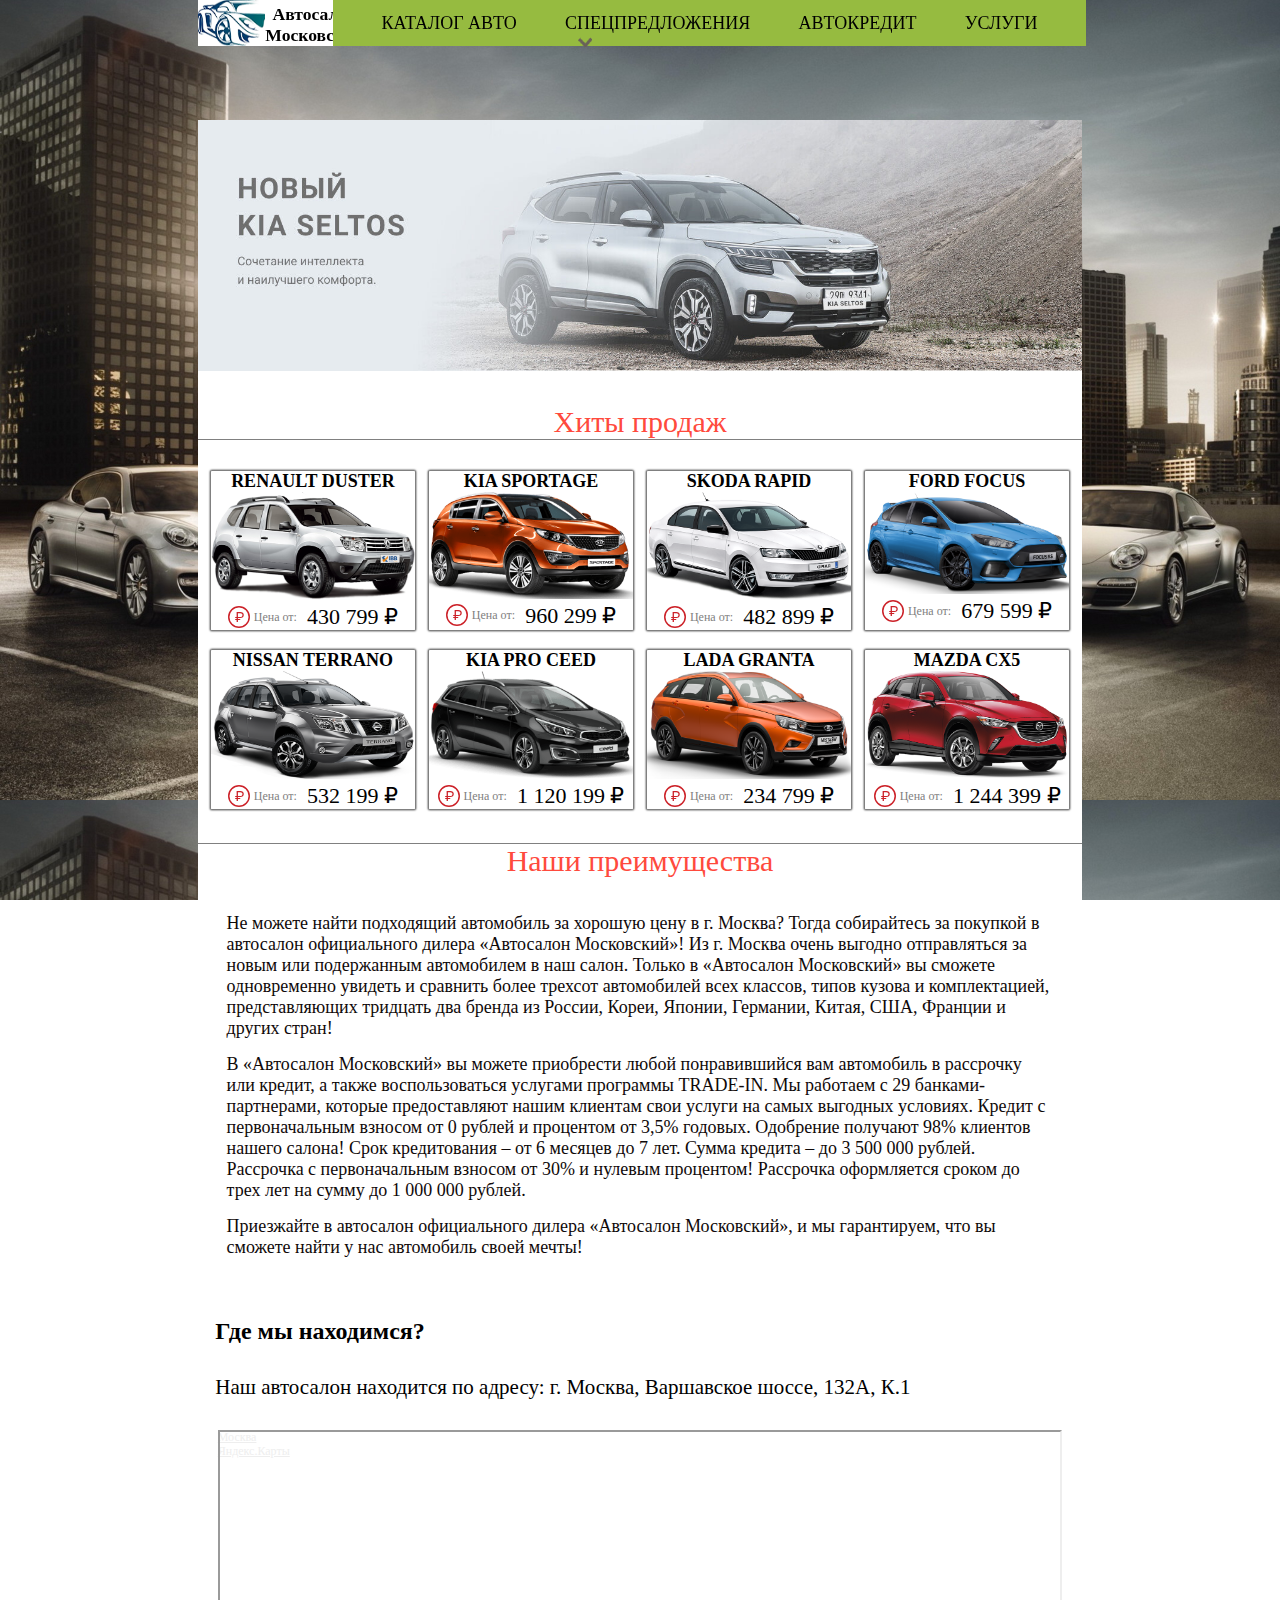
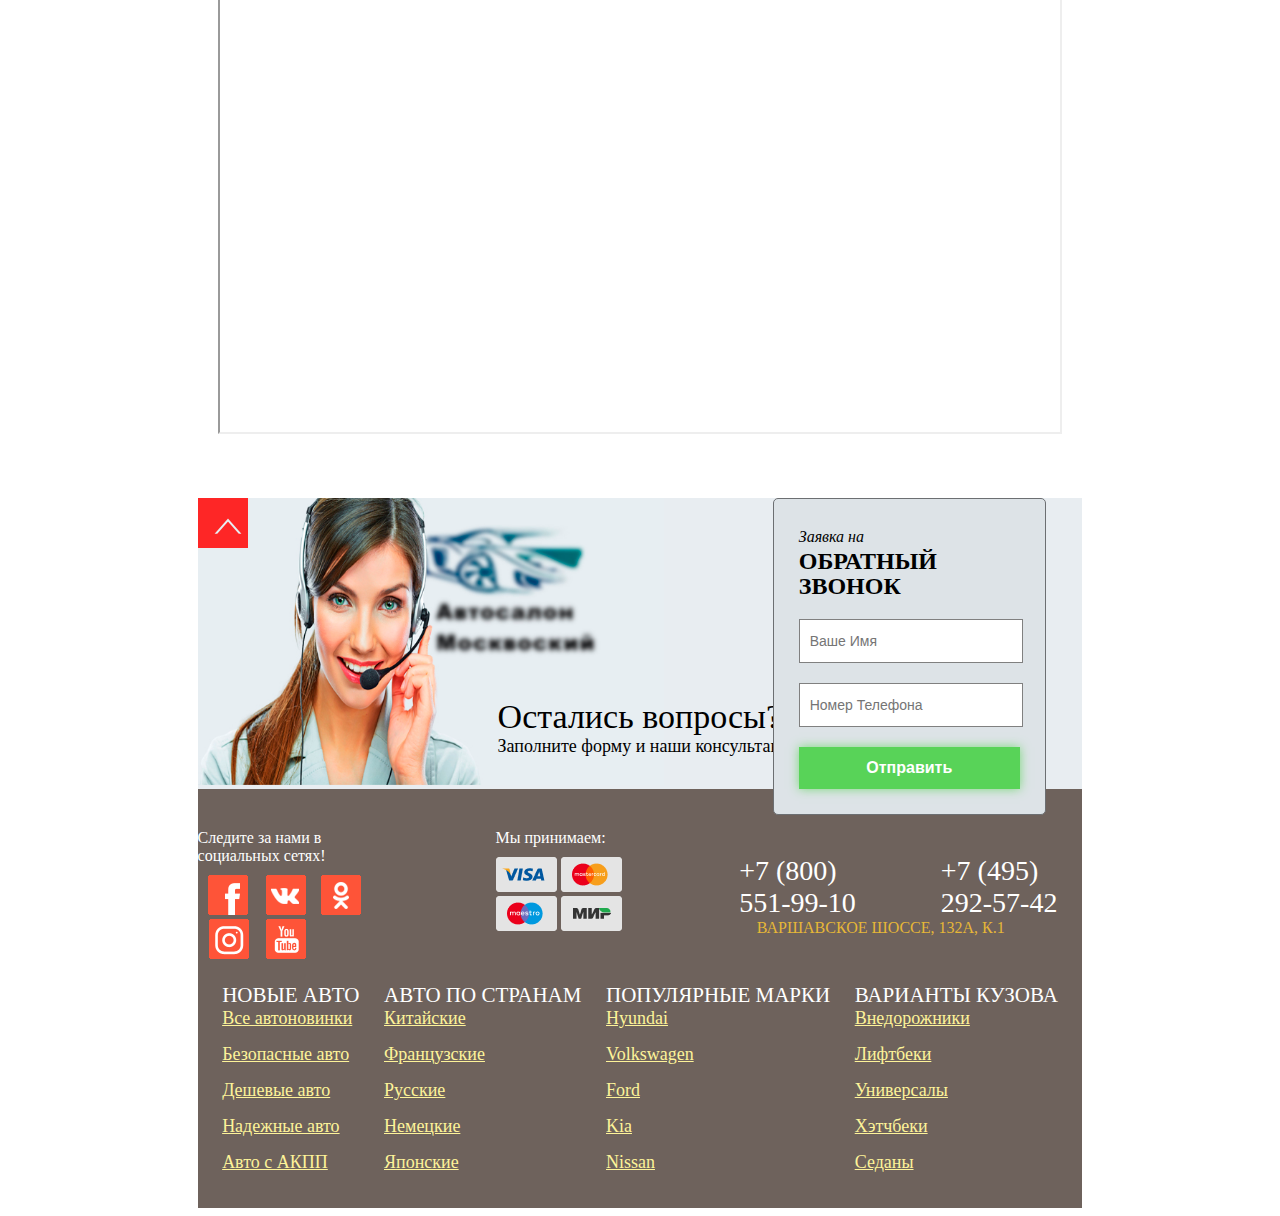
<file: index.html>
<!doctype html>
<html lang="ru">
<head>
	<meta charset="UTF-8">
	<title>Официальный магазин авто</title>
	<link rel="stylesheet" type="text/css" href = "Styles/style0.css" />
</head>
<body>
  <div class="page">
	<header class = "main_header">
	    <div class="logo">
		    <img src="logos/logo.png" alt="logo" width = 50% class="car">
			<div class="text">Автосалон <br> Московский</div>
		</div>
		<nav class="logo2">
			<ul>
				<li class="actualy">
					<span class="Catalog" onclick="dropList()">КАТАЛОГ АВТО</span>
				</li>
				<li><a class="Catalog" href="Pages/SpecialOffersPage.html">СПЕЦПРЕДЛОЖЕНИЯ</a></li>
				<li><a class="Catalog" href="Pages/AutoCredit.html">АВТОКРЕДИТ</a></li>
				<li><a class="Catalog" href="Pages/Services.html">УСЛУГИ</a></li>
			</ul>
		</nav>
		<div class="CatalogOpen hidden">
			<div class="Brands-content">
				<div class="Brand-items">
					<img src="logos/logo_hyundai_re.png" alt="">
					<label>Hundai</label>
				</div>
				<div class="Brand-items">
					<img src="logos/logo_kia_re.png" alt="">
					<label>Kia</label>
				</div>
				<div class="Brand-items">
					<img src="logos/logo_renault_re.png" alt="">
					<label>Renault</label>
				</div>
				<div class="Brand-items">
					<img src="logos/logo_skoda_re.png" alt="">
					<label>Skoda</label>
				</div>
				<div class="Brand-items">
					<img src="logos/logo_honda_re.png" alt="">
					<label>Honda</label>
				</div>
				<div class="Brand-items">
					<img src="logos/logo_datsun_re.png" alt="">
					<label>Datsun</label>
				</div>
				<div class="Brand-items">
					<img src="logos/logo_ford_re.png" alt="">
					<label>Ford</label>
				</div>
				<div class="Brand-items">
					<img src="logos/logo_nissan_re.png" alt="">
					<label>Nissan</label>
				</div>
				<div class="Brand-items">
					<img src="logos/logo_suzuki_re.png" alt="">
					<label>Suzuki</label>
				</div>
				<div class="Brand-items">
					<img src="logos/logo_toyota_re.png" alt="">
					<label>Toyota</label>
				</div>
				<div class="Brand-items">
					<img src="logos/logo_volkswagen_re.png" alt="">
					<label>Volk<br>swagen</label>
				</div>
				<div class="Brand-items">
					<img src="logos/logo_lada_re.png" alt="">
					<label>Lada</label>
				</div>
			</div>
		</div>
	</header>
			<section class="part1">
				<div class="banner">
					<a href="Pages/KiaSeltos.html"><img src="images/KIASELTOS.jpg" width = 100% alt="KIA"></a>
				</div>		
		      <p class="SalesHits">
			     Хиты продаж
		      </p>
		      <div class="content">
				  <div class="SalesHitsItems">
				      <div class="wrapper">
						  <a href="Pages/RenaultDuster.html" class="header">RENAULT DUSTER</a>
						  <a href="Pages/RenaultDuster.html"><img class="a" src="images/RENAULT_DUSTER.png"  alt="Renault_Duster"></a>
						  <a href="Pages/RenaultDuster.html" class="rub"><img src="images/rub.svg" alt=""> Цена от: <label class = "first">430 799 ₽</label></a>
					  </div>
				  </div>
				  <div class="SalesHitsItems">
				      <div class="wrapper">
						  <a href="Pages/KiaSporage.html" class="header">KIA SPORTAGE</a>
						  <a href="Pages/KiaSporage.html"><img class="a" src="images/KIA_SPORTAGE.png"  alt="Renault_Duster"></a>
						  <a href="Pages/KiaSporage.html" class="rub"><img src="images/rub.svg" alt=""> Цена от: <label class = "first">960 299 ₽</label></a>
					  </div>
				  </div>
				  <div class="SalesHitsItems">
				      <div class="wrapper">
						  <a href="Pages/SkodaRapid.html" class="header">SKODA RAPID</a>
						  <a href="Pages/SkodaRapid.html"><img class="a" src="images/Skoda_Rapid.png"  alt="Renault_Duster"></a>
						  <a href="Pages/SkodaRapid.html" class="rub"><img src="images/rub.svg" alt=""> Цена от: <label class = "first">482 899 ₽</label></a>
					  </div>
				  </div>
				  <div class="SalesHitsItems">
					<div class="wrapper">
						<a href="Pages/FordFocus.html" class="header">FORD FOCUS</a>
						<a href="Pages/FordFocus.html"><img class="a" src="images/FORD_FOCUS.png"  alt="FORD_FOCUS"></a>
						<a href="Pages/FordFocus.html" class="rub"><img src="images/rub.svg" alt=""> Цена от: <label class = "first">679 599 ₽</label></a>
					</div>
				</div>
				<div class="SalesHitsItems">
					<div class="wrapper">
						<a href="Pages/NissanTerrano.html" class="header">NISSAN TERRANO</a>
						<a href="Pages/NissanTerrano.html"><img class="a" src="images/NISSAN_TERRANO.png"  alt="NISSAN_TERRANO"></a>
						<a href="Pages/NissanTerrano.html" class="rub"><img src="images/rub.svg" alt=""> Цена от: <label class = "first">532 199 ₽</label></a>
					</div>
				</div>
				<div class="SalesHitsItems">
					<div class="wrapper">
						<a href="Pages/KiaProCeed.html" class="header">KIA PRO CEED</a>
						<a href="Pages/KiaProCeed.html"><img class="a" src="images/KIA_PRO_CEED.png"  alt="KIA_PRO_CEED"></a>
						<a href="Pages/KiaProCeed.html" class="rub"><img src="images/rub.svg" alt=""> Цена от: <label class = "first">1 120 199 ₽</label></a>
					</div>
				</div>
				<div class="SalesHitsItems">
					<div class="wrapper">
						<a href="Pages/LadaGranta.html" class="header">LADA GRANTA</a>
						<a href="Pages/LadaGranta.html"><img class="a" src="images/LADA_GRANTA.png"  alt="LADA_GRANTA"></a>
						<a href="Pages/LadaGranta.html" class="rub"><img src="images/rub.svg" alt=""> Цена от: <label class = "first">234 799 ₽</label></a>
					</div>
				</div>
				<div class="SalesHitsItems">
					<div class="wrapper">
						<a href="Pages/MazdaCX5.html" class="header">MAZDA CX5</a>
						<a href="Pages/MazdaCX5.html"><img class="a" src="images/MAZDA_CX5.png"  alt="MAZDA_CX5"></a>
						<a href="Pages/MazdaCX5.html" class="rub"><img src="images/rub.svg" alt=""> Цена от: <label class = "first">1 244 399 ₽</label></a>
					</div>
				</div>
			  </div>
			  <div class="OurAdvantages-content">
				<div class="OurAdvantages-text">Наши преимущества</div>
				<div class="OurAdvantages-items">
					<div class="OurAdvantages-item">Не можете найти подходящий автомобиль за хорошую цену в г. Москва?
						 Тогда собирайтесь за покупкой в автосалон официального дилера «Автосалон Московский»!
						  Из г. Москва очень выгодно отправляться за новым или подержанным автомобилем в наш салон.
						   Только в «Автосалон Московский» вы сможете одновременно увидеть и сравнить более трехсот автомобилей всех классов,
						    типов кузова и комплектацией, представляющих тридцать два бренда из России, Кореи, Японии, Германии, Китая,
							 США, Франции и других стран!
					</div>
					<div class="OurAdvantages-item">В «Автосалон Московский» вы можете приобрести любой понравившийся вам автомобиль
						 в рассрочку или кредит, а также воспользоваться услугами программы TRADE-IN. Мы работаем с
						  29 банками-партнерами, которые предоставляют нашим клиентам свои услуги на самых выгодных условиях.
						   Кредит с первоначальным взносом от 0 рублей и процентом от 3,5% годовых. Одобрение получают 98%
						    клиентов нашего салона! Срок кредитования – от 6 месяцев до 7 лет. Сумма кредита – до 3 500 000 рублей.
							 Рассрочка с первоначальным взносом от 30% и нулевым процентом! Рассрочка оформляется сроком до трех лет
							  на сумму до 1 000 000 рублей.
					</div>
					<div class="OurAdvantages-item">Приезжайте в автосалон официального дилера «Автосалон Московский», и мы гарантируем, что вы сможете найти у нас автомобиль своей мечты!</div>
				</div>
			</div>
			<div class="How-diraction-header">
			<strong>Где мы находимся?</strong>
			</div>
			<div class="How-diraction-text">
				Наш автосалон находится по адресу: г. Москва, Варшавское шоссе, 132А, К.1
			</div>
			<center>
				<div style="position:relative;overflow:hidden;">
				<a href="https://yandex.ru/maps/213/moscow/?utm_medium=mapframe&utm_source=maps"
				style="color:#eee;font-size:12px;position:absolute;top:0px;">Москва</a>
				<a href="https://yandex.ru/maps/213/moscow/?ll=37.607509%2C55.615699&mode=routes&rtext=55.613749%2C37.604930~55.616651%2C37.610177&rtt=pd&ruri=~&source=constructorLink&um=constructor%3A3c7e26d840f0d413bcf72142698281e981e5a7ea47c0ecefbffb50a5694b58a2&utm_medium=mapframe&utm_source=maps&z=17.38"
				style="color:#eee;font-size:12px;position:absolute;top:14px;">
				Яндекс.Карты</a><iframe src="https://yandex.ru/map-widget/v1/-/CCUemSTLDD"
				 width="95%" height="600" frameborder="1" allowfullscreen="true"
				  style="position:relative;"></iframe></div>
			</center>
		    </section>
			<a id="ScrollUp" href="#page" style="display:block;"></a> 
			<section class="part2">
				<div class="containerBanner">
					<div class="info">
						<div class="title">Остались вопросы?</div>
						<div class="subtitle">Заполните форму и наши консультанты перезвонят Вам!</div>
					</div>
					<div class="form">
						<div class="form-title">
							<div class="title-before">Заявка на</div>
							<div class="title-after">ОБРАТНЫЙ ЗВОНОК</div>
						</div>
						<form>
							<input type="text" placeholder="Ваше Имя">
							<input type="tel" id = "phone" placeholder="Номер Телефона" maxlength="18">
							<button class="send">Отправить</button>
						</form>
					</div>
					<img src="images/FullManager.jpg" height = 287px alt="Manager">
				</div>
			</section>
			<footer>
				<div class="footer-content">
					<div class="payment">
						<div class="SocialNetwork">
							<div class="SocialNetworkText">Следите за нами в социальных сетях!</div>
							<div class="social-content">
								<a href="https://www.facebook.com/" target = "_blank"><div class="social-size social-fasebook"></div></a>
								<a href="https://vk.com/" target = "_blank"><div class="social-size social-vk"></div></a>
								<a href="https://ok.ru/" target = "_blank"><div class="social-size social-class"></div></a>
								<a href="https://www.instagram.com/" target="_blank"><div class="social-size social-youtube"></div></a>
								<a href="https://www.youtube.com/" target="_blank"><div class="social-size social-instagram"></div></a>
							</div>
						</div>
						<div class="Fullpayment">
							<div class="paymentText">Мы принимаем:</div>
							<div class="peyment-card-images">
								<img src="images/visa.png" alt="Visa">
								<img src="images/mastercard.png" alt="Mastercard">
								<img src="images/maestro.png" alt="Maestro">
								<img src="images/mir.png" alt="Mir">
							</div>
						</div>
						<div class="data-content">
							<div class="Phone-content">
								<div class="NumberPhone">+7 (800) 551-99-10</div>
								<div class="NumberPhone">+7 (495) 292-57-42</div>
							</div>
							<div class="address">ВАРШАВСКОЕ ШОССЕ, 132А, К.1</div>
						</div>
					</div>
				</div>
				<div class="second-footer">
					<div class="table-content">
						<div class="NewAuto">
							<div class="Auto-text">НОВЫЕ АВТО</div>
							<ul>
								<li><a href="">Все автоновинки</a></li>
								<li><a href ="">Безопасные авто</a></li>
								<li><a href="">Дешевые авто</a></li>
								<li><a href="">Надежные авто</a></li>
								<li><a href="">Авто с АКПП</a></li>
							</ul>
						</div>
						<div class="AutoToCountries">
							<div class="AutoToCountries-text">АВТО ПО СТРАНАМ</div>
							<ul>
								<li><a href="">Китайские</a></li>
								<li><a href ="">Французские</a></li>
								<li><a href="">Русские</a></li>
								<li><a href="">Немецкие</a></li>
								<li><a href="">Японские</a></li>
							</ul>
						</div>
						<div class="AutoToCountries">
							<div class="AutoToCountries-text">ПОПУЛЯРНЫЕ МАРКИ</div>
							<ul>
								<li><a href="">Hyundai</a></li>
								<li><a href ="">Volkswagen</a></li>
								<li><a href="">Ford</a></li>
								<li><a href="">Kia</a></li>
								<li><a href="">Nissan</a></li>
							</ul>
						</div>
						<div class="AutoToCountries">
							<div class="AutoToCountries-text">ВАРИАНТЫ КУЗОВА</div>
							<ul>
								<li><a href="">Внедорожники</a></li>
								<li><a href ="">Лифтбеки</a></li>
								<li><a href="">Универсалы</a></li>
								<li><a href="">Хэтчбеки</a></li>
								<li><a href="">Седаны</a></li>
							</ul>
						</div>
					</div>
				</div>
			</footer> 
</div>
  <script src = "Scripts/scripts.js"> </script>
</body>
</html>
</file>
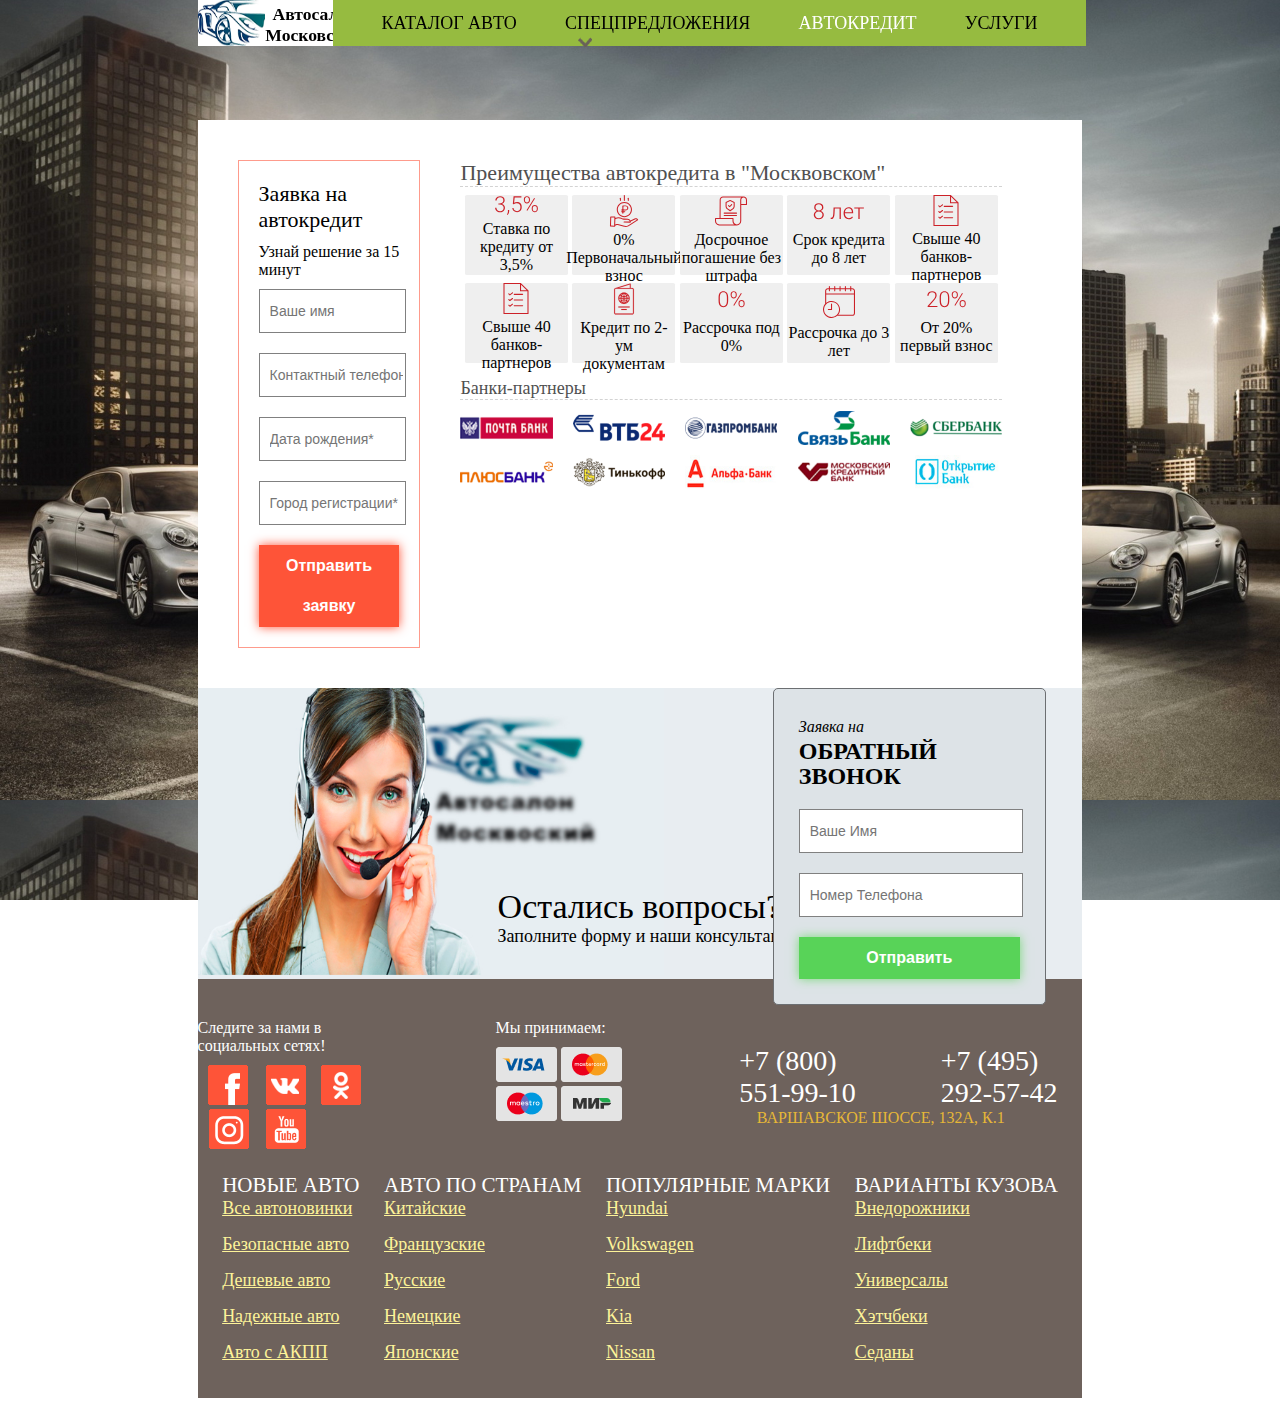
<file: Pages/AutoCredit.html>
<!doctype html>
<html lang="ru">
<head>
	<meta charset="UTF-8">
	<title>Автокредит</title>
	<link rel="stylesheet" type="text/css" href = "../Styles/style0.css" />
</head>
<body>
  <div class="page">
	<header class = "main_header">
	    <div class="logo" onclick="location.href ='../index.html'">
		    <img src="../logos/logo.png" alt="logo" width = 50% class="car">
			<div class="text">Автосалон <br> Московский</div>
		</div>
		<nav class="logo2">
			<ul>
				<li class="actualy">
					<span class="Catalog" onclick="dropList()">КАТАЛОГ АВТО</span>
				</li>
				<li><a class="Catalog" href="SpecialOffersPage.html">СПЕЦПРЕДЛОЖЕНИЯ</a></li>
				<li><a class="Catalog active" href="AutoCredit.html">АВТОКРЕДИТ</a></li>
				<li><a class="Catalog" href="Services.html">УСЛУГИ</a></li>
			</ul>
		</nav>
		<div class="CatalogOpen hidden">
			<div class="Brands-content">
				<div class="Brand-items">
					<img src="../logos/logo_hyundai_re.png" alt="">
					<label>Hundai</label>
				</div>
				<div class="Brand-items">
					<img src="../logos/logo_kia_re.png" alt="">
					<label>Kia</label>
				</div>
				<div class="Brand-items">
					<img src="../logos/logo_renault_re.png" alt="">
					<label>Renault</label>
				</div>
				<div class="Brand-items">
					<img src="../logos/logo_skoda_re.png" alt="">
					<label>Skoda</label>
				</div>
				<div class="Brand-items">
					<img src="../logos/logo_honda_re.png" alt="">
					<label>Honda</label>
				</div>
				<div class="Brand-items">
					<img src="../logos/logo_datsun_re.png" alt="">
					<label>Datsun</label>
				</div>
				<div class="Brand-items">
					<img src="../logos/logo_ford_re.png" alt="">
					<label>Ford</label>
				</div>
				<div class="Brand-items">
					<img src="../logos/logo_nissan_re.png" alt="">
					<label>Nissan</label>
				</div>
				<div class="Brand-items">
					<img src="../logos/logo_suzuki_re.png" alt="">
					<label>Suzuki</label>
				</div>
				<div class="Brand-items">
					<img src="../logos/logo_toyota_re.png" alt="">
					<label>Toyota</label>
				</div>
				<div class="Brand-items">
					<img src="../logos/logo_volkswagen_re.png" alt="">
					<label>Volk<br>swagen</label>
				</div>
				<div class="Brand-items">
					<img src="../logos/logo_lada_re.png" alt="">
					<label>Lada</label>
				</div>
			</div>
		</div>
	</header>
    <section class="application-content">
        <div class="applicationForAuto">
            <div class="application-inpit">
                <div class="aplication-text1">Заявка на автокредит</div>
                <div class="aplication-text2">Узнай решение за 15 минут</div>
                <input type="text" placeholder="Ваше имя">
                <input type="tel" placeholder="Контактный телефон*">
                <input type="text" placeholder="Дата рождения*">
                <input type="text" placeholder="Город регистрации*">
                <button class="ButtonSand">Отправить заявку</button>
            </div>
            <div class="Advantages-content">
                <div class="Advantages-text">Преимущества автокредита в "Москвовском"</div>
                <div class="AB">
                    <div class="Advantages-box">
                        <div class="AB-header"><img src="../images/35percent.svg" alt=""></div>
                        <div class="AB-text">Ставка по кредиту от 3,5%</div>
                    </div>
                    <div class="Advantages-box">
                        <div class="AB-header"><img src="../images/vznos.svg"  alt=""></div>
                        <div class="AB-text">0% Первоначальный взнос</div>
                    </div>
                    <div class="Advantages-box">
                        <div class="AB-header"><img src="../images/sert.svg" alt=""></div>
                        <div class="AB-text">Досрочное погашение без штрафа</div>
                    </div>
                    <div class="Advantages-box">
                        <div class="AB-header"><img src="../images/8year.svg" alt=""></div>
                        <div class="AB-text">Срок кредита до 8 лет</div>
                    </div>
                    <div class="Advantages-box">
                        <div class="AB-header"><img src="../images/list.svg" alt=""></div>
                        <div class="AB-text">Свыше 40 банков-партнеров</div>
                    </div>
                    <div class="Advantages-box">
                        <div class="AB-header"><img src="../images/list.svg" alt=""></div>
                        <div class="AB-text">Свыше 40 банков-партнеров</div>
                    </div>
                    <div class="Advantages-box">
                        <div class="AB-header"><img src="../images/passport.svg" alt=""></div>
                        <div class="AB-text">Кредит по 2-ум  документам</div>
                    </div>
                    <div class="Advantages-box">
                        <div class="AB-header"><img src="../images/0percent.svg" alt=""></div>
                        <div class="AB-text">Рассрочка под 0%</div>
                    </div>
                    <div class="Advantages-box">
                        <div class="AB-header"><img src="../images/calendar.svg" alt=""></div>
                        <div class="AB-text">Рассрочка до 3 лет</div>
                    </div>
                    <div class="Advantages-box">
                        <div class="AB-header"><img src="../images/20percent.svg" alt=""></div>
                        <div class="AB-text">От 20% первый взнос</div>
                    </div>
                </div>
                <div class="Bank-Partners-content">
                    <div class="Bank-Partners-text">Банки-партнеры</div>
                    <div class="Bank-Partners-items">
                        <img src="../images/Post-office-bank.png" alt="">
                        <img src="../images/Bank-24.png" alt="">
                        <img src="../images/Gazprom.png" alt="">
                        <img src="../images/SvazBank.png" alt="">
                        <img src="../images/SberBank.png" alt="">
                        <img src="../images/Plus-Bank.png" alt="">
                        <img src="../images/Tinkoff.png" alt="">
                        <img src="../images/Alfa-Bank.jpg" alt="">
                        <img src="../images/Moscow-Bank.png" alt="">
                        <img src="../images/Open-Bank.jpg" alt="">
                    </div>
                </div>
            </div>
        </div>
    </section>
			<section class="part2">
				<div class="containerBanner">
					<div class="info">
						<div class="title">Остались вопросы?</div>
						<div class="subtitle">Заполните форму и наши консультанты перезвонят Вам!</div>
					</div>
					<div class="form">
						<div class="form-title">
							<div class="title-before">Заявка на</div>
							<div class="title-after">ОБРАТНЫЙ ЗВОНОК</div>
						</div>
						<form>
							<input type="text" placeholder="Ваше Имя">
							<input type="tel" id = "phone" placeholder="Номер Телефона" maxlength="18">
							<button class="send">Отправить</button>
						</form>
					</div>
					<img src="../images/FullManager.jpg" height = 287px alt="Manager">
				</div>
			</section>
			<footer>
				<div class="footer-content">
					<div class="payment">
						<div class="SocialNetwork">
							<div class="SocialNetworkText">Следите за нами в социальных сетях!</div>
							<div class="social-content">
								<a href="https://www.facebook.com/" target = "_blank"><div class="social-size social-fasebook"></div></a>
								<a href="https://vk.com/" target = "_blank"><div class="social-size social-vk"></div></a>
								<a href="https://ok.ru/" target = "_blank"><div class="social-size social-class"></div></a>
								<a href="https://www.instagram.com/" target="_blank"><div class="social-size social-youtube"></div></a>
								<a href="https://www.youtube.com/" target="_blank"><div class="social-size social-instagram"></div></a>
							</div>
						</div>
						<div class="Fullpayment">
							<div class="paymentText">Мы принимаем:</div>
							<div class="peyment-card-images">
								<img src="../images/visa.png" alt="Visa">
								<img src="../images/mastercard.png" alt="Mastercard">
								<img src="../images/maestro.png" alt="Maestro">
								<img src="../images/mir.png" alt="Mir">
							</div>
						</div>
						<div class="data-content">
							<div class="Phone-content">
								<div class="NumberPhone">+7 (800) 551-99-10</div>
								<div class="NumberPhone">+7 (495) 292-57-42</div>
							</div>
							<div class="address">ВАРШАВСКОЕ ШОССЕ, 132А, К.1</div>
						</div>
					</div>
				</div>
				<div class="second-footer">
					<div class="table-content">
						<div class="NewAuto">
							<div class="Auto-text">НОВЫЕ АВТО</div>
							<ul>
								<li><a href="">Все автоновинки</a></li>
								<li><a href ="">Безопасные авто</a></li>
								<li><a href="">Дешевые авто</a></li>
								<li><a href="">Надежные авто</a></li>
								<li><a href="">Авто с АКПП</a></li>
							</ul>
						</div>
						<div class="AutoToCountries">
							<div class="AutoToCountries-text">АВТО ПО СТРАНАМ</div>
							<ul>
								<li><a href="">Китайские</a></li>
								<li><a href ="">Французские</a></li>
								<li><a href="">Русские</a></li>
								<li><a href="">Немецкие</a></li>
								<li><a href="">Японские</a></li>
							</ul>
						</div>
						<div class="AutoToCountries">
							<div class="AutoToCountries-text">ПОПУЛЯРНЫЕ МАРКИ</div>
							<ul>
								<li><a href="">Hyundai</a></li>
								<li><a href ="">Volkswagen</a></li>
								<li><a href="">Ford</a></li>
								<li><a href="">Kia</a></li>
								<li><a href="">Nissan</a></li>
							</ul>
						</div>
						<div class="AutoToCountries">
							<div class="AutoToCountries-text">ВАРИАНТЫ КУЗОВА</div>
							<ul>
								<li><a href="">Внедорожники</a></li>
								<li><a href ="">Лифтбеки</a></li>
								<li><a href="">Универсалы</a></li>
								<li><a href="">Хэтчбеки</a></li>
								<li><a href="">Седаны</a></li>
							</ul>
						</div>
					</div>
				</div>
			</footer>
</div>  
<script src = "../Scripts/scripts.js"> </script>
</body>
</html>
</file>
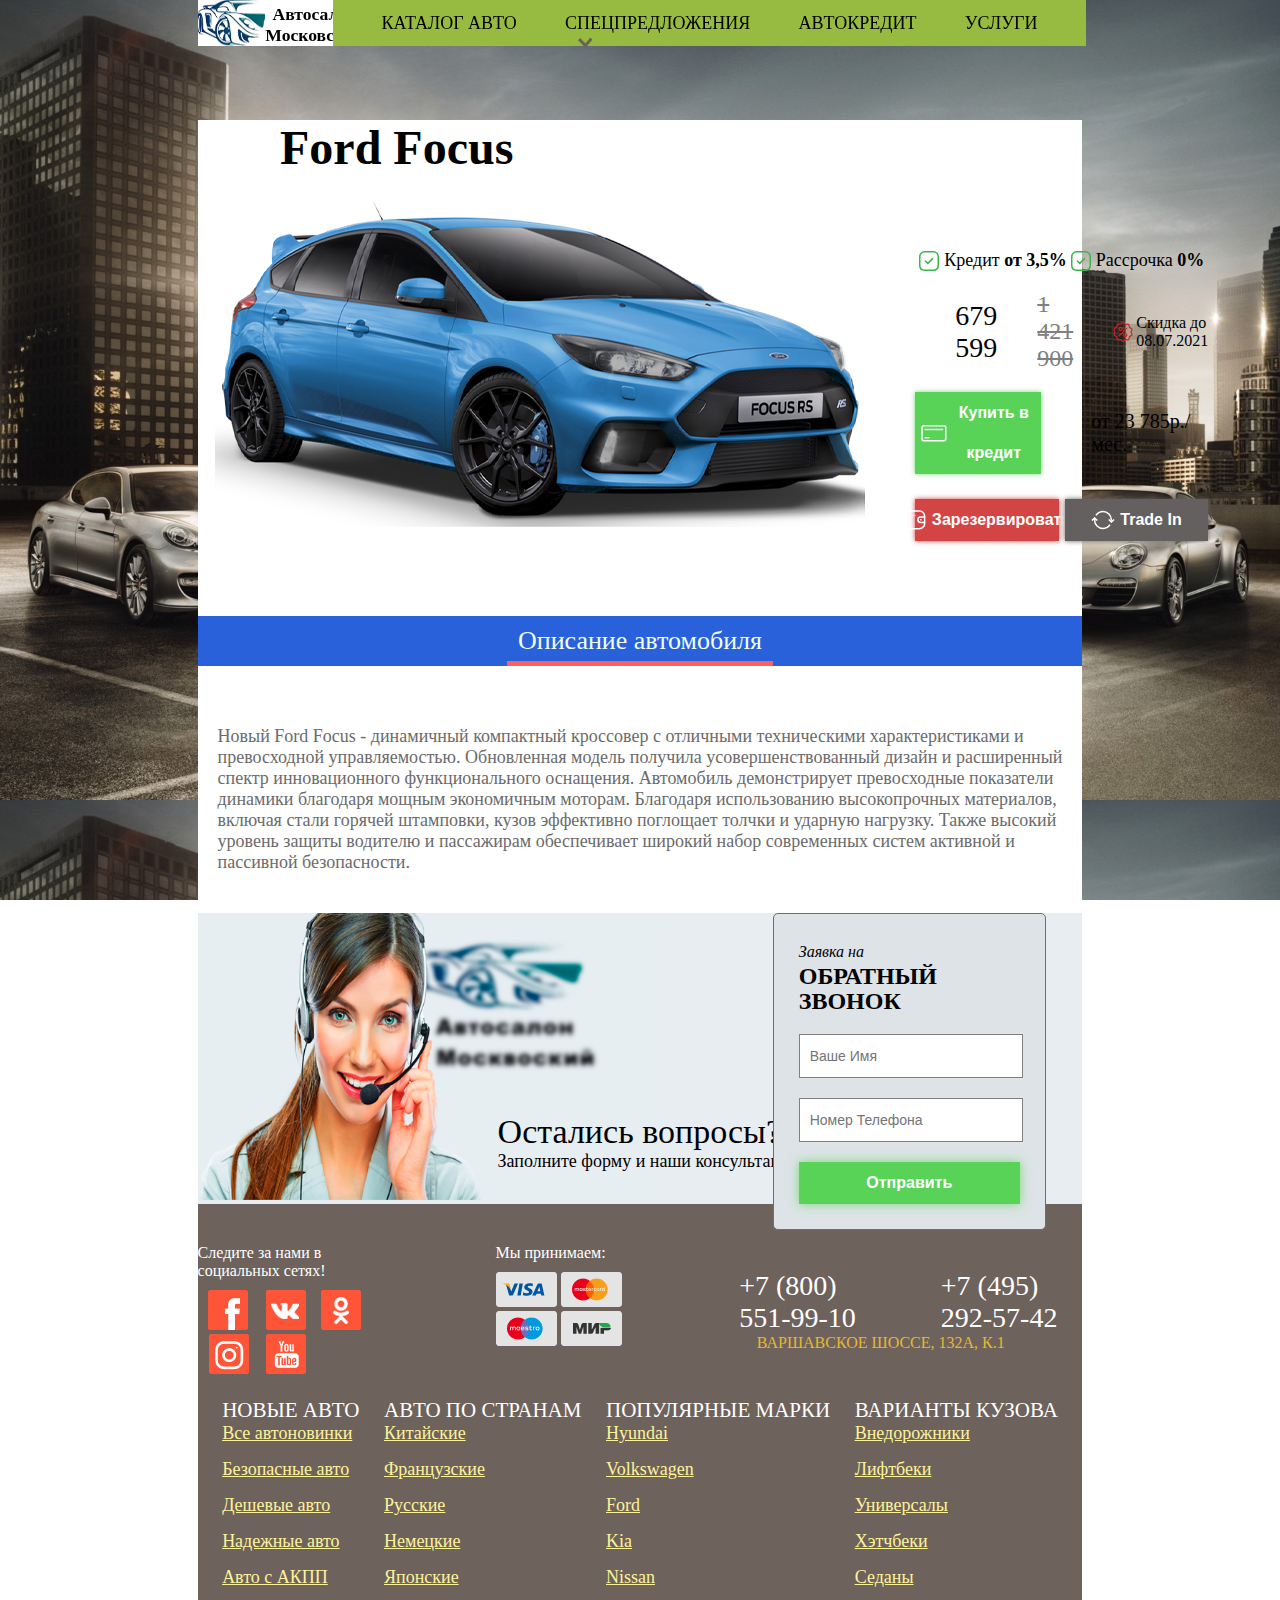
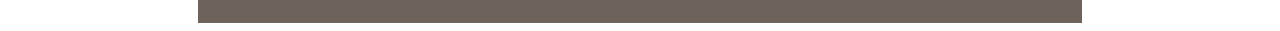
<file: Pages/FordFocus.html>
<!doctype html>
<html lang="ru">
<head>
	<meta charset="UTF-8">
	<title>Обзор - Ford Focus</title>
	<link rel="stylesheet" type="text/css" href = "../Styles/style0.css" />
</head>
<body>
  <div class="page">
	<header class = "main_header">
	    <div class="logo" onclick="location.href ='../index.html'">
		    <img src="../logos/logo.png" alt="logo" width = 50% class="car">
			<div class="text">Автосалон <br> Московский</div>
		</div>
		<nav class="logo2">
			<ul>
				<li class="actualy">
					<span class="Catalog" onclick="dropList()">КАТАЛОГ АВТО</span>
				</li>
				<li><a class="Catalog" href="SpecialOffersPage.html">СПЕЦПРЕДЛОЖЕНИЯ</a></li>
				<li><a class="Catalog" href="AutoCredit.html">АВТОКРЕДИТ</a></li>
				<li><a class="Catalog" href="Services.html">УСЛУГИ</a></li>
			</ul>
		</nav>
		<div class="CatalogOpen hidden">
			<div class="Brands-content">
				<div class="Brand-items">
					<img src="../logos/logo_hyundai_re.png" alt="">
					<label>Hundai</label>
				</div>
				<div class="Brand-items">
					<img src="../logos/logo_kia_re.png" alt="">
					<label>Kia</label>
				</div>
				<div class="Brand-items">
					<img src="../logos/logo_renault_re.png" alt="">
					<label>Renault</label>
				</div>
				<div class="Brand-items">
					<img src="../logos/logo_skoda_re.png" alt="">
					<label>Skoda</label>
				</div>
				<div class="Brand-items">
					<img src="../logos/logo_honda_re.png" alt="">
					<label>Honda</label>
				</div>
				<div class="Brand-items">
					<img src="../logos/logo_datsun_re.png" alt="">
					<label>Datsun</label>
				</div>
				<div class="Brand-items">
					<img src="../logos/logo_ford_re.png" alt="">
					<label>Ford</label>
				</div>
				<div class="Brand-items">
					<img src="../logos/logo_nissan_re.png" alt="">
					<label>Nissan</label>
				</div>
				<div class="Brand-items">
					<img src="../logos/logo_suzuki_re.png" alt="">
					<label>Suzuki</label>
				</div>
				<div class="Brand-items">
					<img src="../logos/logo_toyota_re.png" alt="">
					<label>Toyota</label>
				</div>
				<div class="Brand-items">
					<img src="../logos/logo_volkswagen_re.png" alt="">
					<label>Volk<br>swagen</label>
				</div>
				<div class="Brand-items">
					<img src="../logos/logo_lada_re.png" alt="">
					<label>Lada</label>
				</div>
			</div>
		</div>
	</header>
    <section class="ViewAuto">
        <h1 class="ViewAuto-header">Ford Focus</h1>
        <div class="ViewAuto-content">
			<div class="ViewAuto-item">
				<img src="../images/FORD_FOCUS.png" alt="RenaultDuster">
			</div>
            <div class="SpecialOffers-pay-content-price">
				<div class="installment-content">
					<div class="installment">
						<img src="../images/square-check.svg" alt="">
						<div class="installment-text">Кредит <strong>от 3,5%</strong></div>
					</div>
					<div class="installment">
						<img src="../images/square-check.svg" alt="">
						<div class="installment-text">Рассрочка <strong>0%</strong></div>
					</div>
				</div>
				<div class="SO-pay-items">
					<div class="SO-item1">679 599</div>
					<div class="SO-item2">1 421 900</div>
					<img src="../images/sale.svg" alt="">
					<div class="sale">Скидка до 08.07.2021</div>
				</div>
				<div class="button-pay1">
					<button class="pay1">
						<img src="../images/credit-white.svg" alt="">
						 <div class="credit-text">Купить в кредит</div>
					</button>
				    <div class="pay-text">от 23 785р./мес.</div>
				</div>
				<div class="button-pay2">
					<button class="pay2">
						<img src="../images/cash-color-white.svg" alt="">
						 <div class="credit-text">Зарезервировать</div>
					</button>
					<button class="pay3">
						<img src="../images/tradein-w.svg" alt="">
						<div class="credit-text">Trade In</div>
					</button>
				</div>
			</div>
		</div>
        <div class="description">
        <center>
            <div class="description-text">
                Описание автомобиля
            </div>
        </center>
        <div class="description-label">
            Новый Ford Focus - динамичный компактный кроссовер с отличными техническими характеристиками
             и превосходной управляемостью. Обновленная модель получила усовершенствованный дизайн и
              расширенный спектр инновационного функционального оснащения. Автомобиль демонстрирует
               превосходные показатели динамики благодаря мощным экономичным моторам. Благодаря использованию
                высокопрочных материалов, включая стали горячей штамповки, кузов эффективно поглощает толчки
                 и ударную нагрузку. Также высокий уровень защиты водителю и пассажирам обеспечивает
                  широкий набор современных систем активной и пассивной безопасности.
        </div>
        </div>
    </section>
			<section class="part2">
				<div class="containerBanner">
					<div class="info">
						<div class="title">Остались вопросы?</div>
						<div class="subtitle">Заполните форму и наши консультанты перезвонят Вам!</div>
					</div>
					<div class="form">
						<div class="form-title">
							<div class="title-before">Заявка на</div>
							<div class="title-after">ОБРАТНЫЙ ЗВОНОК</div>
						</div>
						<form>
							<input type="text" placeholder="Ваше Имя">
							<input type="tel" id = "phone" placeholder="Номер Телефона" maxlength="18">
							<button class="send">Отправить</button>
						</form>
					</div>
					<img src="../images/FullManager.jpg" height = 287px alt="Manager">
				</div>
			</section>
			<footer>
				<div class="footer-content">
					<div class="payment">
                        <div class="SocialNetwork">
							<div class="SocialNetworkText">Следите за нами в социальных сетях!</div>
							<div class="social-content">
								<a href="https://www.facebook.com/" target = "_blank"><div class="social-size social-fasebook"></div></a>
								<a href="https://vk.com/" target = "_blank"><div class="social-size social-vk"></div></a>
								<a href="https://ok.ru/" target = "_blank"><div class="social-size social-class"></div></a>
								<a href="https://www.instagram.com/" target="_blank"><div class="social-size social-youtube"></div></a>
								<a href="https://www.youtube.com/" target="_blank"><div class="social-size social-instagram"></div></a>
							</div>
						</div>
						<div class="Fullpayment">
							<div class="paymentText">Мы принимаем:</div>
							<div class="peyment-card-images">
								<img src="../images/visa.png" alt="Visa">
								<img src="../images/mastercard.png" alt="Mastercard">
								<img src="../images/maestro.png" alt="Maestro">
								<img src="../images/mir.png" alt="Mir">
							</div>
						</div>
						<div class="data-content">
							<div class="Phone-content">
								<div class="NumberPhone">+7 (800) 551-99-10</div>
								<div class="NumberPhone">+7 (495) 292-57-42</div>
							</div>
							<div class="address">ВАРШАВСКОЕ ШОССЕ, 132А, К.1</div>
						</div>
					</div>
				</div>
				<div class="second-footer">
					<div class="table-content">
						<div class="NewAuto">
							<div class="Auto-text">НОВЫЕ АВТО</div>
							<ul>
								<li><a href="">Все автоновинки</a></li>
								<li><a href ="">Безопасные авто</a></li>
								<li><a href="">Дешевые авто</a></li>
								<li><a href="">Надежные авто</a></li>
								<li><a href="">Авто с АКПП</a></li>
							</ul>
						</div>
						<div class="AutoToCountries">
							<div class="AutoToCountries-text">АВТО ПО СТРАНАМ</div>
							<ul>
								<li><a href="">Китайские</a></li>
								<li><a href ="">Французские</a></li>
								<li><a href="">Русские</a></li>
								<li><a href="">Немецкие</a></li>
								<li><a href="">Японские</a></li>
							</ul>
						</div>
						<div class="AutoToCountries">
							<div class="AutoToCountries-text">ПОПУЛЯРНЫЕ МАРКИ</div>
							<ul>
								<li><a href="">Hyundai</a></li>
								<li><a href ="">Volkswagen</a></li>
								<li><a href="">Ford</a></li>
								<li><a href="">Kia</a></li>
								<li><a href="">Nissan</a></li>
							</ul>
						</div>
						<div class="AutoToCountries">
							<div class="AutoToCountries-text">ВАРИАНТЫ КУЗОВА</div>
							<ul>
								<li><a href="">Внедорожники</a></li>
								<li><a href ="">Лифтбеки</a></li>
								<li><a href="">Универсалы</a></li>
								<li><a href="">Хэтчбеки</a></li>
								<li><a href="">Седаны</a></li>
							</ul>
						</div>
					</div>
				</div>
			</footer>
</div>  
<script src = "../Scripts/scripts.js"> </script>
</body>
</html>
</file>
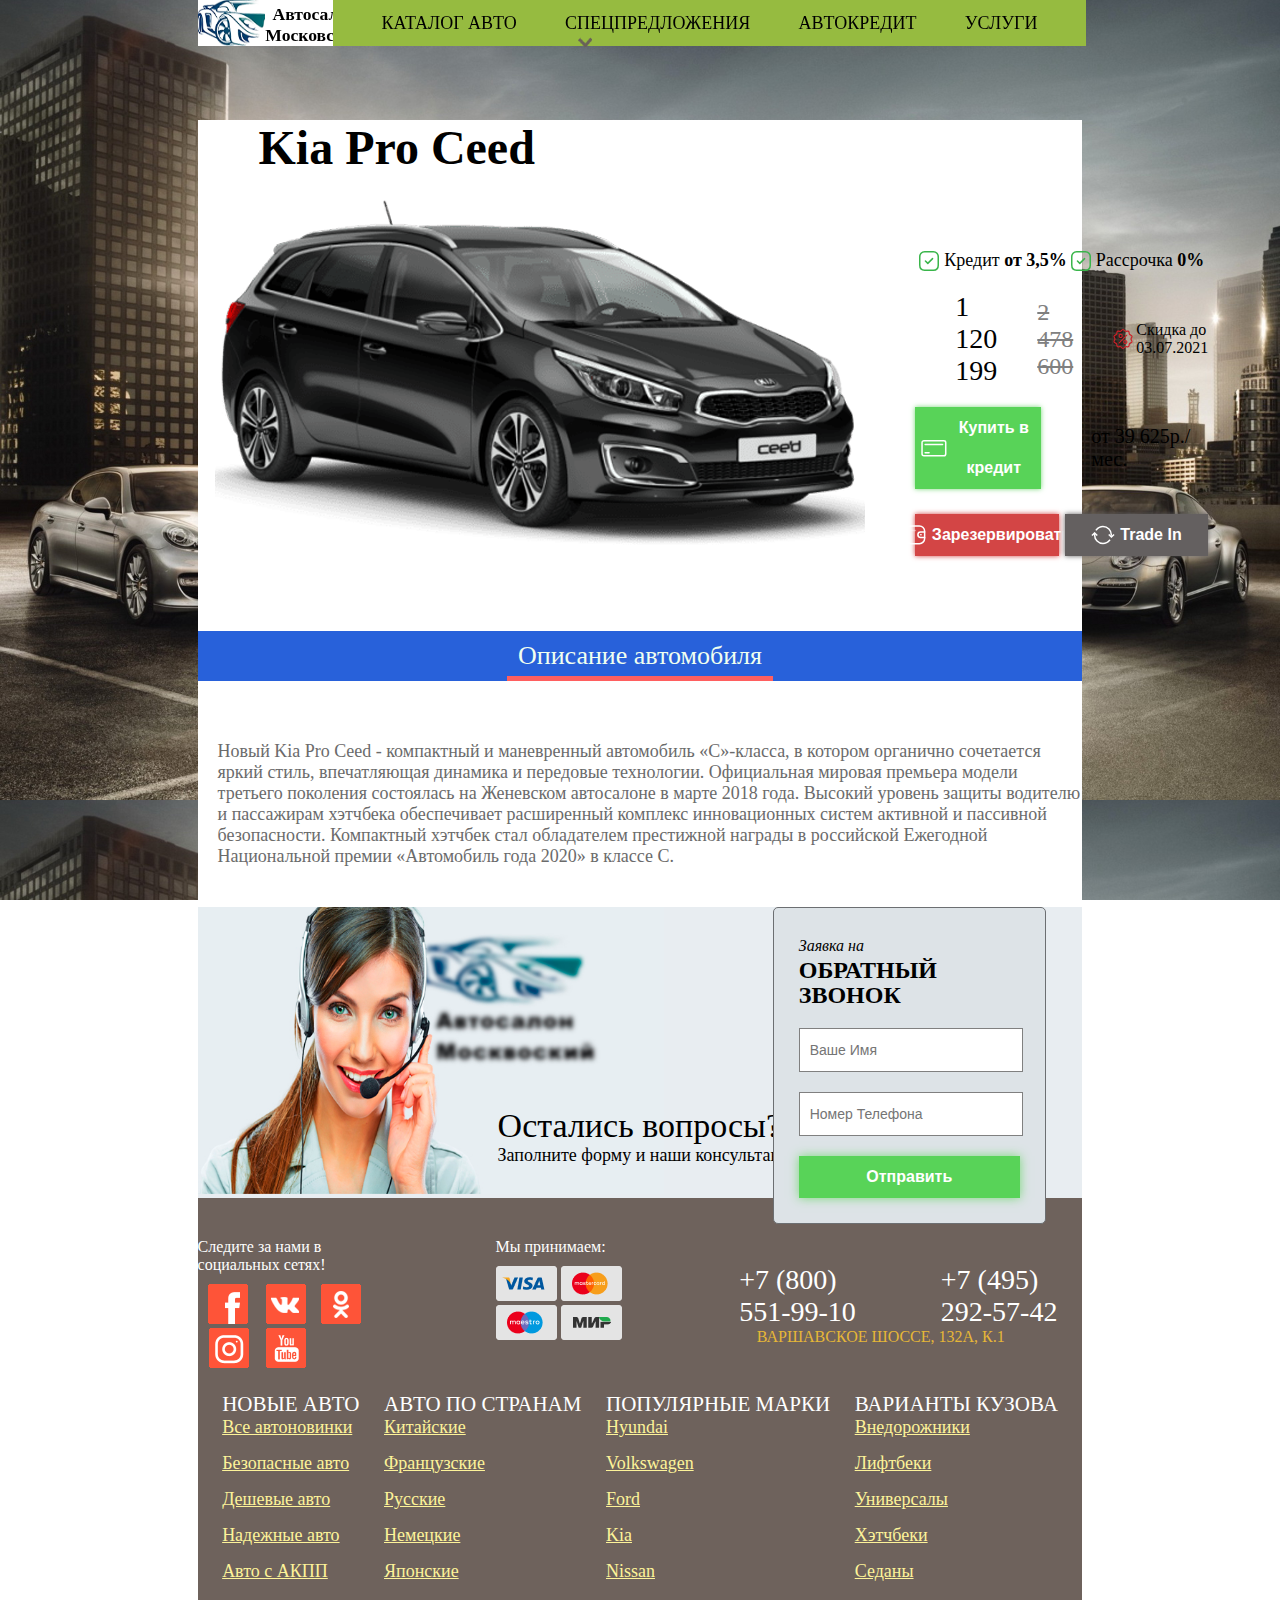
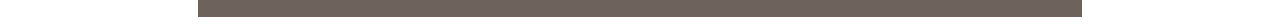
<file: Pages/KiaProCeed.html>
<!doctype html>
<html lang="ru">
<head>
	<meta charset="UTF-8">
	<title>Обзор - Kia Pro Ceed</title>
	<link rel="stylesheet" type="text/css" href = "../Styles/style0.css" />
</head>
<body>
  <div class="page">
	<header class = "main_header">
	    <div class="logo" onclick="location.href ='../index.html'">
		    <img src="../logos/logo.png" alt="logo" width = 50% class="car">
			<div class="text">Автосалон <br> Московский</div>
		</div>
		<nav class="logo2">
			<ul>
				<li class="actualy">
					<span class="Catalog" onclick="dropList()">КАТАЛОГ АВТО</span>
				</li>
				<li><a class="Catalog" href="SpecialOffersPage.html">СПЕЦПРЕДЛОЖЕНИЯ</a></li>
				<li><a class="Catalog" href="AutoCredit.html">АВТОКРЕДИТ</a></li>
				<li><a class="Catalog" href="Services.html">УСЛУГИ</a></li>
			</ul>
		</nav>
		<div class="CatalogOpen hidden">
			<div class="Brands-content">
				<div class="Brand-items">
					<img src="../logos/logo_hyundai_re.png" alt="">
					<label>Hundai</label>
				</div>
				<div class="Brand-items">
					<img src="../logos/logo_kia_re.png" alt="">
					<label>Kia</label>
				</div>
				<div class="Brand-items">
					<img src="../logos/logo_renault_re.png" alt="">
					<label>Renault</label>
				</div>
				<div class="Brand-items">
					<img src="../logos/logo_skoda_re.png" alt="">
					<label>Skoda</label>
				</div>
				<div class="Brand-items">
					<img src="../logos/logo_honda_re.png" alt="">
					<label>Honda</label>
				</div>
				<div class="Brand-items">
					<img src="../logos/logo_datsun_re.png" alt="">
					<label>Datsun</label>
				</div>
				<div class="Brand-items">
					<img src="../logos/logo_ford_re.png" alt="">
					<label>Ford</label>
				</div>
				<div class="Brand-items">
					<img src="../logos/logo_nissan_re.png" alt="">
					<label>Nissan</label>
				</div>
				<div class="Brand-items">
					<img src="../logos/logo_suzuki_re.png" alt="">
					<label>Suzuki</label>
				</div>
				<div class="Brand-items">
					<img src="../logos/logo_toyota_re.png" alt="">
					<label>Toyota</label>
				</div>
				<div class="Brand-items">
					<img src="../logos/logo_volkswagen_re.png" alt="">
					<label>Volk<br>swagen</label>
				</div>
				<div class="Brand-items">
					<img src="../logos/logo_lada_re.png" alt="">
					<label>Lada</label>
				</div>
			</div>
		</div>
	</header>
    <section class="ViewAuto">
        <h1 class="ViewAuto-header">Kia Pro Ceed</h1>
        <div class="ViewAuto-content">
			<div class="ViewAuto-item">
				<img src="../images/KIA_PRO_CEED.png" alt="RenaultDuster">
			</div>
            <div class="SpecialOffers-pay-content-price">
				<div class="installment-content">
					<div class="installment">
						<img src="../images/square-check.svg" alt="">
						<div class="installment-text">Кредит <strong>от 3,5%</strong></div>
					</div>
					<div class="installment">
						<img src="../images/square-check.svg" alt="">
						<div class="installment-text">Рассрочка <strong>0%</strong></div>
					</div>
				</div>
				<div class="SO-pay-items">
					<div class="SO-item1">1 120 199</div>
					<div class="SO-item2">2 478 600</div>
					<img src="../images/sale.svg" alt="">
					<div class="sale">Скидка до 03.07.2021</div>
				</div>
				<div class="button-pay1">
					<button class="pay1">
						<img src="../images/credit-white.svg" alt="">
						 <div class="credit-text">Купить в кредит</div>
					</button>
				    <div class="pay-text">от 39 625р./мес.</div>
				</div>
				<div class="button-pay2">
					<button class="pay2">
						<img src="../images/cash-color-white.svg" alt="">
						 <div class="credit-text">Зарезервировать</div>
					</button>
					<button class="pay3">
						<img src="../images/tradein-w.svg" alt="">
						<div class="credit-text">Trade In</div>
					</button>
				</div>
			</div>
		</div>
        <div class="description">
        <center>
            <div class="description-text">
                Описание автомобиля
            </div>
        </center>
        <div class="description-label">
            Новый Kia Pro Ceed - компактный и маневренный автомобиль «С»-класса, в котором органично
             сочетается яркий стиль, впечатляющая динамика и передовые технологии. Официальная мировая премьера
              модели третьего поколения состоялась на Женевском автосалоне в марте 2018 года. Высокий уровень
               защиты водителю и пассажирам хэтчбека обеспечивает расширенный комплекс инновационных систем
                активной и пассивной безопасности. Компактный хэтчбек стал обладателем престижной награды в
                 российской Ежегодной Национальной премии «Автомобиль года 2020» в классе C.
        </div>
        </div>
    </section>
			<section class="part2">
				<div class="containerBanner">
					<div class="info">
						<div class="title">Остались вопросы?</div>
						<div class="subtitle">Заполните форму и наши консультанты перезвонят Вам!</div>
					</div>
					<div class="form">
						<div class="form-title">
							<div class="title-before">Заявка на</div>
							<div class="title-after">ОБРАТНЫЙ ЗВОНОК</div>
						</div>
						<form>
							<input type="text" placeholder="Ваше Имя">
							<input type="tel" id = "phone" placeholder="Номер Телефона" maxlength="18">
							<button class="send">Отправить</button>
						</form>
					</div>
					<img src="../images/FullManager.jpg" height = 287px alt="Manager">
				</div>
			</section>
			<footer>
				<div class="footer-content">
					<div class="payment">
                        <div class="SocialNetwork">
							<div class="SocialNetworkText">Следите за нами в социальных сетях!</div>
							<div class="social-content">
								<a href="https://www.facebook.com/" target = "_blank"><div class="social-size social-fasebook"></div></a>
								<a href="https://vk.com/" target = "_blank"><div class="social-size social-vk"></div></a>
								<a href="https://ok.ru/" target = "_blank"><div class="social-size social-class"></div></a>
								<a href="https://www.instagram.com/" target="_blank"><div class="social-size social-youtube"></div></a>
								<a href="https://www.youtube.com/" target="_blank"><div class="social-size social-instagram"></div></a>
							</div>
						</div>
						<div class="Fullpayment">
							<div class="paymentText">Мы принимаем:</div>
							<div class="peyment-card-images">
								<img src="../images/visa.png" alt="Visa">
								<img src="../images/mastercard.png" alt="Mastercard">
								<img src="../images/maestro.png" alt="Maestro">
								<img src="../images/mir.png" alt="Mir">
							</div>
						</div>
						<div class="data-content">
							<div class="Phone-content">
								<div class="NumberPhone">+7 (800) 551-99-10</div>
								<div class="NumberPhone">+7 (495) 292-57-42</div>
							</div>
							<div class="address">ВАРШАВСКОЕ ШОССЕ, 132А, К.1</div>
						</div>
					</div>
				</div>
				<div class="second-footer">
					<div class="table-content">
						<div class="NewAuto">
							<div class="Auto-text">НОВЫЕ АВТО</div>
							<ul>
								<li><a href="">Все автоновинки</a></li>
								<li><a href ="">Безопасные авто</a></li>
								<li><a href="">Дешевые авто</a></li>
								<li><a href="">Надежные авто</a></li>
								<li><a href="">Авто с АКПП</a></li>
							</ul>
						</div>
						<div class="AutoToCountries">
							<div class="AutoToCountries-text">АВТО ПО СТРАНАМ</div>
							<ul>
								<li><a href="">Китайские</a></li>
								<li><a href ="">Французские</a></li>
								<li><a href="">Русские</a></li>
								<li><a href="">Немецкие</a></li>
								<li><a href="">Японские</a></li>
							</ul>
						</div>
						<div class="AutoToCountries">
							<div class="AutoToCountries-text">ПОПУЛЯРНЫЕ МАРКИ</div>
							<ul>
								<li><a href="">Hyundai</a></li>
								<li><a href ="">Volkswagen</a></li>
								<li><a href="">Ford</a></li>
								<li><a href="">Kia</a></li>
								<li><a href="">Nissan</a></li>
							</ul>
						</div>
						<div class="AutoToCountries">
							<div class="AutoToCountries-text">ВАРИАНТЫ КУЗОВА</div>
							<ul>
								<li><a href="">Внедорожники</a></li>
								<li><a href ="">Лифтбеки</a></li>
								<li><a href="">Универсалы</a></li>
								<li><a href="">Хэтчбеки</a></li>
								<li><a href="">Седаны</a></li>
							</ul>
						</div>
					</div>
				</div>
			</footer>
</div>  
<script src = "../Scripts/scripts.js"> </script>
</body>
</html>
</file>
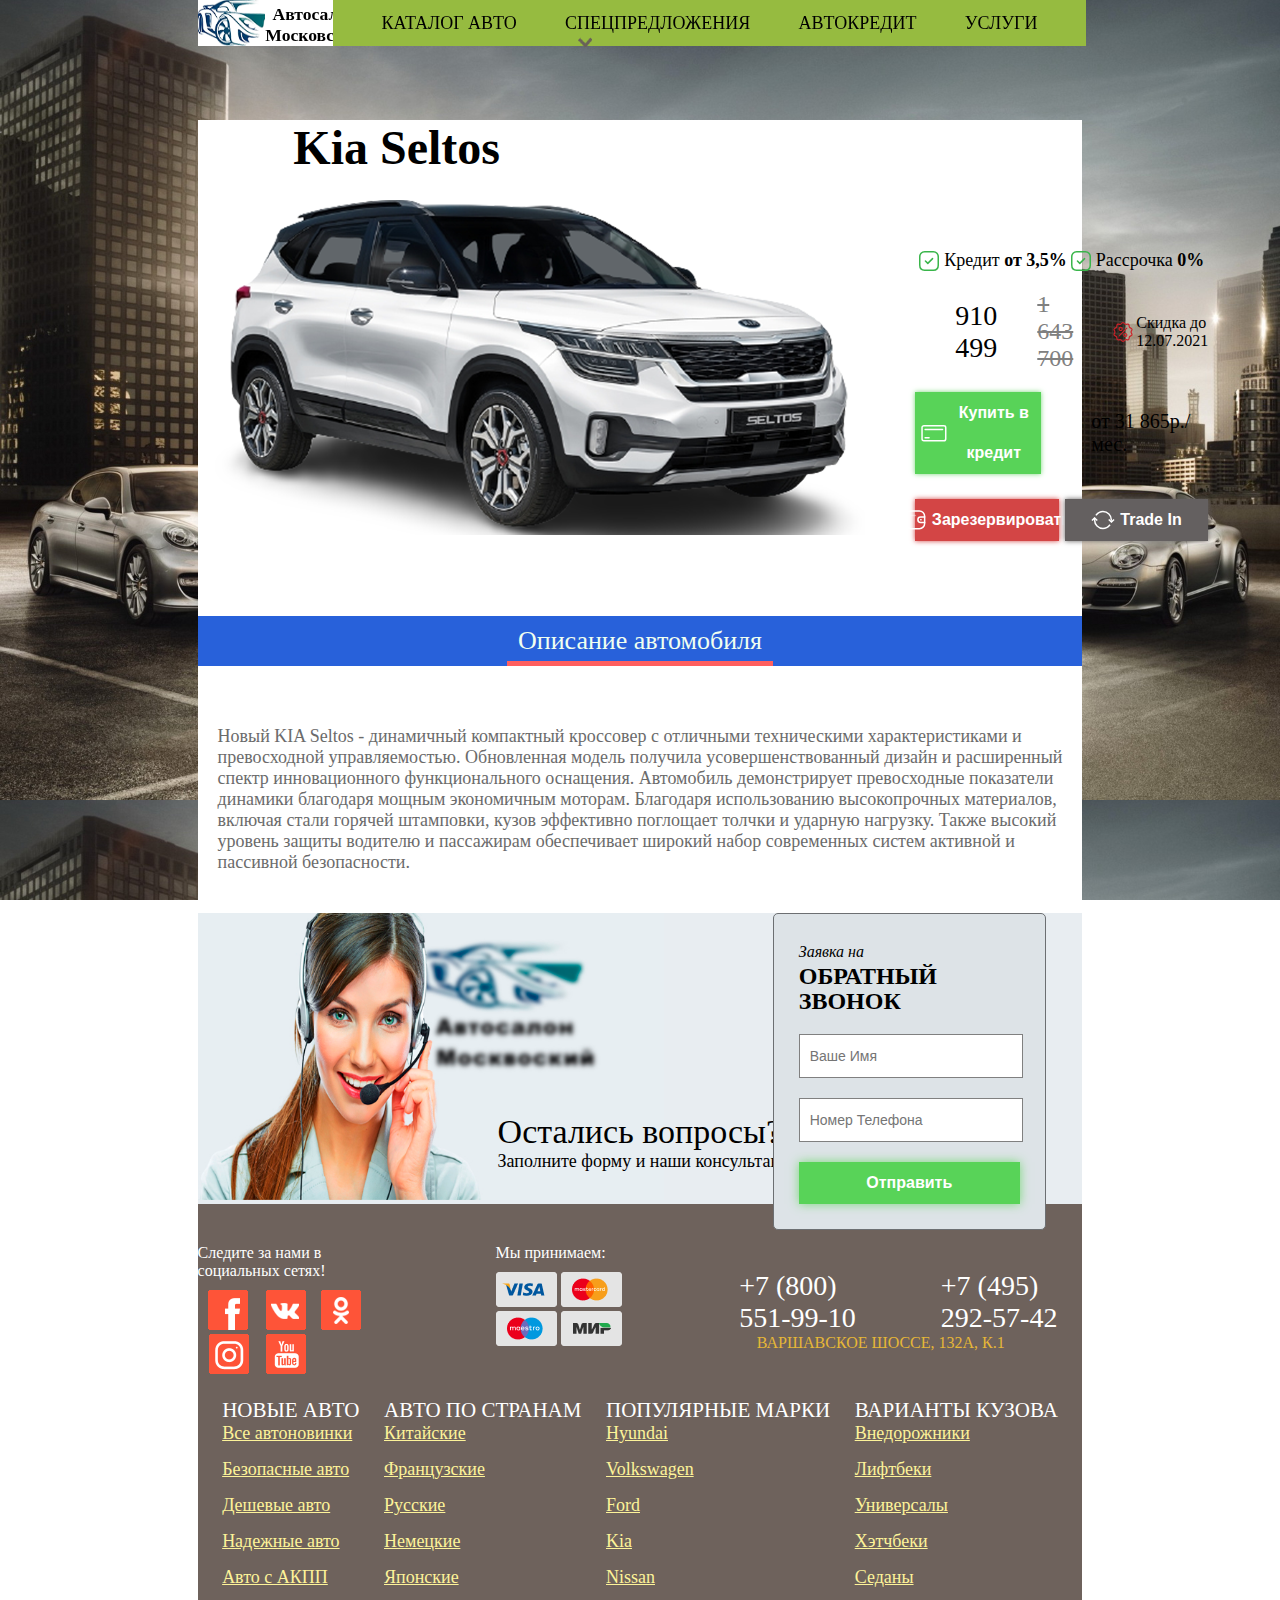
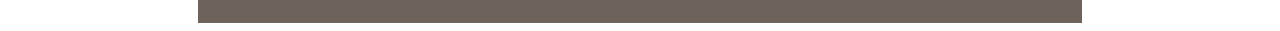
<file: Pages/KiaSeltos.html>
<!doctype html>
<html lang="ru">
<head>
	<meta charset="UTF-8">
	<title>Обзор - Kia Sportage</title>
	<link rel="stylesheet" type="text/css" href = "../Styles/style0.css" />
</head>
<body>
  <div class="page">
	<header class = "main_header">
	    <div class="logo" onclick="location.href ='../index.html'">
		    <img src="../logos/logo.png" alt="logo" width = 50% class="car">
			<div class="text">Автосалон <br> Московский</div>
		</div>
		<nav class="logo2">
			<ul>
				<li class="actualy">
					<span class="Catalog" onclick="dropList()">КАТАЛОГ АВТО</span>
				</li>
				<li><a class="Catalog" href="SpecialOffersPage.html">СПЕЦПРЕДЛОЖЕНИЯ</a></li>
				<li><a class="Catalog" href="AutoCredit.html">АВТОКРЕДИТ</a></li>
				<li><a class="Catalog" href="Services.html">УСЛУГИ</a></li>
			</ul>
		</nav>
		<div class="CatalogOpen hidden">
			<div class="Brands-content">
				<div class="Brand-items">
					<img src="../logos/logo_hyundai_re.png" alt="">
					<label>Hundai</label>
				</div>
				<div class="Brand-items">
					<img src="../logos/logo_kia_re.png" alt="">
					<label>Kia</label>
				</div>
				<div class="Brand-items">
					<img src="../logos/logo_renault_re.png" alt="">
					<label>Renault</label>
				</div>
				<div class="Brand-items">
					<img src="../logos/logo_skoda_re.png" alt="">
					<label>Skoda</label>
				</div>
				<div class="Brand-items">
					<img src="../logos/logo_honda_re.png" alt="">
					<label>Honda</label>
				</div>
				<div class="Brand-items">
					<img src="../logos/logo_datsun_re.png" alt="">
					<label>Datsun</label>
				</div>
				<div class="Brand-items">
					<img src="../logos/logo_ford_re.png" alt="">
					<label>Ford</label>
				</div>
				<div class="Brand-items">
					<img src="../logos/logo_nissan_re.png" alt="">
					<label>Nissan</label>
				</div>
				<div class="Brand-items">
					<img src="../logos/logo_suzuki_re.png" alt="">
					<label>Suzuki</label>
				</div>
				<div class="Brand-items">
					<img src="../logos/logo_toyota_re.png" alt="">
					<label>Toyota</label>
				</div>
				<div class="Brand-items">
					<img src="../logos/logo_volkswagen_re.png" alt="">
					<label>Volk<br>swagen</label>
				</div>
				<div class="Brand-items">
					<img src="../logos/logo_lada_re.png" alt="">
					<label>Lada</label>
				</div>
			</div>
		</div>
	</header>
    <section class="ViewAuto">
        <h1 class="ViewAuto-header">Kia Seltos</h1>
        <div class="ViewAuto-content">
			<div class="ViewAuto-item">
				<img src="../images/KiaSeltos_re.png" alt="RenaultDuster">
			</div>
            <div class="SpecialOffers-pay-content-price">
				<div class="installment-content">
					<div class="installment">
						<img src="../images/square-check.svg" alt="">
						<div class="installment-text">Кредит <strong>от 3,5%</strong></div>
					</div>
					<div class="installment">
						<img src="../images/square-check.svg" alt="">
						<div class="installment-text">Рассрочка <strong>0%</strong></div>
					</div>
				</div>
				<div class="SO-pay-items">
					<div class="SO-item1">910 499</div>
					<div class="SO-item2">1 643 700</div>
					<img src="../images/sale.svg" alt="">
					<div class="sale">Скидка до 12.07.2021</div>
				</div>
				<div class="button-pay1">
					<button class="pay1">
						<img src="../images/credit-white.svg" alt="">
						 <div class="credit-text">Купить в кредит</div>
					</button>
				    <div class="pay-text">от 31 865р./мес.</div>
				</div>
				<div class="button-pay2">
					<button class="pay2">
						<img src="../images/cash-color-white.svg" alt="">
						 <div class="credit-text">Зарезервировать</div>
					</button>
					<button class="pay3">
						<img src="../images/tradein-w.svg" alt="">
						<div class="credit-text">Trade In</div>
					</button>
				</div>
			</div>
		</div>
        <div class="description">
        <center>
            <div class="description-text">
                Описание автомобиля
            </div>
        </center>
        <div class="description-label">
            Новый KIA Seltos - динамичный компактный кроссовер с отличными техническими характеристиками
             и превосходной управляемостью. Обновленная модель получила усовершенствованный дизайн и
              расширенный спектр инновационного функционального оснащения. Автомобиль демонстрирует
               превосходные показатели динамики благодаря мощным экономичным моторам. Благодаря использованию
                высокопрочных материалов, включая стали горячей штамповки, кузов эффективно поглощает толчки
                 и ударную нагрузку. Также высокий уровень защиты водителю и пассажирам обеспечивает
                  широкий набор современных систем активной и пассивной безопасности.
        </div>
        </div>
    </section>
			<section class="part2">
				<div class="containerBanner">
					<div class="info">
						<div class="title">Остались вопросы?</div>
						<div class="subtitle">Заполните форму и наши консультанты перезвонят Вам!</div>
					</div>
					<div class="form">
						<div class="form-title">
							<div class="title-before">Заявка на</div>
							<div class="title-after">ОБРАТНЫЙ ЗВОНОК</div>
						</div>
						<form>
							<input type="text" placeholder="Ваше Имя">
							<input type="tel" id = "phone" placeholder="Номер Телефона" maxlength="18">
							<button class="send">Отправить</button>
						</form>
					</div>
					<img src="../images/FullManager.jpg" height = 287px alt="Manager">
				</div>
			</section>
			<footer>
				<div class="footer-content">
					<div class="payment">
                        <div class="SocialNetwork">
							<div class="SocialNetworkText">Следите за нами в социальных сетях!</div>
							<div class="social-content">
								<a href="https://www.facebook.com/" target = "_blank"><div class="social-size social-fasebook"></div></a>
								<a href="https://vk.com/" target = "_blank"><div class="social-size social-vk"></div></a>
								<a href="https://ok.ru/" target = "_blank"><div class="social-size social-class"></div></a>
								<a href="https://www.instagram.com/" target="_blank"><div class="social-size social-youtube"></div></a>
								<a href="https://www.youtube.com/" target="_blank"><div class="social-size social-instagram"></div></a>
							</div>
						</div>
						<div class="Fullpayment">
							<div class="paymentText">Мы принимаем:</div>
							<div class="peyment-card-images">
								<img src="../images/visa.png" alt="Visa">
								<img src="../images/mastercard.png" alt="Mastercard">
								<img src="../images/maestro.png" alt="Maestro">
								<img src="../images/mir.png" alt="Mir">
							</div>
						</div>
						<div class="data-content">
							<div class="Phone-content">
								<div class="NumberPhone">+7 (800) 551-99-10</div>
								<div class="NumberPhone">+7 (495) 292-57-42</div>
							</div>
							<div class="address">ВАРШАВСКОЕ ШОССЕ, 132А, К.1</div>
						</div>
					</div>
				</div>
				<div class="second-footer">
					<div class="table-content">
						<div class="NewAuto">
							<div class="Auto-text">НОВЫЕ АВТО</div>
							<ul>
								<li><a href="">Все автоновинки</a></li>
								<li><a href ="">Безопасные авто</a></li>
								<li><a href="">Дешевые авто</a></li>
								<li><a href="">Надежные авто</a></li>
								<li><a href="">Авто с АКПП</a></li>
							</ul>
						</div>
						<div class="AutoToCountries">
							<div class="AutoToCountries-text">АВТО ПО СТРАНАМ</div>
							<ul>
								<li><a href="">Китайские</a></li>
								<li><a href ="">Французские</a></li>
								<li><a href="">Русские</a></li>
								<li><a href="">Немецкие</a></li>
								<li><a href="">Японские</a></li>
							</ul>
						</div>
						<div class="AutoToCountries">
							<div class="AutoToCountries-text">ПОПУЛЯРНЫЕ МАРКИ</div>
							<ul>
								<li><a href="">Hyundai</a></li>
								<li><a href ="">Volkswagen</a></li>
								<li><a href="">Ford</a></li>
								<li><a href="">Kia</a></li>
								<li><a href="">Nissan</a></li>
							</ul>
						</div>
						<div class="AutoToCountries">
							<div class="AutoToCountries-text">ВАРИАНТЫ КУЗОВА</div>
							<ul>
								<li><a href="">Внедорожники</a></li>
								<li><a href ="">Лифтбеки</a></li>
								<li><a href="">Универсалы</a></li>
								<li><a href="">Хэтчбеки</a></li>
								<li><a href="">Седаны</a></li>
							</ul>
						</div>
					</div>
				</div>
			</footer>
</div>  
<script src = "../Scripts/scripts.js"> </script>
</body>
</html>
</file>
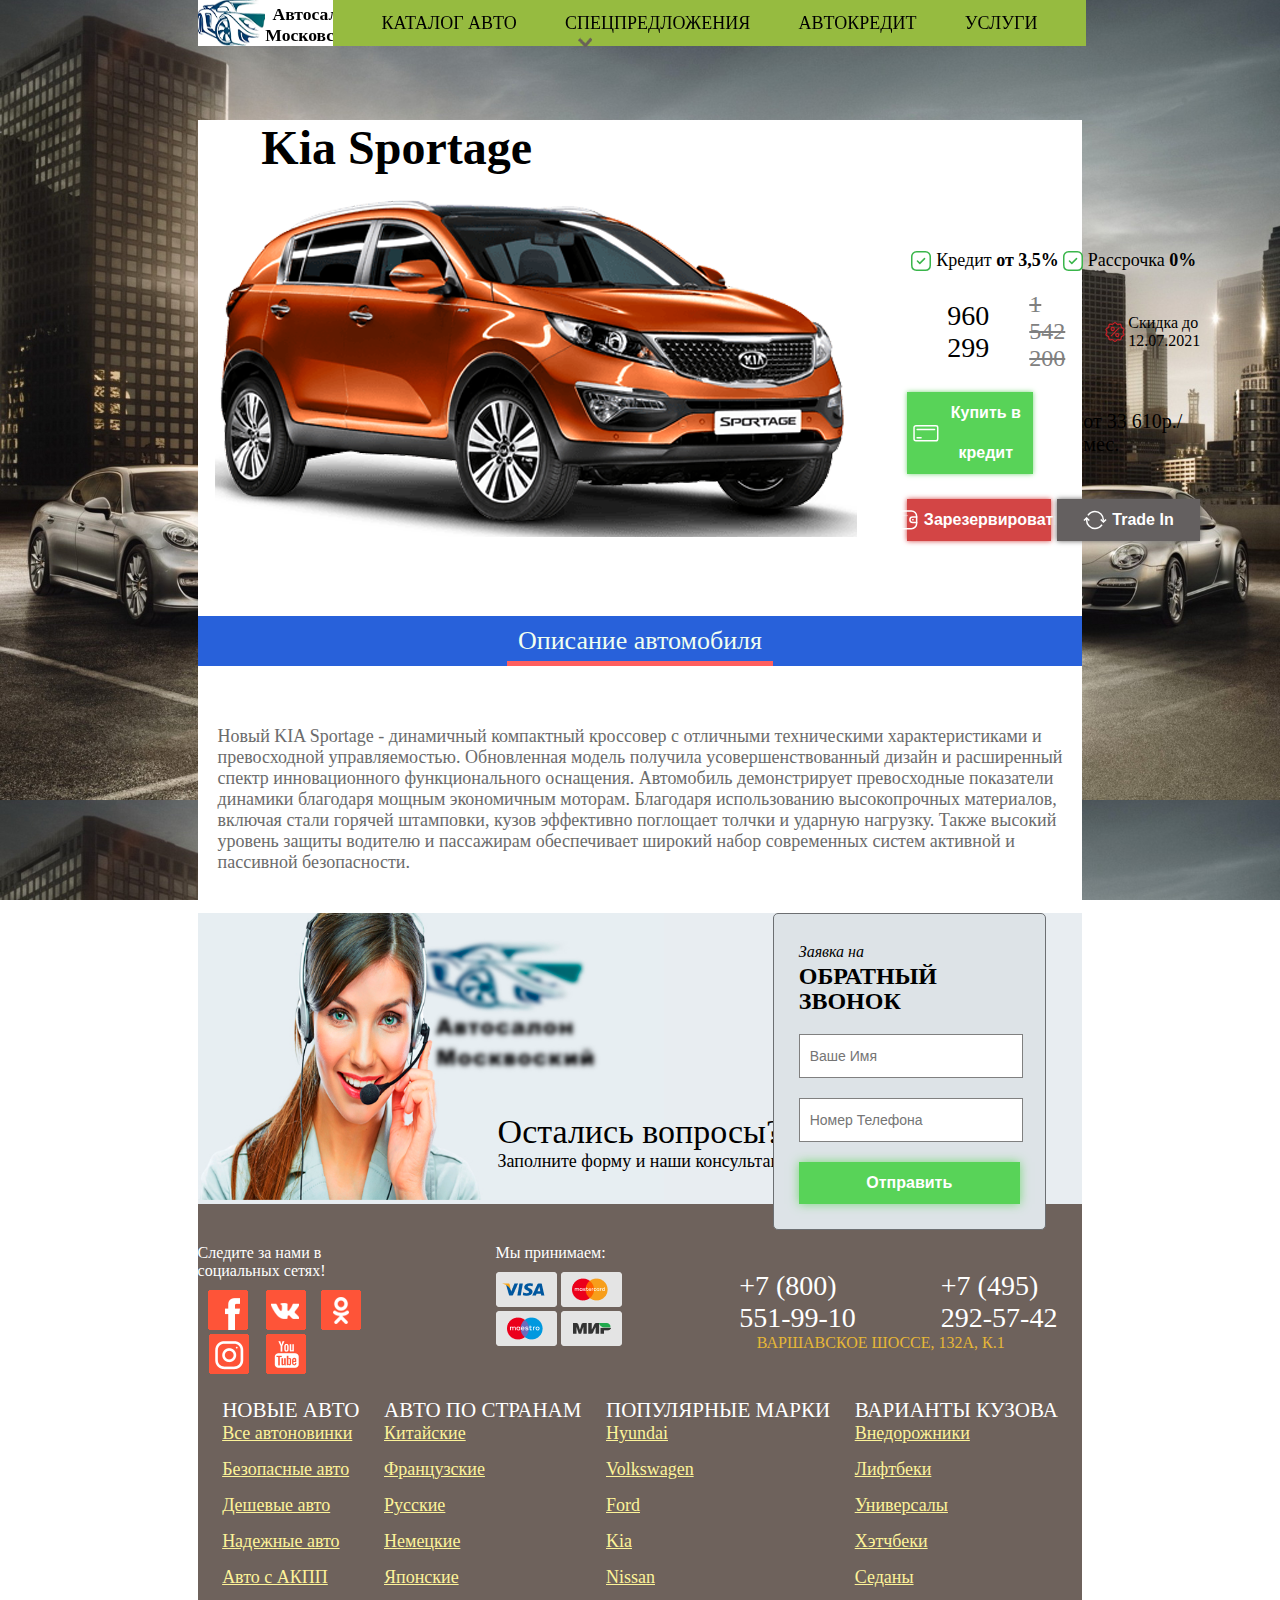
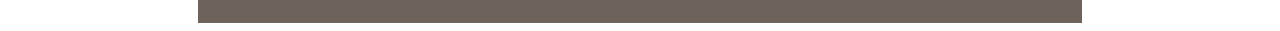
<file: Pages/KiaSporage.html>
<!doctype html>
<html lang="ru">
<head>
	<meta charset="UTF-8">
	<title>Обзор - Kia Sportage</title>
	<link rel="stylesheet" type="text/css" href = "../Styles/style0.css" />
</head>
<body>
  <div class="page">
	<header class = "main_header">
	    <div class="logo" onclick="location.href ='../index.html'">
		    <img src="../logos/logo.png" alt="logo" width = 50% class="car">
			<div class="text">Автосалон <br> Московский</div>
		</div>
		<nav class="logo2">
			<ul>
				<li class="actualy">
					<span class="Catalog" onclick="dropList()">КАТАЛОГ АВТО</span>
				</li>
				<li><a class="Catalog" href="SpecialOffersPage.html">СПЕЦПРЕДЛОЖЕНИЯ</a></li>
				<li><a class="Catalog" href="AutoCredit.html">АВТОКРЕДИТ</a></li>
				<li><a class="Catalog" href="Services.html">УСЛУГИ</a></li>
			</ul>
		</nav>
		<div class="CatalogOpen hidden">
			<div class="Brands-content">
				<div class="Brand-items">
					<img src="../logos/logo_hyundai_re.png" alt="">
					<label>Hundai</label>
				</div>
				<div class="Brand-items">
					<img src="../logos/logo_kia_re.png" alt="">
					<label>Kia</label>
				</div>
				<div class="Brand-items">
					<img src="../logos/logo_renault_re.png" alt="">
					<label>Renault</label>
				</div>
				<div class="Brand-items">
					<img src="../logos/logo_skoda_re.png" alt="">
					<label>Skoda</label>
				</div>
				<div class="Brand-items">
					<img src="../logos/logo_honda_re.png" alt="">
					<label>Honda</label>
				</div>
				<div class="Brand-items">
					<img src="../logos/logo_datsun_re.png" alt="">
					<label>Datsun</label>
				</div>
				<div class="Brand-items">
					<img src="../logos/logo_ford_re.png" alt="">
					<label>Ford</label>
				</div>
				<div class="Brand-items">
					<img src="../logos/logo_nissan_re.png" alt="">
					<label>Nissan</label>
				</div>
				<div class="Brand-items">
					<img src="../logos/logo_suzuki_re.png" alt="">
					<label>Suzuki</label>
				</div>
				<div class="Brand-items">
					<img src="../logos/logo_toyota_re.png" alt="">
					<label>Toyota</label>
				</div>
				<div class="Brand-items">
					<img src="../logos/logo_volkswagen_re.png" alt="">
					<label>Volk<br>swagen</label>
				</div>
				<div class="Brand-items">
					<img src="../logos/logo_lada_re.png" alt="">
					<label>Lada</label>
				</div>
			</div>
		</div>
	</header>
    <section class="ViewAuto">
        <h1 class="ViewAuto-header">Kia Sportage</h1>
        <div class="ViewAuto-content">
			<div class="ViewAuto-item">
				<img src="../images/KIA_SPORTAGE.png" alt="RenaultDuster">
			</div>
            <div class="SpecialOffers-pay-content-price">
				<div class="installment-content">
					<div class="installment">
						<img src="../images/square-check.svg" alt="">
						<div class="installment-text">Кредит <strong>от 3,5%</strong></div>
					</div>
					<div class="installment">
						<img src="../images/square-check.svg" alt="">
						<div class="installment-text">Рассрочка <strong>0%</strong></div>
					</div>
				</div>
				<div class="SO-pay-items">
					<div class="SO-item1">960 299</div>
					<div class="SO-item2">1 542 200</div>
					<img src="../images/sale.svg" alt="">
					<div class="sale">Скидка до 12.07.2021</div>
				</div>
				<div class="button-pay1">
					<button class="pay1">
						<img src="../images/credit-white.svg" alt="">
						 <div class="credit-text">Купить в кредит</div>
					</button>
				    <div class="pay-text">от 33 610р./мес.</div>
				</div>
				<div class="button-pay2">
					<button class="pay2">
						<img src="../images/cash-color-white.svg" alt="">
						 <div class="credit-text">Зарезервировать</div>
					</button>
					<button class="pay3">
						<img src="../images/tradein-w.svg" alt="">
						<div class="credit-text">Trade In</div>
					</button>
				</div>
			</div>
		</div>
        <div class="description">
        <center>
            <div class="description-text">
                Описание автомобиля
            </div>
        </center>
        <div class="description-label">
            Новый KIA Sportage - динамичный компактный кроссовер с отличными техническими характеристиками
             и превосходной управляемостью. Обновленная модель получила усовершенствованный дизайн и
              расширенный спектр инновационного функционального оснащения. Автомобиль демонстрирует
               превосходные показатели динамики благодаря мощным экономичным моторам. Благодаря использованию
                высокопрочных материалов, включая стали горячей штамповки, кузов эффективно поглощает толчки
                 и ударную нагрузку. Также высокий уровень защиты водителю и пассажирам обеспечивает
                  широкий набор современных систем активной и пассивной безопасности.
        </div>
        </div>
    </section>
			<section class="part2">
				<div class="containerBanner">
					<div class="info">
						<div class="title">Остались вопросы?</div>
						<div class="subtitle">Заполните форму и наши консультанты перезвонят Вам!</div>
					</div>
					<div class="form">
						<div class="form-title">
							<div class="title-before">Заявка на</div>
							<div class="title-after">ОБРАТНЫЙ ЗВОНОК</div>
						</div>
						<form>
							<input type="text" placeholder="Ваше Имя">
							<input type="tel" id = "phone" placeholder="Номер Телефона" maxlength="18">
							<button class="send">Отправить</button>
						</form>
					</div>
					<img src="../images/FullManager.jpg" height = 287px alt="Manager">
				</div>
			</section>
			<footer>
				<div class="footer-content">
					<div class="payment">
                        <div class="SocialNetwork">
							<div class="SocialNetworkText">Следите за нами в социальных сетях!</div>
							<div class="social-content">
								<a href="https://www.facebook.com/" target = "_blank"><div class="social-size social-fasebook"></div></a>
								<a href="https://vk.com/" target = "_blank"><div class="social-size social-vk"></div></a>
								<a href="https://ok.ru/" target = "_blank"><div class="social-size social-class"></div></a>
								<a href="https://www.instagram.com/" target="_blank"><div class="social-size social-youtube"></div></a>
								<a href="https://www.youtube.com/" target="_blank"><div class="social-size social-instagram"></div></a>
							</div>
						</div>
						<div class="Fullpayment">
							<div class="paymentText">Мы принимаем:</div>
							<div class="peyment-card-images">
								<img src="../images/visa.png" alt="Visa">
								<img src="../images/mastercard.png" alt="Mastercard">
								<img src="../images/maestro.png" alt="Maestro">
								<img src="../images/mir.png" alt="Mir">
							</div>
						</div>
						<div class="data-content">
							<div class="Phone-content">
								<div class="NumberPhone">+7 (800) 551-99-10</div>
								<div class="NumberPhone">+7 (495) 292-57-42</div>
							</div>
							<div class="address">ВАРШАВСКОЕ ШОССЕ, 132А, К.1</div>
						</div>
					</div>
				</div>
				<div class="second-footer">
					<div class="table-content">
						<div class="NewAuto">
							<div class="Auto-text">НОВЫЕ АВТО</div>
							<ul>
								<li><a href="">Все автоновинки</a></li>
								<li><a href ="">Безопасные авто</a></li>
								<li><a href="">Дешевые авто</a></li>
								<li><a href="">Надежные авто</a></li>
								<li><a href="">Авто с АКПП</a></li>
							</ul>
						</div>
						<div class="AutoToCountries">
							<div class="AutoToCountries-text">АВТО ПО СТРАНАМ</div>
							<ul>
								<li><a href="">Китайские</a></li>
								<li><a href ="">Французские</a></li>
								<li><a href="">Русские</a></li>
								<li><a href="">Немецкие</a></li>
								<li><a href="">Японские</a></li>
							</ul>
						</div>
						<div class="AutoToCountries">
							<div class="AutoToCountries-text">ПОПУЛЯРНЫЕ МАРКИ</div>
							<ul>
								<li><a href="">Hyundai</a></li>
								<li><a href ="">Volkswagen</a></li>
								<li><a href="">Ford</a></li>
								<li><a href="">Kia</a></li>
								<li><a href="">Nissan</a></li>
							</ul>
						</div>
						<div class="AutoToCountries">
							<div class="AutoToCountries-text">ВАРИАНТЫ КУЗОВА</div>
							<ul>
								<li><a href="">Внедорожники</a></li>
								<li><a href ="">Лифтбеки</a></li>
								<li><a href="">Универсалы</a></li>
								<li><a href="">Хэтчбеки</a></li>
								<li><a href="">Седаны</a></li>
							</ul>
						</div>
					</div>
				</div>
			</footer>
</div>  
<script src = "../Scripts/scripts.js"> </script>
</body>
</html>
</file>
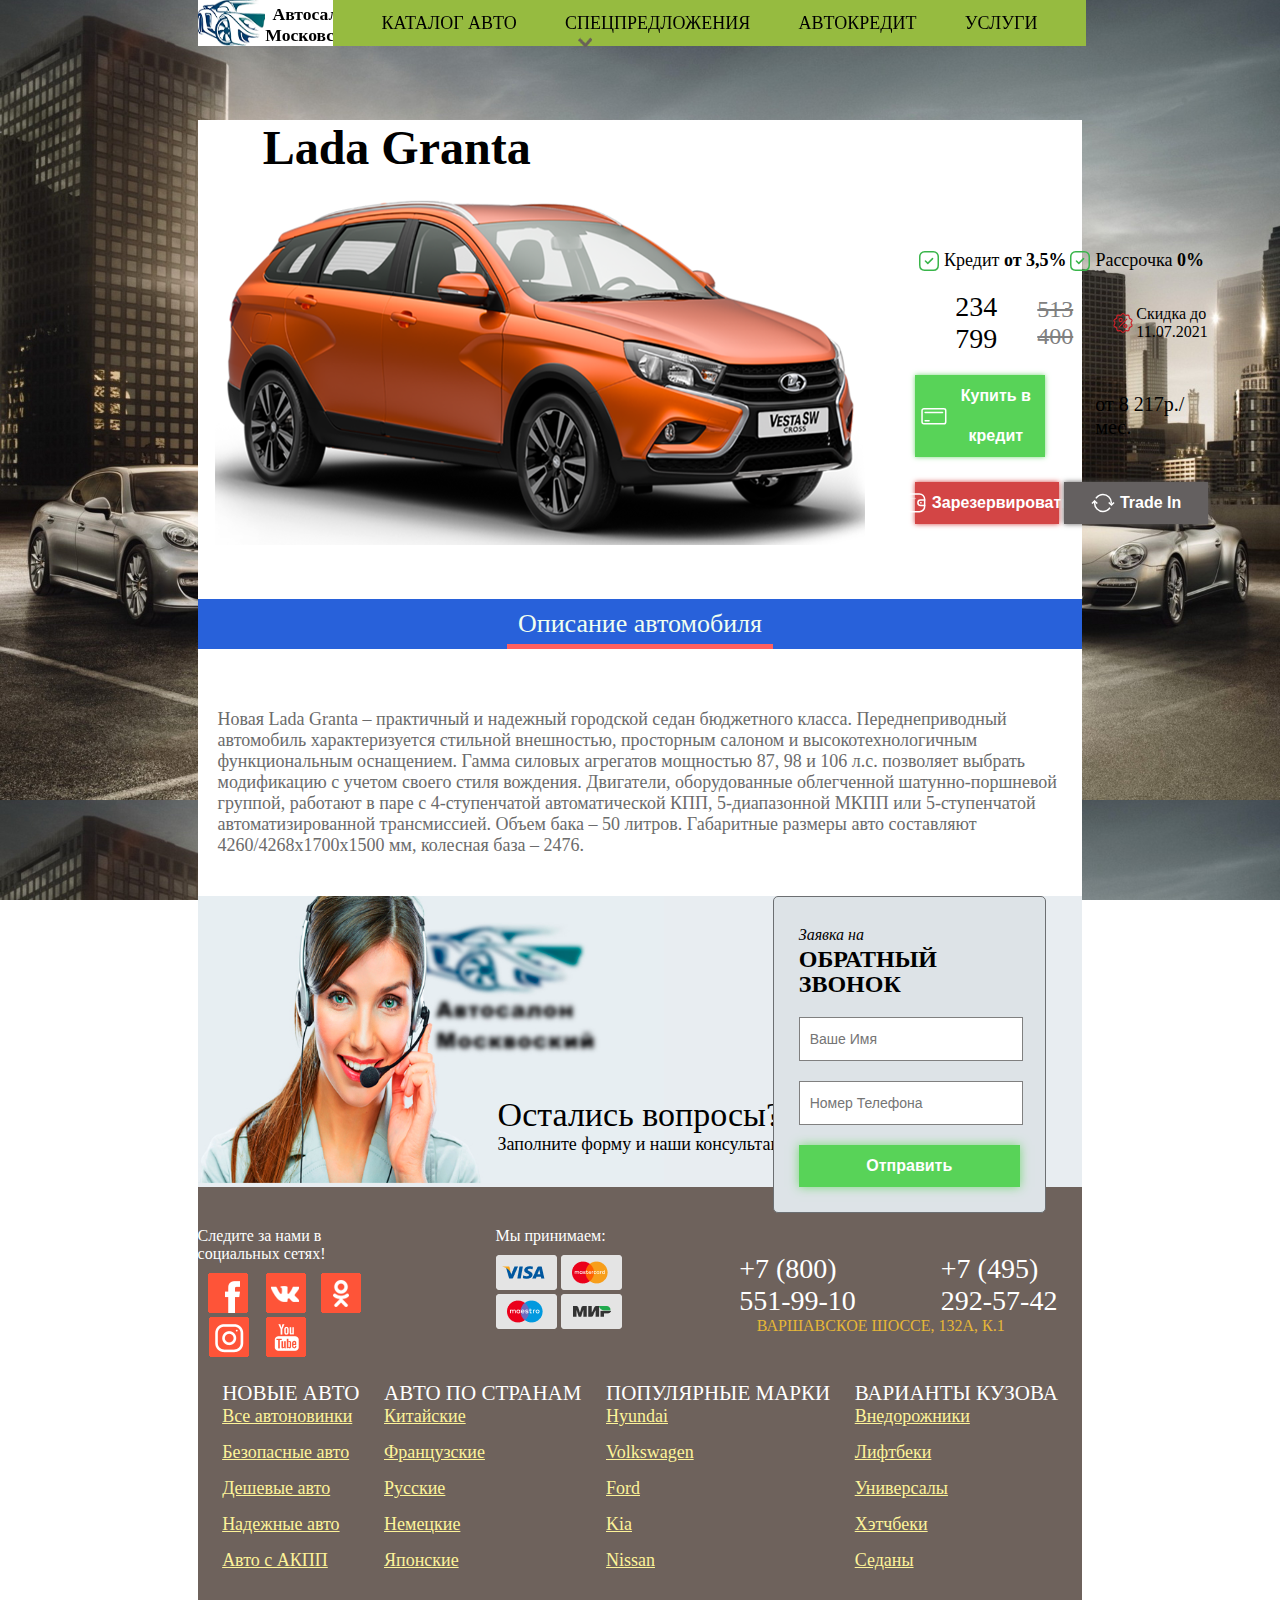
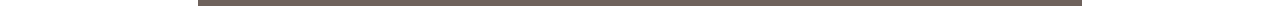
<file: Pages/LadaGranta.html>
<!doctype html>
<html lang="ru">
<head>
	<meta charset="UTF-8">
	<title>Обзор - Lada Granta</title>
	<link rel="stylesheet" type="text/css" href = "../Styles/style0.css" />
</head>
<body>
  <div class="page">
	<header class = "main_header">
	    <div class="logo" onclick="location.href ='../index.html'">
		    <img src="../logos/logo.png" alt="logo" width = 50% class="car">
			<div class="text">Автосалон <br> Московский</div>
		</div>
		<nav class="logo2">
			<ul>
				<li class="actualy">
					<span class="Catalog" onclick="dropList()">КАТАЛОГ АВТО</span>
				</li>
				<li><a class="Catalog" href="SpecialOffersPage.html">СПЕЦПРЕДЛОЖЕНИЯ</a></li>
				<li><a class="Catalog" href="AutoCredit.html">АВТОКРЕДИТ</a></li>
				<li><a class="Catalog" href="Services.html">УСЛУГИ</a></li>
			</ul>
		</nav>
		<div class="CatalogOpen hidden">
			<div class="Brands-content">
				<div class="Brand-items">
					<img src="../logos/logo_hyundai_re.png" alt="">
					<label>Hundai</label>
				</div>
				<div class="Brand-items">
					<img src="../logos/logo_kia_re.png" alt="">
					<label>Kia</label>
				</div>
				<div class="Brand-items">
					<img src="../logos/logo_renault_re.png" alt="">
					<label>Renault</label>
				</div>
				<div class="Brand-items">
					<img src="../logos/logo_skoda_re.png" alt="">
					<label>Skoda</label>
				</div>
				<div class="Brand-items">
					<img src="../logos/logo_honda_re.png" alt="">
					<label>Honda</label>
				</div>
				<div class="Brand-items">
					<img src="../logos/logo_datsun_re.png" alt="">
					<label>Datsun</label>
				</div>
				<div class="Brand-items">
					<img src="../logos/logo_ford_re.png" alt="">
					<label>Ford</label>
				</div>
				<div class="Brand-items">
					<img src="../logos/logo_nissan_re.png" alt="">
					<label>Nissan</label>
				</div>
				<div class="Brand-items">
					<img src="../logos/logo_suzuki_re.png" alt="">
					<label>Suzuki</label>
				</div>
				<div class="Brand-items">
					<img src="../logos/logo_toyota_re.png" alt="">
					<label>Toyota</label>
				</div>
				<div class="Brand-items">
					<img src="../logos/logo_volkswagen_re.png" alt="">
					<label>Volk<br>swagen</label>
				</div>
				<div class="Brand-items">
					<img src="../logos/logo_lada_re.png" alt="">
					<label>Lada</label>
				</div>
			</div>
		</div>
	</header>
    <section class="ViewAuto">
        <h1 class="ViewAuto-header">Lada Granta</h1>
        <div class="ViewAuto-content">
			<div class="ViewAuto-item">
				<img src="../images/LADA_GRANTA.png" alt="RenaultDuster">
			</div>
            <div class="SpecialOffers-pay-content-price">
				<div class="installment-content">
					<div class="installment">
						<img src="../images/square-check.svg" alt="">
						<div class="installment-text">Кредит <strong>от 3,5%</strong></div>
					</div>
					<div class="installment">
						<img src="../images/square-check.svg" alt="">
						<div class="installment-text">Рассрочка <strong>0%</strong></div>
					</div>
				</div>
				<div class="SO-pay-items">
					<div class="SO-item1">234 799</div>
					<div class="SO-item2">513 400</div>
					<img src="../images/sale.svg" alt="">
					<div class="sale">Скидка до 11.07.2021</div>
				</div>
				<div class="button-pay1">
					<button class="pay1">
						<img src="../images/credit-white.svg" alt="">
						 <div class="credit-text">Купить в кредит</div>
					</button>
				    <div class="pay-text">от 8 217р./мес.</div>
				</div>
				<div class="button-pay2">
					<button class="pay2">
						<img src="../images/cash-color-white.svg" alt="">
						 <div class="credit-text">Зарезервировать</div>
					</button>
					<button class="pay3">
						<img src="../images/tradein-w.svg" alt="">
						<div class="credit-text">Trade In</div>
					</button>
				</div>
			</div>
		</div>
        <div class="description">
        <center>
            <div class="description-text">
                Описание автомобиля
            </div>
        </center>
        <div class="description-label">
            Новая Lada Granta – практичный и надежный городской седан бюджетного класса.
             Переднеприводный автомобиль характеризуется стильной внешностью, просторным салоном
              и высокотехнологичным функциональным оснащением. Гамма силовых агрегатов мощностью 87, 98 и 106
               л.с. позволяет выбрать модификацию с учетом своего стиля вождения. Двигатели, оборудованные
                облегченной шатунно-поршневой группой, работают в паре с 4-ступенчатой автоматической КПП,
                 5-диапазонной МКПП или 5-ступенчатой автоматизированной трансмиссией. Объем бака – 50 литров.
                  Габаритные размеры авто составляют 4260/4268x1700x1500 мм, колесная база – 2476.
        </div>
        </div>
    </section>
			<section class="part2">
				<div class="containerBanner">
					<div class="info">
						<div class="title">Остались вопросы?</div>
						<div class="subtitle">Заполните форму и наши консультанты перезвонят Вам!</div>
					</div>
					<div class="form">
						<div class="form-title">
							<div class="title-before">Заявка на</div>
							<div class="title-after">ОБРАТНЫЙ ЗВОНОК</div>
						</div>
						<form>
							<input type="text" placeholder="Ваше Имя">
							<input type="tel" id = "phone" placeholder="Номер Телефона" maxlength="18">
							<button class="send">Отправить</button>
						</form>
					</div>
					<img src="../images/FullManager.jpg" height = 287px alt="Manager">
				</div>
			</section>
			<footer>
				<div class="footer-content">
					<div class="payment">
                        <div class="SocialNetwork">
							<div class="SocialNetworkText">Следите за нами в социальных сетях!</div>
							<div class="social-content">
								<a href="https://www.facebook.com/" target = "_blank"><div class="social-size social-fasebook"></div></a>
								<a href="https://vk.com/" target = "_blank"><div class="social-size social-vk"></div></a>
								<a href="https://ok.ru/" target = "_blank"><div class="social-size social-class"></div></a>
								<a href="https://www.instagram.com/" target="_blank"><div class="social-size social-youtube"></div></a>
								<a href="https://www.youtube.com/" target="_blank"><div class="social-size social-instagram"></div></a>
							</div>
						</div>
						<div class="Fullpayment">
							<div class="paymentText">Мы принимаем:</div>
							<div class="peyment-card-images">
								<img src="../images/visa.png" alt="Visa">
								<img src="../images/mastercard.png" alt="Mastercard">
								<img src="../images/maestro.png" alt="Maestro">
								<img src="../images/mir.png" alt="Mir">
							</div>
						</div>
						<div class="data-content">
							<div class="Phone-content">
								<div class="NumberPhone">+7 (800) 551-99-10</div>
								<div class="NumberPhone">+7 (495) 292-57-42</div>
							</div>
							<div class="address">ВАРШАВСКОЕ ШОССЕ, 132А, К.1</div>
						</div>
					</div>
				</div>
				<div class="second-footer">
					<div class="table-content">
						<div class="NewAuto">
							<div class="Auto-text">НОВЫЕ АВТО</div>
							<ul>
								<li><a href="">Все автоновинки</a></li>
								<li><a href ="">Безопасные авто</a></li>
								<li><a href="">Дешевые авто</a></li>
								<li><a href="">Надежные авто</a></li>
								<li><a href="">Авто с АКПП</a></li>
							</ul>
						</div>
						<div class="AutoToCountries">
							<div class="AutoToCountries-text">АВТО ПО СТРАНАМ</div>
							<ul>
								<li><a href="">Китайские</a></li>
								<li><a href ="">Французские</a></li>
								<li><a href="">Русские</a></li>
								<li><a href="">Немецкие</a></li>
								<li><a href="">Японские</a></li>
							</ul>
						</div>
						<div class="AutoToCountries">
							<div class="AutoToCountries-text">ПОПУЛЯРНЫЕ МАРКИ</div>
							<ul>
								<li><a href="">Hyundai</a></li>
								<li><a href ="">Volkswagen</a></li>
								<li><a href="">Ford</a></li>
								<li><a href="">Kia</a></li>
								<li><a href="">Nissan</a></li>
							</ul>
						</div>
						<div class="AutoToCountries">
							<div class="AutoToCountries-text">ВАРИАНТЫ КУЗОВА</div>
							<ul>
								<li><a href="">Внедорожники</a></li>
								<li><a href ="">Лифтбеки</a></li>
								<li><a href="">Универсалы</a></li>
								<li><a href="">Хэтчбеки</a></li>
								<li><a href="">Седаны</a></li>
							</ul>
						</div>
					</div>
				</div>
			</footer>
</div>  
<script src = "../Scripts/scripts.js"> </script>
</body>
</html>
</file>
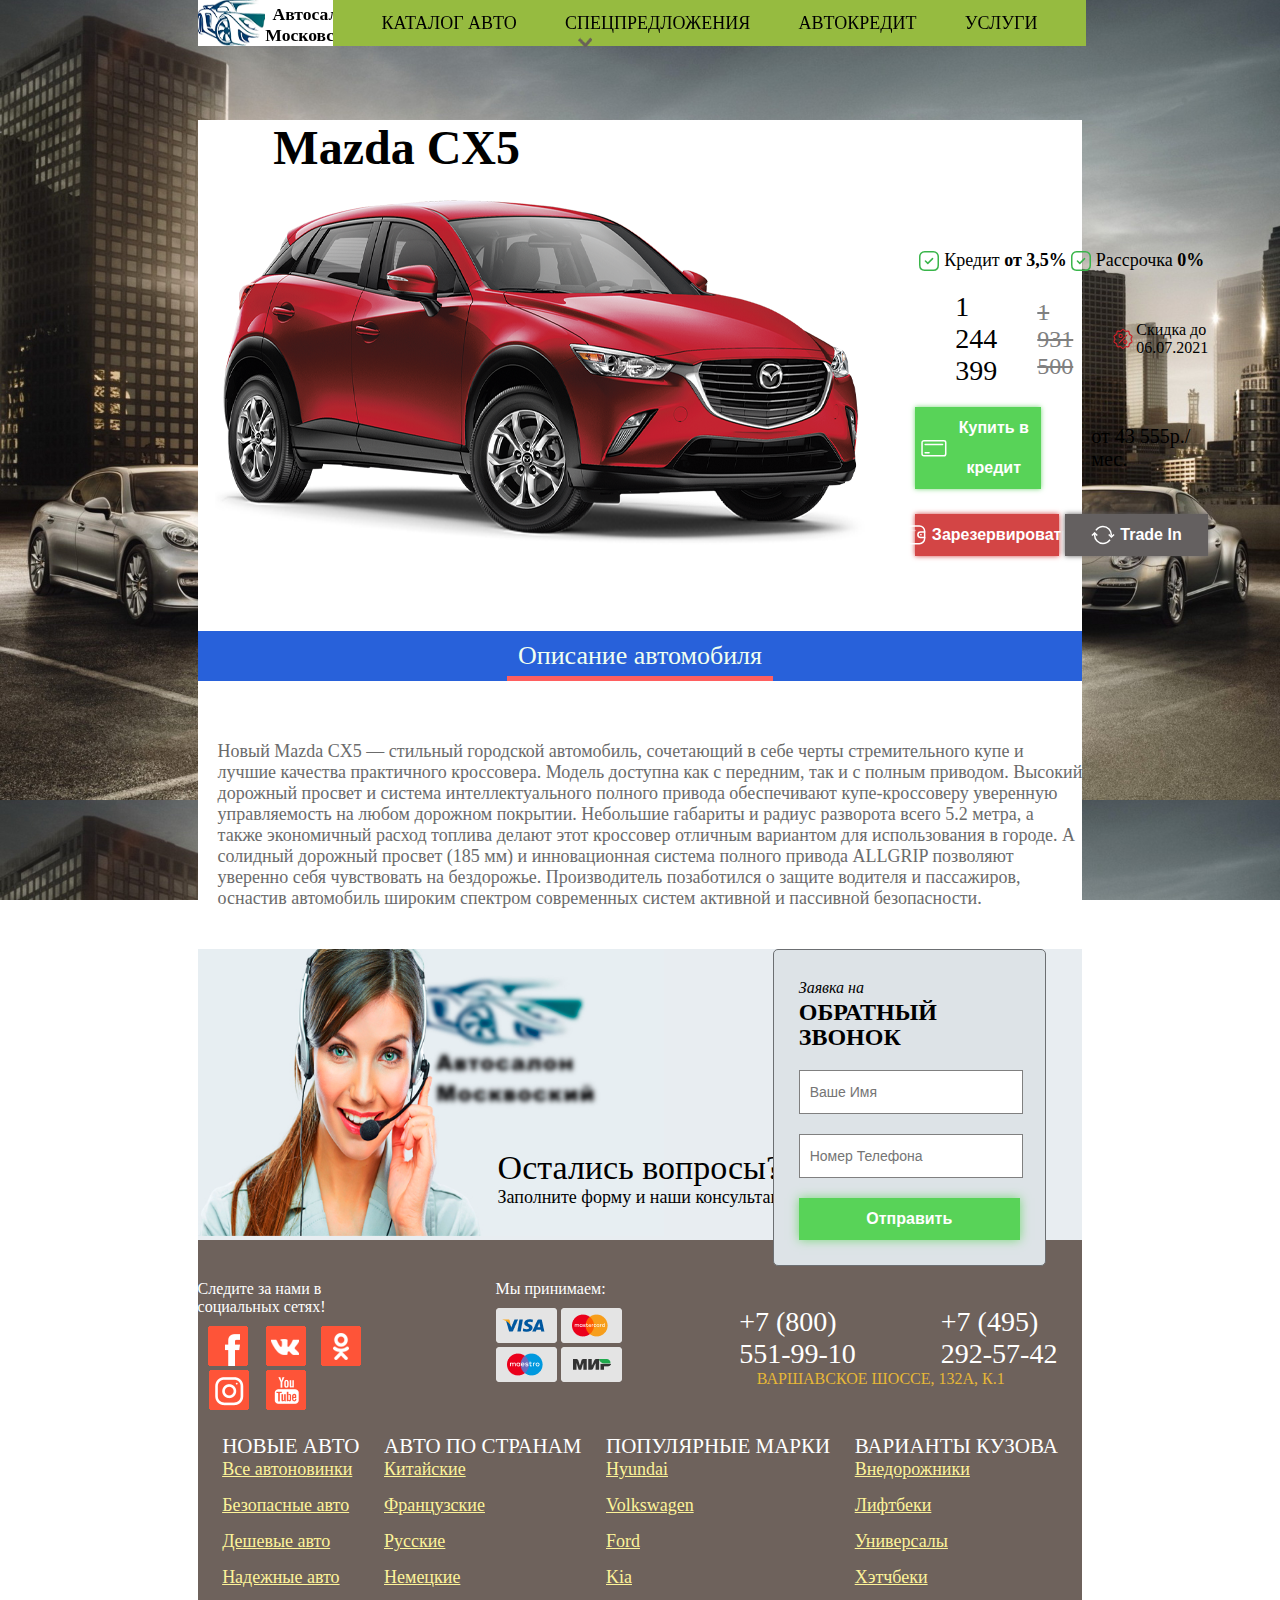
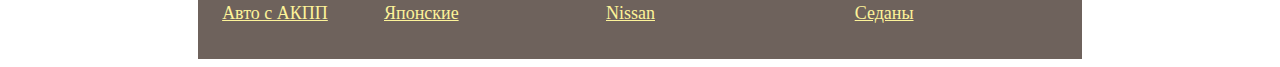
<file: Pages/MazdaCX5.html>
<!doctype html>
<html lang="ru">
<head>
	<meta charset="UTF-8">
	<title>Обзор - Mazda CX5</title>
	<link rel="stylesheet" type="text/css" href = "../Styles/style0.css" />
</head>
<body>
  <div class="page">
	<header class = "main_header">
	    <div class="logo" onclick="location.href ='../index.html'">
		    <img src="../logos/logo.png" alt="logo" width = 50% class="car">
			<div class="text">Автосалон <br> Московский</div>
		</div>
		<nav class="logo2">
			<ul>
				<li class="actualy">
					<span class="Catalog" onclick="dropList()">КАТАЛОГ АВТО</span>
				</li>
				<li><a class="Catalog" href="SpecialOffersPage.html">СПЕЦПРЕДЛОЖЕНИЯ</a></li>
				<li><a class="Catalog" href="AutoCredit.html">АВТОКРЕДИТ</a></li>
				<li><a class="Catalog" href="Services.html">УСЛУГИ</a></li>
			</ul>
		</nav>
		<div class="CatalogOpen hidden">
			<div class="Brands-content">
				<div class="Brand-items">
					<img src="../logos/logo_hyundai_re.png" alt="">
					<label>Hundai</label>
				</div>
				<div class="Brand-items">
					<img src="../logos/logo_kia_re.png" alt="">
					<label>Kia</label>
				</div>
				<div class="Brand-items">
					<img src="../logos/logo_renault_re.png" alt="">
					<label>Renault</label>
				</div>
				<div class="Brand-items">
					<img src="../logos/logo_skoda_re.png" alt="">
					<label>Skoda</label>
				</div>
				<div class="Brand-items">
					<img src="../logos/logo_honda_re.png" alt="">
					<label>Honda</label>
				</div>
				<div class="Brand-items">
					<img src="../logos/logo_datsun_re.png" alt="">
					<label>Datsun</label>
				</div>
				<div class="Brand-items">
					<img src="../logos/logo_ford_re.png" alt="">
					<label>Ford</label>
				</div>
				<div class="Brand-items">
					<img src="../logos/logo_nissan_re.png" alt="">
					<label>Nissan</label>
				</div>
				<div class="Brand-items">
					<img src="../logos/logo_suzuki_re.png" alt="">
					<label>Suzuki</label>
				</div>
				<div class="Brand-items">
					<img src="../logos/logo_toyota_re.png" alt="">
					<label>Toyota</label>
				</div>
				<div class="Brand-items">
					<img src="../logos/logo_volkswagen_re.png" alt="">
					<label>Volk<br>swagen</label>
				</div>
				<div class="Brand-items">
					<img src="../logos/logo_lada_re.png" alt="">
					<label>Lada</label>
				</div>
			</div>
		</div>
	</header>
    <section class="ViewAuto">
        <h1 class="ViewAuto-header">Mazda CX5</h1>
        <div class="ViewAuto-content">
			<div class="ViewAuto-item">
				<img src="../images/MAZDA_CX5.png" alt="RenaultDuster">
			</div>
            <div class="SpecialOffers-pay-content-price">
				<div class="installment-content">
					<div class="installment">
						<img src="../images/square-check.svg" alt="">
						<div class="installment-text">Кредит <strong>от 3,5%</strong></div>
					</div>
					<div class="installment">
						<img src="../images/square-check.svg" alt="">
						<div class="installment-text">Рассрочка <strong>0%</strong></div>
					</div>
				</div>
				<div class="SO-pay-items">
					<div class="SO-item1">1 244 399</div>
					<div class="SO-item2">1 931 500</div>
					<img src="../images/sale.svg" alt="">
					<div class="sale">Скидка до 06.07.2021</div>
				</div>
				<div class="button-pay1">
					<button class="pay1">
						<img src="../images/credit-white.svg" alt="">
						 <div class="credit-text">Купить в кредит</div>
					</button>
				    <div class="pay-text">от 43 555р./мес.</div>
				</div>
				<div class="button-pay2">
					<button class="pay2">
						<img src="../images/cash-color-white.svg" alt="">
						 <div class="credit-text">Зарезервировать</div>
					</button>
					<button class="pay3">
						<img src="../images/tradein-w.svg" alt="">
						<div class="credit-text">Trade In</div>
					</button>
				</div>
			</div>
		</div>
        <div class="description">
        <center>
            <div class="description-text">
                Описание автомобиля
            </div>
        </center>
        <div class="description-label">
            Новый Mazda CX5 — стильный городской автомобиль, сочетающий в себе черты стремительного купе
             и лучшие качества практичного кроссовера. Модель доступна как с передним, так и с полным
              приводом. Высокий дорожный просвет и система интеллектуального полного привода обеспечивают
               купе-кроссоверу уверенную управляемость на любом дорожном покрытии. Небольшие габариты и
                радиус разворота всего 5.2 метра, а также экономичный расход топлива делают этот кроссовер
                 отличным вариантом для использования в городе. А солидный дорожный просвет (185 мм) и
                  инновационная система полного привода ALLGRIP позволяют уверенно себя чувствовать на
                   бездорожье. Производитель позаботился о защите водителя и пассажиров, оснастив
                    автомобиль широким спектром современных систем активной и пассивной безопасности.
        </div>
        </div>
    </section>
			<section class="part2">
				<div class="containerBanner">
					<div class="info">
						<div class="title">Остались вопросы?</div>
						<div class="subtitle">Заполните форму и наши консультанты перезвонят Вам!</div>
					</div>
					<div class="form">
						<div class="form-title">
							<div class="title-before">Заявка на</div>
							<div class="title-after">ОБРАТНЫЙ ЗВОНОК</div>
						</div>
						<form>
							<input type="text" placeholder="Ваше Имя">
							<input type="tel" id = "phone" placeholder="Номер Телефона" maxlength="18">
							<button class="send">Отправить</button>
						</form>
					</div>
					<img src="../images/FullManager.jpg" height = 287px alt="Manager">
				</div>
			</section>
			<footer>
				<div class="footer-content">
					<div class="payment">
                        <div class="SocialNetwork">
							<div class="SocialNetworkText">Следите за нами в социальных сетях!</div>
							<div class="social-content">
								<a href="https://www.facebook.com/" target = "_blank"><div class="social-size social-fasebook"></div></a>
								<a href="https://vk.com/" target = "_blank"><div class="social-size social-vk"></div></a>
								<a href="https://ok.ru/" target = "_blank"><div class="social-size social-class"></div></a>
								<a href="https://www.instagram.com/" target="_blank"><div class="social-size social-youtube"></div></a>
								<a href="https://www.youtube.com/" target="_blank"><div class="social-size social-instagram"></div></a>
							</div>
						</div>
						<div class="Fullpayment">
							<div class="paymentText">Мы принимаем:</div>
							<div class="peyment-card-images">
								<img src="../images/visa.png" alt="Visa">
								<img src="../images/mastercard.png" alt="Mastercard">
								<img src="../images/maestro.png" alt="Maestro">
								<img src="../images/mir.png" alt="Mir">
							</div>
						</div>
						<div class="data-content">
							<div class="Phone-content">
								<div class="NumberPhone">+7 (800) 551-99-10</div>
								<div class="NumberPhone">+7 (495) 292-57-42</div>
							</div>
							<div class="address">ВАРШАВСКОЕ ШОССЕ, 132А, К.1</div>
						</div>
					</div>
				</div>
				<div class="second-footer">
					<div class="table-content">
						<div class="NewAuto">
							<div class="Auto-text">НОВЫЕ АВТО</div>
							<ul>
								<li><a href="">Все автоновинки</a></li>
								<li><a href ="">Безопасные авто</a></li>
								<li><a href="">Дешевые авто</a></li>
								<li><a href="">Надежные авто</a></li>
								<li><a href="">Авто с АКПП</a></li>
							</ul>
						</div>
						<div class="AutoToCountries">
							<div class="AutoToCountries-text">АВТО ПО СТРАНАМ</div>
							<ul>
								<li><a href="">Китайские</a></li>
								<li><a href ="">Французские</a></li>
								<li><a href="">Русские</a></li>
								<li><a href="">Немецкие</a></li>
								<li><a href="">Японские</a></li>
							</ul>
						</div>
						<div class="AutoToCountries">
							<div class="AutoToCountries-text">ПОПУЛЯРНЫЕ МАРКИ</div>
							<ul>
								<li><a href="">Hyundai</a></li>
								<li><a href ="">Volkswagen</a></li>
								<li><a href="">Ford</a></li>
								<li><a href="">Kia</a></li>
								<li><a href="">Nissan</a></li>
							</ul>
						</div>
						<div class="AutoToCountries">
							<div class="AutoToCountries-text">ВАРИАНТЫ КУЗОВА</div>
							<ul>
								<li><a href="">Внедорожники</a></li>
								<li><a href ="">Лифтбеки</a></li>
								<li><a href="">Универсалы</a></li>
								<li><a href="">Хэтчбеки</a></li>
								<li><a href="">Седаны</a></li>
							</ul>
						</div>
					</div>
				</div>
			</footer>
</div>  
<script src = "../Scripts/scripts.js"> </script>
</body>
</html>
</file>
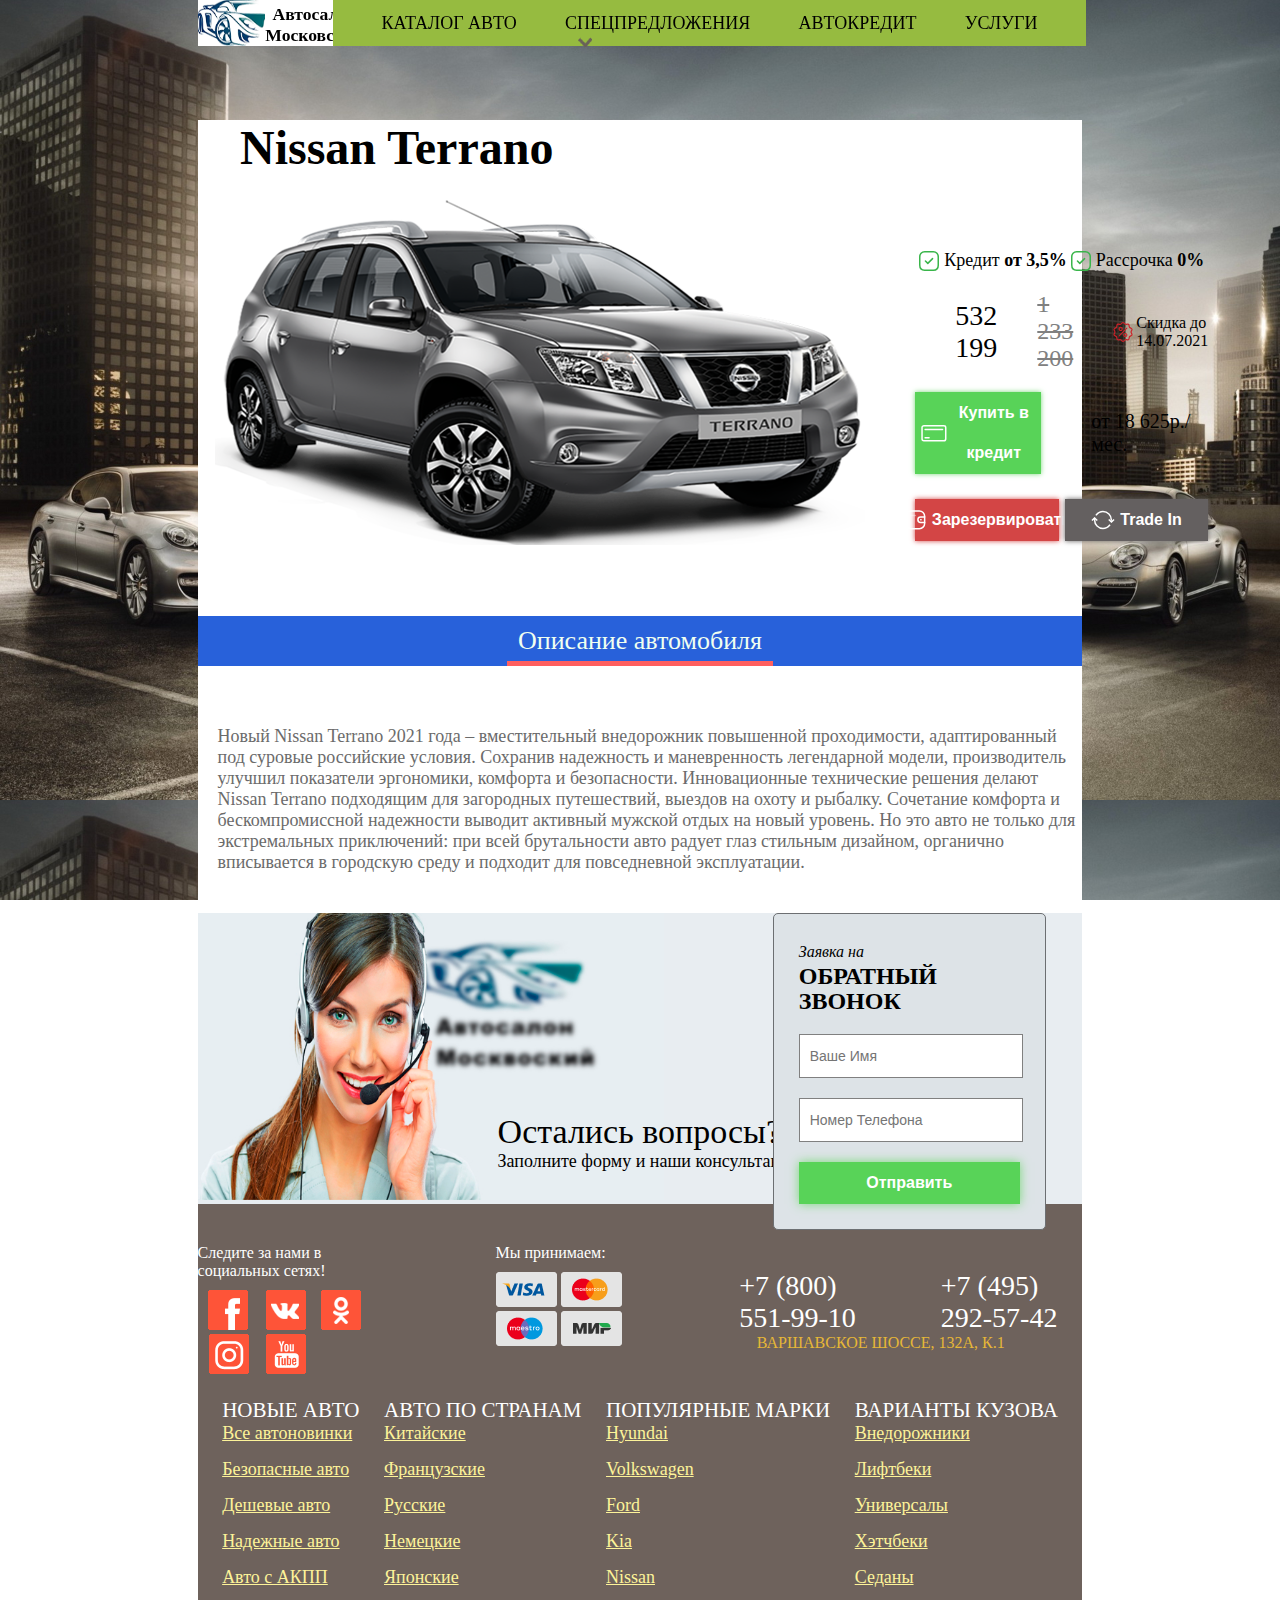
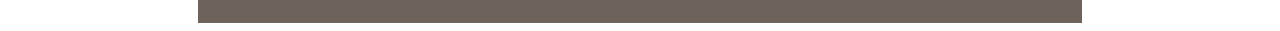
<file: Pages/NissanTerrano.html>
<!doctype html>
<html lang="ru">
<head>
	<meta charset="UTF-8">
	<title>Обзор - Nissan Terrano</title>
	<link rel="stylesheet" type="text/css" href = "../Styles/style0.css" />
</head>
<body>
  <div class="page">
	<header class = "main_header">
	    <div class="logo" onclick="location.href ='../index.html'">
		    <img src="../logos/logo.png" alt="logo" width = 50% class="car">
			<div class="text">Автосалон <br> Московский</div>
		</div>
		<nav class="logo2">
			<ul>
				<li class="actualy">
					<span class="Catalog" onclick="dropList()">КАТАЛОГ АВТО</span>
				</li>
				<li><a class="Catalog" href="SpecialOffersPage.html">СПЕЦПРЕДЛОЖЕНИЯ</a></li>
				<li><a class="Catalog" href="AutoCredit.html">АВТОКРЕДИТ</a></li>
				<li><a class="Catalog" href="Services.html">УСЛУГИ</a></li>
			</ul>
		</nav>
		<div class="CatalogOpen hidden">
			<div class="Brands-content">
				<div class="Brand-items">
					<img src="../logos/logo_hyundai_re.png" alt="">
					<label>Hundai</label>
				</div>
				<div class="Brand-items">
					<img src="../logos/logo_kia_re.png" alt="">
					<label>Kia</label>
				</div>
				<div class="Brand-items">
					<img src="../logos/logo_renault_re.png" alt="">
					<label>Renault</label>
				</div>
				<div class="Brand-items">
					<img src="../logos/logo_skoda_re.png" alt="">
					<label>Skoda</label>
				</div>
				<div class="Brand-items">
					<img src="../logos/logo_honda_re.png" alt="">
					<label>Honda</label>
				</div>
				<div class="Brand-items">
					<img src="../logos/logo_datsun_re.png" alt="">
					<label>Datsun</label>
				</div>
				<div class="Brand-items">
					<img src="../logos/logo_ford_re.png" alt="">
					<label>Ford</label>
				</div>
				<div class="Brand-items">
					<img src="../logos/logo_nissan_re.png" alt="">
					<label>Nissan</label>
				</div>
				<div class="Brand-items">
					<img src="../logos/logo_suzuki_re.png" alt="">
					<label>Suzuki</label>
				</div>
				<div class="Brand-items">
					<img src="../logos/logo_toyota_re.png" alt="">
					<label>Toyota</label>
				</div>
				<div class="Brand-items">
					<img src="../logos/logo_volkswagen_re.png" alt="">
					<label>Volk<br>swagen</label>
				</div>
				<div class="Brand-items">
					<img src="../logos/logo_lada_re.png" alt="">
					<label>Lada</label>
				</div>
			</div>
		</div>
	</header>
    <section class="ViewAuto">
        <h1 class="ViewAuto-header">Nissan Terrano</h1>
        <div class="ViewAuto-content">
			<div class="ViewAuto-item">
				<img src="../images/NISSAN_TERRANO.png" alt="RenaultDuster">
			</div>
            <div class="SpecialOffers-pay-content-price">
				<div class="installment-content">
					<div class="installment">
						<img src="../images/square-check.svg" alt="">
						<div class="installment-text">Кредит <strong>от 3,5%</strong></div>
					</div>
					<div class="installment">
						<img src="../images/square-check.svg" alt="">
						<div class="installment-text">Рассрочка <strong>0%</strong></div>
					</div>
				</div>
				<div class="SO-pay-items">
					<div class="SO-item1">532 199</div>
					<div class="SO-item2">1 233 200</div>
					<img src="../images/sale.svg" alt="">
					<div class="sale">Скидка до 14.07.2021</div>
				</div>
				<div class="button-pay1">
					<button class="pay1">
						<img src="../images/credit-white.svg" alt="">
						 <div class="credit-text">Купить в кредит</div>
					</button>
				    <div class="pay-text">от 18 625р./мес.</div>
				</div>
				<div class="button-pay2">
					<button class="pay2">
						<img src="../images/cash-color-white.svg" alt="">
						 <div class="credit-text">Зарезервировать</div>
					</button>
					<button class="pay3">
						<img src="../images/tradein-w.svg" alt="">
						<div class="credit-text">Trade In</div>
					</button>
				</div>
			</div>
		</div>
        <div class="description">
        <center>
            <div class="description-text">
                Описание автомобиля
            </div>
        </center>
        <div class="description-label">
            Новый Nissan Terrano 2021 года – вместительный внедорожник повышенной проходимости,
             адаптированный под суровые российские условия. Сохранив надежность и маневренность
              легендарной модели, производитель улучшил показатели эргономики, комфорта и безопасности.
               Инновационные технические решения делают Nissan Terrano подходящим для загородных
                путешествий, выездов на охоту и рыбалку. Сочетание комфорта и бескомпромиссной надежности
                 выводит активный мужской отдых на новый уровень. Но это авто не только для экстремальных
                  приключений: при всей брутальности авто радует глаз стильным дизайном, органично
                   вписывается в городскую среду и подходит для повседневной эксплуатации.
        </div>
        </div>
    </section>
			<section class="part2">
				<div class="containerBanner">
					<div class="info">
						<div class="title">Остались вопросы?</div>
						<div class="subtitle">Заполните форму и наши консультанты перезвонят Вам!</div>
					</div>
					<div class="form">
						<div class="form-title">
							<div class="title-before">Заявка на</div>
							<div class="title-after">ОБРАТНЫЙ ЗВОНОК</div>
						</div>
						<form>
							<input type="text" placeholder="Ваше Имя">
							<input type="tel" id = "phone" placeholder="Номер Телефона" maxlength="18">
							<button class="send">Отправить</button>
						</form>
					</div>
					<img src="../images/FullManager.jpg" height = 287px alt="Manager">
				</div>
			</section>
			<footer>
				<div class="footer-content">
					<div class="payment">
                        <div class="SocialNetwork">
							<div class="SocialNetworkText">Следите за нами в социальных сетях!</div>
							<div class="social-content">
								<a href="https://www.facebook.com/" target = "_blank"><div class="social-size social-fasebook"></div></a>
								<a href="https://vk.com/" target = "_blank"><div class="social-size social-vk"></div></a>
								<a href="https://ok.ru/" target = "_blank"><div class="social-size social-class"></div></a>
								<a href="https://www.instagram.com/" target="_blank"><div class="social-size social-youtube"></div></a>
								<a href="https://www.youtube.com/" target="_blank"><div class="social-size social-instagram"></div></a>
							</div>
						</div>
						<div class="Fullpayment">
							<div class="paymentText">Мы принимаем:</div>
							<div class="peyment-card-images">
								<img src="../images/visa.png" alt="Visa">
								<img src="../images/mastercard.png" alt="Mastercard">
								<img src="../images/maestro.png" alt="Maestro">
								<img src="../images/mir.png" alt="Mir">
							</div>
						</div>
						<div class="data-content">
							<div class="Phone-content">
								<div class="NumberPhone">+7 (800) 551-99-10</div>
								<div class="NumberPhone">+7 (495) 292-57-42</div>
							</div>
							<div class="address">ВАРШАВСКОЕ ШОССЕ, 132А, К.1</div>
						</div>
					</div>
				</div>
				<div class="second-footer">
					<div class="table-content">
						<div class="NewAuto">
							<div class="Auto-text">НОВЫЕ АВТО</div>
							<ul>
								<li><a href="">Все автоновинки</a></li>
								<li><a href ="">Безопасные авто</a></li>
								<li><a href="">Дешевые авто</a></li>
								<li><a href="">Надежные авто</a></li>
								<li><a href="">Авто с АКПП</a></li>
							</ul>
						</div>
						<div class="AutoToCountries">
							<div class="AutoToCountries-text">АВТО ПО СТРАНАМ</div>
							<ul>
								<li><a href="">Китайские</a></li>
								<li><a href ="">Французские</a></li>
								<li><a href="">Русские</a></li>
								<li><a href="">Немецкие</a></li>
								<li><a href="">Японские</a></li>
							</ul>
						</div>
						<div class="AutoToCountries">
							<div class="AutoToCountries-text">ПОПУЛЯРНЫЕ МАРКИ</div>
							<ul>
								<li><a href="">Hyundai</a></li>
								<li><a href ="">Volkswagen</a></li>
								<li><a href="">Ford</a></li>
								<li><a href="">Kia</a></li>
								<li><a href="">Nissan</a></li>
							</ul>
						</div>
						<div class="AutoToCountries">
							<div class="AutoToCountries-text">ВАРИАНТЫ КУЗОВА</div>
							<ul>
								<li><a href="">Внедорожники</a></li>
								<li><a href ="">Лифтбеки</a></li>
								<li><a href="">Универсалы</a></li>
								<li><a href="">Хэтчбеки</a></li>
								<li><a href="">Седаны</a></li>
							</ul>
						</div>
					</div>
				</div>
			</footer>
</div>  
<script src = "../Scripts/scripts.js"> </script>
</body>
</html>
</file>
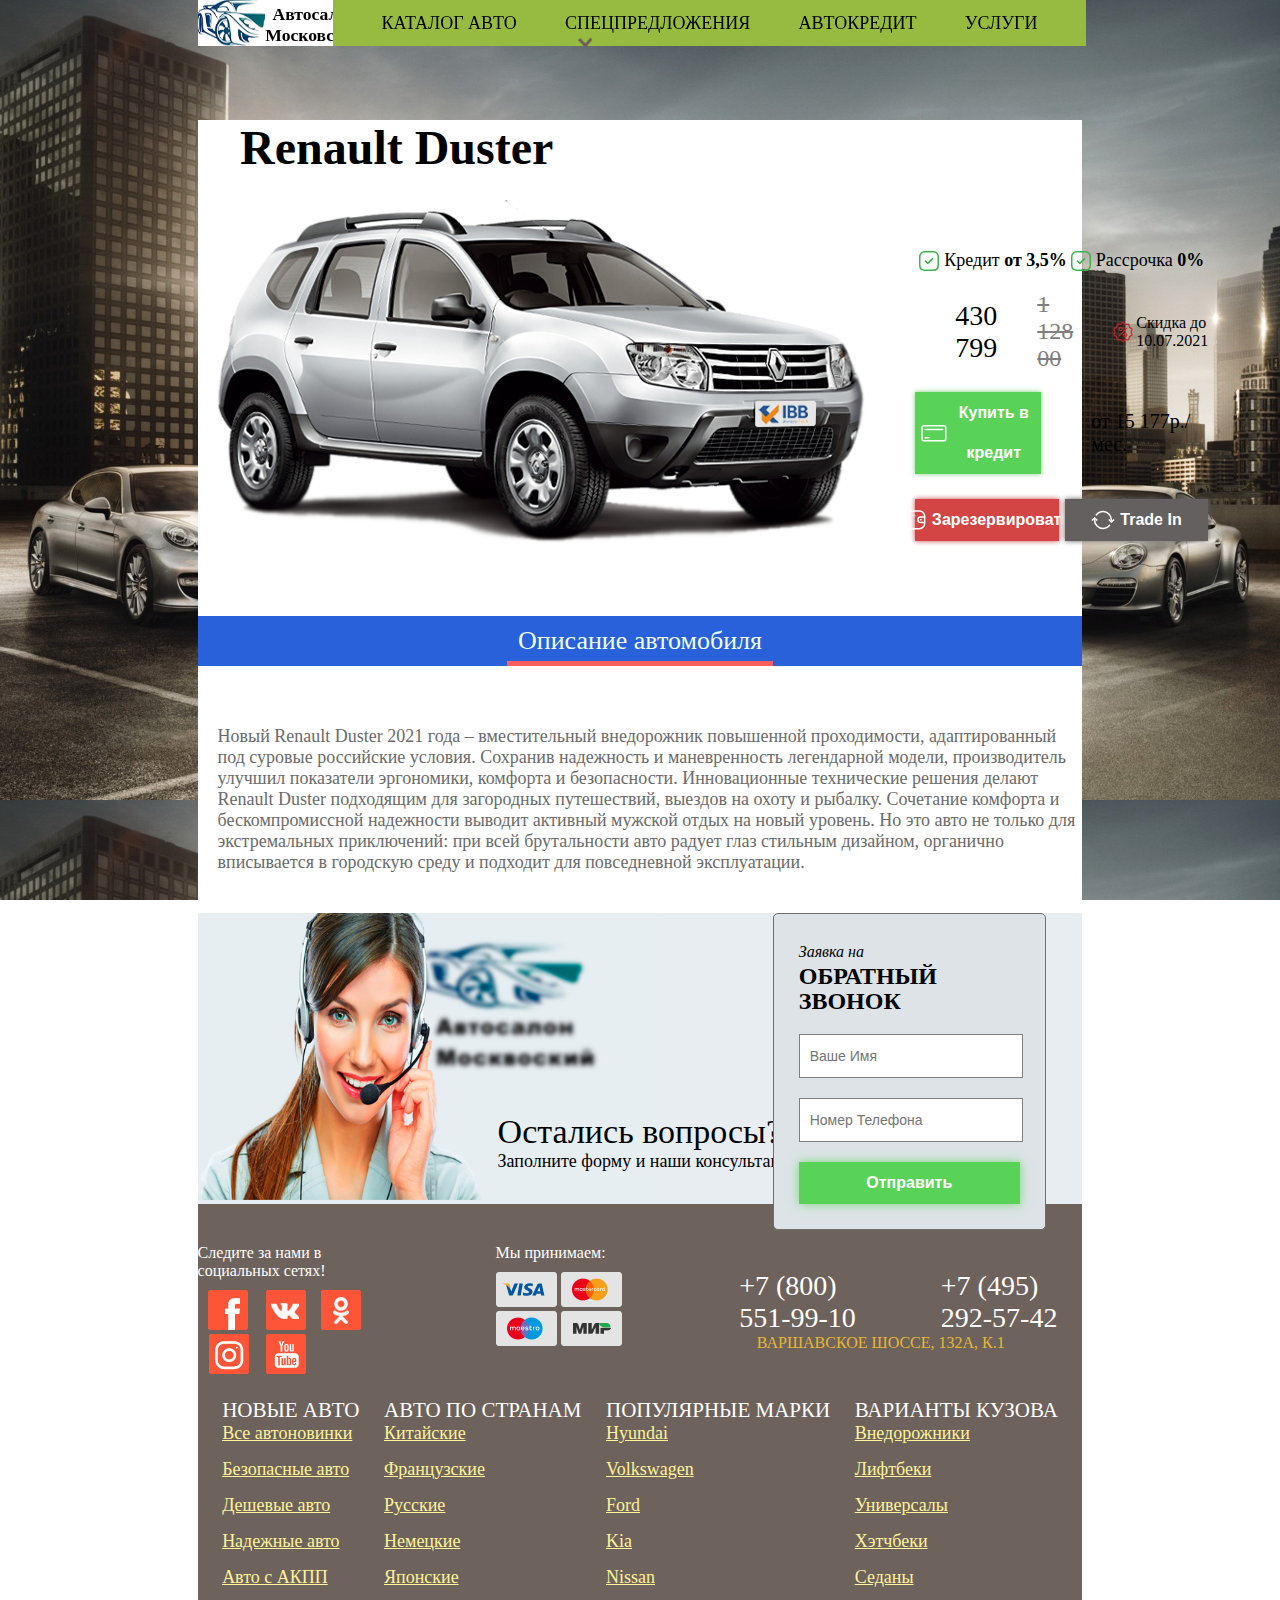
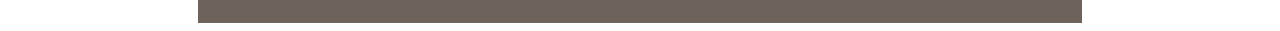
<file: Pages/RenaultDuster.html>
<!doctype html>
<html lang="ru">
<head>
	<meta charset="UTF-8">
	<title>Обзор - Renault Duster</title>
	<link rel="stylesheet" type="text/css" href = "../Styles/style0.css" />
</head>
<body>
  <div class="page">
	<header class = "main_header">
	    <div class="logo" onclick="location.href ='../index.html'">
		    <img src="../logos/logo.png" alt="logo" width = 50% class="car">
			<div class="text">Автосалон <br> Московский</div>
		</div>
		<nav class="logo2">
			<ul>
				<li class="actualy">
					<span class="Catalog" onclick="dropList()">КАТАЛОГ АВТО</span>
				</li>
				<li><a class="Catalog" href="SpecialOffersPage.html">СПЕЦПРЕДЛОЖЕНИЯ</a></li>
				<li><a class="Catalog" href="AutoCredit.html">АВТОКРЕДИТ</a></li>
				<li><a class="Catalog" href="Services.html">УСЛУГИ</a></li>
			</ul>
		</nav>
		<div class="CatalogOpen hidden">
			<div class="Brands-content">
				<div class="Brand-items">
					<img src="../logos/logo_hyundai_re.png" alt="">
					<label>Hundai</label>
				</div>
				<div class="Brand-items">
					<img src="../logos/logo_kia_re.png" alt="">
					<label>Kia</label>
				</div>
				<div class="Brand-items">
					<img src="../logos/logo_renault_re.png" alt="">
					<label>Renault</label>
				</div>
				<div class="Brand-items">
					<img src="../logos/logo_skoda_re.png" alt="">
					<label>Skoda</label>
				</div>
				<div class="Brand-items">
					<img src="../logos/logo_honda_re.png" alt="">
					<label>Honda</label>
				</div>
				<div class="Brand-items">
					<img src="../logos/logo_datsun_re.png" alt="">
					<label>Datsun</label>
				</div>
				<div class="Brand-items">
					<img src="../logos/logo_ford_re.png" alt="">
					<label>Ford</label>
				</div>
				<div class="Brand-items">
					<img src="../logos/logo_nissan_re.png" alt="">
					<label>Nissan</label>
				</div>
				<div class="Brand-items">
					<img src="../logos/logo_suzuki_re.png" alt="">
					<label>Suzuki</label>
				</div>
				<div class="Brand-items">
					<img src="../logos/logo_toyota_re.png" alt="">
					<label>Toyota</label>
				</div>
				<div class="Brand-items">
					<img src="../logos/logo_volkswagen_re.png" alt="">
					<label>Volk<br>swagen</label>
				</div>
				<div class="Brand-items">
					<img src="../logos/logo_lada_re.png" alt="">
					<label>Lada</label>
				</div>
			</div>
		</div>
	</header>
    <section class="ViewAuto">
        <h1 class="ViewAuto-header">Renault Duster</h1>
        <div class="ViewAuto-content">
			<div class="ViewAuto-item">
				<img src="../images/RENAULT_DUSTER.png" alt="RenaultDuster">
			</div>
            <div class="SpecialOffers-pay-content-price">
				<div class="installment-content">
					<div class="installment">
						<img src="../images/square-check.svg" alt="">
						<div class="installment-text">Кредит <strong>от 3,5%</strong></div>
					</div>
					<div class="installment">
						<img src="../images/square-check.svg" alt="">
						<div class="installment-text">Рассрочка <strong>0%</strong></div>
					</div>
				</div>
				<div class="SO-pay-items">
					<div class="SO-item1">430 799</div>
					<div class="SO-item2">1 128 00</div>
					<img src="../images/sale.svg" alt="">
					<div class="sale">Скидка до 10.07.2021</div>
				</div>
				<div class="button-pay1">
					<button class="pay1">
						<img src="../images/credit-white.svg" alt="">
						 <div class="credit-text">Купить в кредит</div>
					</button>
				    <div class="pay-text">от 15 177р./мес.</div>
				</div>
				<div class="button-pay2">
					<button class="pay2">
						<img src="../images/cash-color-white.svg" alt="">
						 <div class="credit-text">Зарезервировать</div>
					</button>
					<button class="pay3">
						<img src="../images/tradein-w.svg" alt="">
						<div class="credit-text">Trade In</div>
					</button>
				</div>
			</div>
		</div>
        <div class="description">
        <center>
            <div class="description-text">
                Описание автомобиля
            </div>
        </center>
        <div class="description-label">
            Новый Renault Duster 2021 года – вместительный внедорожник повышенной проходимости,
             адаптированный под суровые российские условия. Сохранив надежность и маневренность
              легендарной модели, производитель улучшил показатели эргономики, комфорта и безопасности.
               Инновационные технические решения делают Renault Duster подходящим для загородных
                путешествий, выездов на охоту и рыбалку. Сочетание комфорта и бескомпромиссной надежности
                 выводит активный мужской отдых на новый уровень. Но это авто не только для экстремальных
                  приключений: при всей брутальности авто радует глаз стильным дизайном, органично
                   вписывается в городскую среду и подходит для повседневной эксплуатации.
        </div>
        </div>
    </section>
			<section class="part2">
				<div class="containerBanner">
					<div class="info">
						<div class="title">Остались вопросы?</div>
						<div class="subtitle">Заполните форму и наши консультанты перезвонят Вам!</div>
					</div>
					<div class="form">
						<div class="form-title">
							<div class="title-before">Заявка на</div>
							<div class="title-after">ОБРАТНЫЙ ЗВОНОК</div>
						</div>
						<form>
							<input type="text" placeholder="Ваше Имя">
							<input type="tel" id = "phone" placeholder="Номер Телефона" maxlength="18">
							<button class="send">Отправить</button>
						</form>
					</div>
					<img src="../images/FullManager.jpg" height = 287px alt="Manager">
				</div>
			</section>
			<footer>
				<div class="footer-content">
					<div class="payment">
                        <div class="SocialNetwork">
							<div class="SocialNetworkText">Следите за нами в социальных сетях!</div>
							<div class="social-content">
								<a href="https://www.facebook.com/" target = "_blank"><div class="social-size social-fasebook"></div></a>
								<a href="https://vk.com/" target = "_blank"><div class="social-size social-vk"></div></a>
								<a href="https://ok.ru/" target = "_blank"><div class="social-size social-class"></div></a>
								<a href="https://www.instagram.com/" target="_blank"><div class="social-size social-youtube"></div></a>
								<a href="https://www.youtube.com/" target="_blank"><div class="social-size social-instagram"></div></a>
							</div>
						</div>
						<div class="Fullpayment">
							<div class="paymentText">Мы принимаем:</div>
							<div class="peyment-card-images">
								<img src="../images/visa.png" alt="Visa">
								<img src="../images/mastercard.png" alt="Mastercard">
								<img src="../images/maestro.png" alt="Maestro">
								<img src="../images/mir.png" alt="Mir">
							</div>
						</div>
						<div class="data-content">
							<div class="Phone-content">
								<div class="NumberPhone">+7 (800) 551-99-10</div>
								<div class="NumberPhone">+7 (495) 292-57-42</div>
							</div>
							<div class="address">ВАРШАВСКОЕ ШОССЕ, 132А, К.1</div>
						</div>
					</div>
				</div>
				<div class="second-footer">
					<div class="table-content">
						<div class="NewAuto">
							<div class="Auto-text">НОВЫЕ АВТО</div>
							<ul>
								<li><a href="">Все автоновинки</a></li>
								<li><a href ="">Безопасные авто</a></li>
								<li><a href="">Дешевые авто</a></li>
								<li><a href="">Надежные авто</a></li>
								<li><a href="">Авто с АКПП</a></li>
							</ul>
						</div>
						<div class="AutoToCountries">
							<div class="AutoToCountries-text">АВТО ПО СТРАНАМ</div>
							<ul>
								<li><a href="">Китайские</a></li>
								<li><a href ="">Французские</a></li>
								<li><a href="">Русские</a></li>
								<li><a href="">Немецкие</a></li>
								<li><a href="">Японские</a></li>
							</ul>
						</div>
						<div class="AutoToCountries">
							<div class="AutoToCountries-text">ПОПУЛЯРНЫЕ МАРКИ</div>
							<ul>
								<li><a href="">Hyundai</a></li>
								<li><a href ="">Volkswagen</a></li>
								<li><a href="">Ford</a></li>
								<li><a href="">Kia</a></li>
								<li><a href="">Nissan</a></li>
							</ul>
						</div>
						<div class="AutoToCountries">
							<div class="AutoToCountries-text">ВАРИАНТЫ КУЗОВА</div>
							<ul>
								<li><a href="">Внедорожники</a></li>
								<li><a href ="">Лифтбеки</a></li>
								<li><a href="">Универсалы</a></li>
								<li><a href="">Хэтчбеки</a></li>
								<li><a href="">Седаны</a></li>
							</ul>
						</div>
					</div>
				</div>
			</footer>
</div>  
<script src = "../Scripts/scripts.js"> </script>
</body>
</html>
</file>
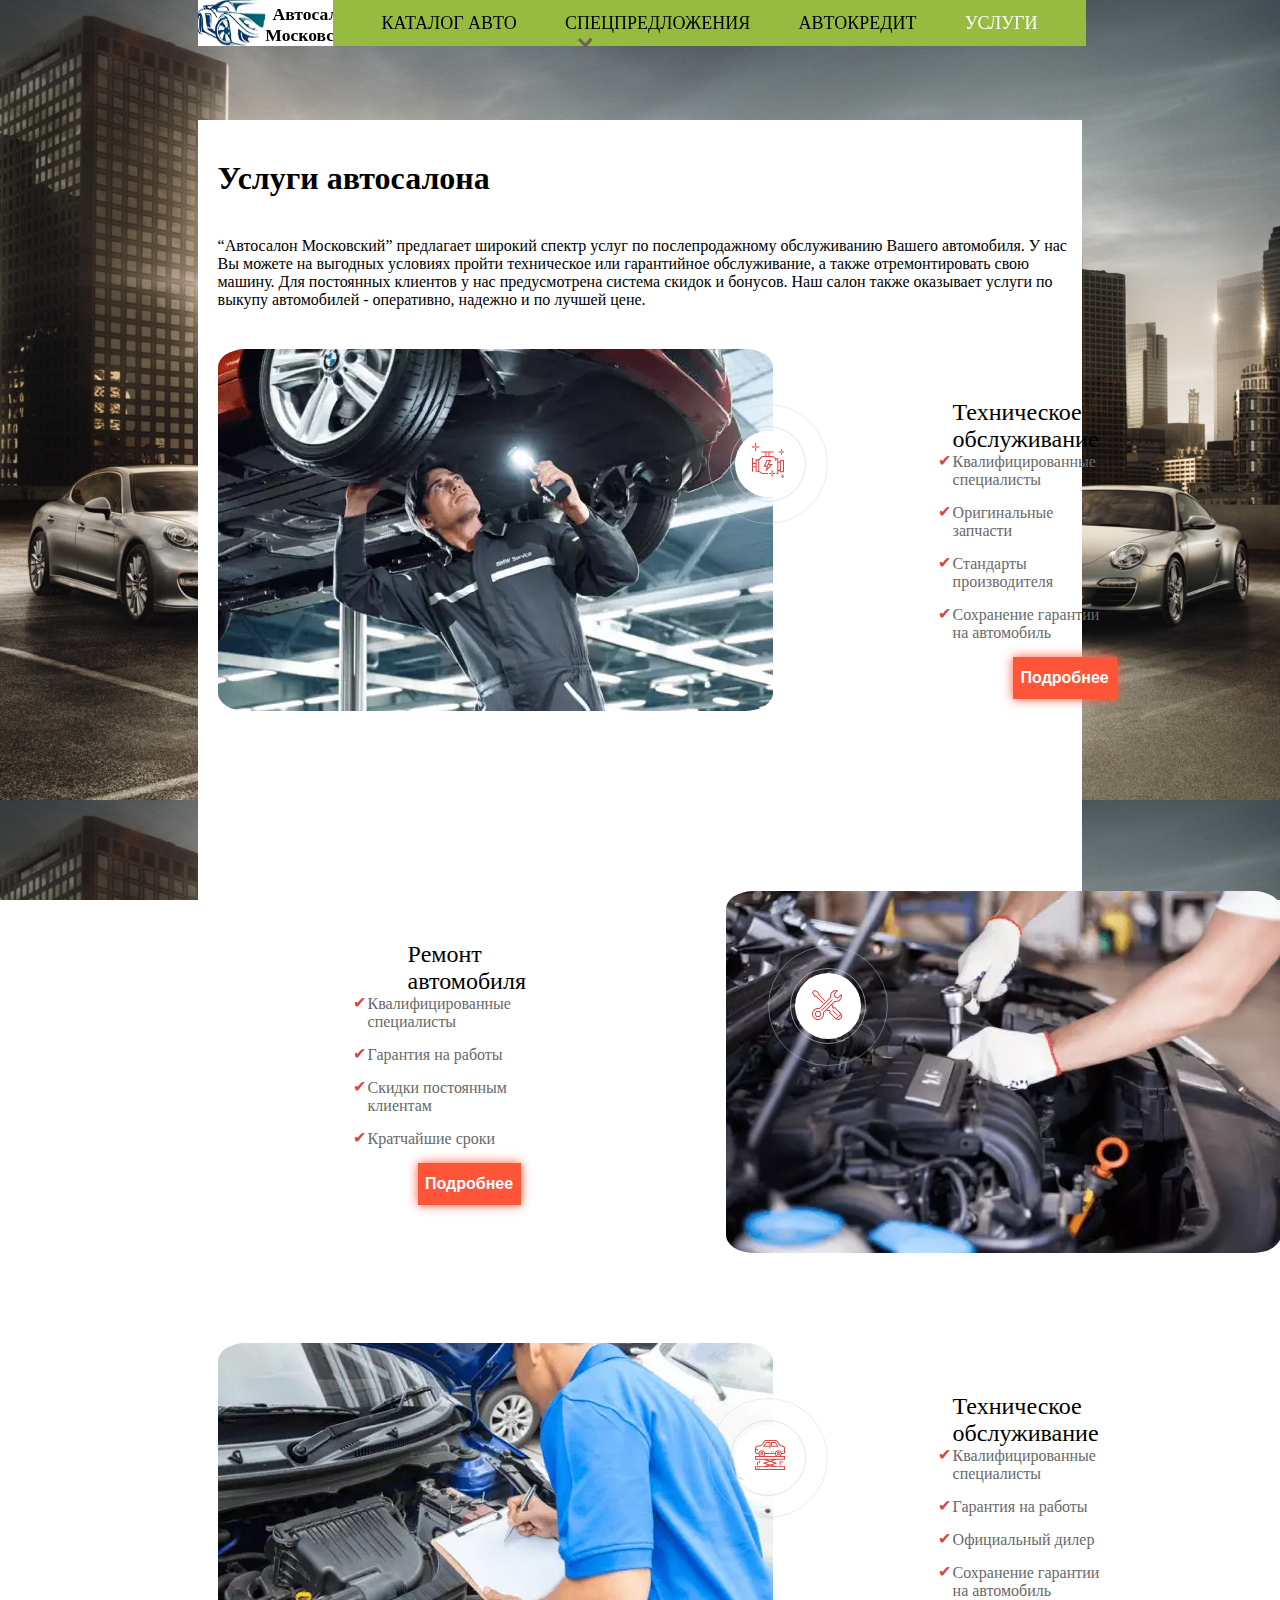
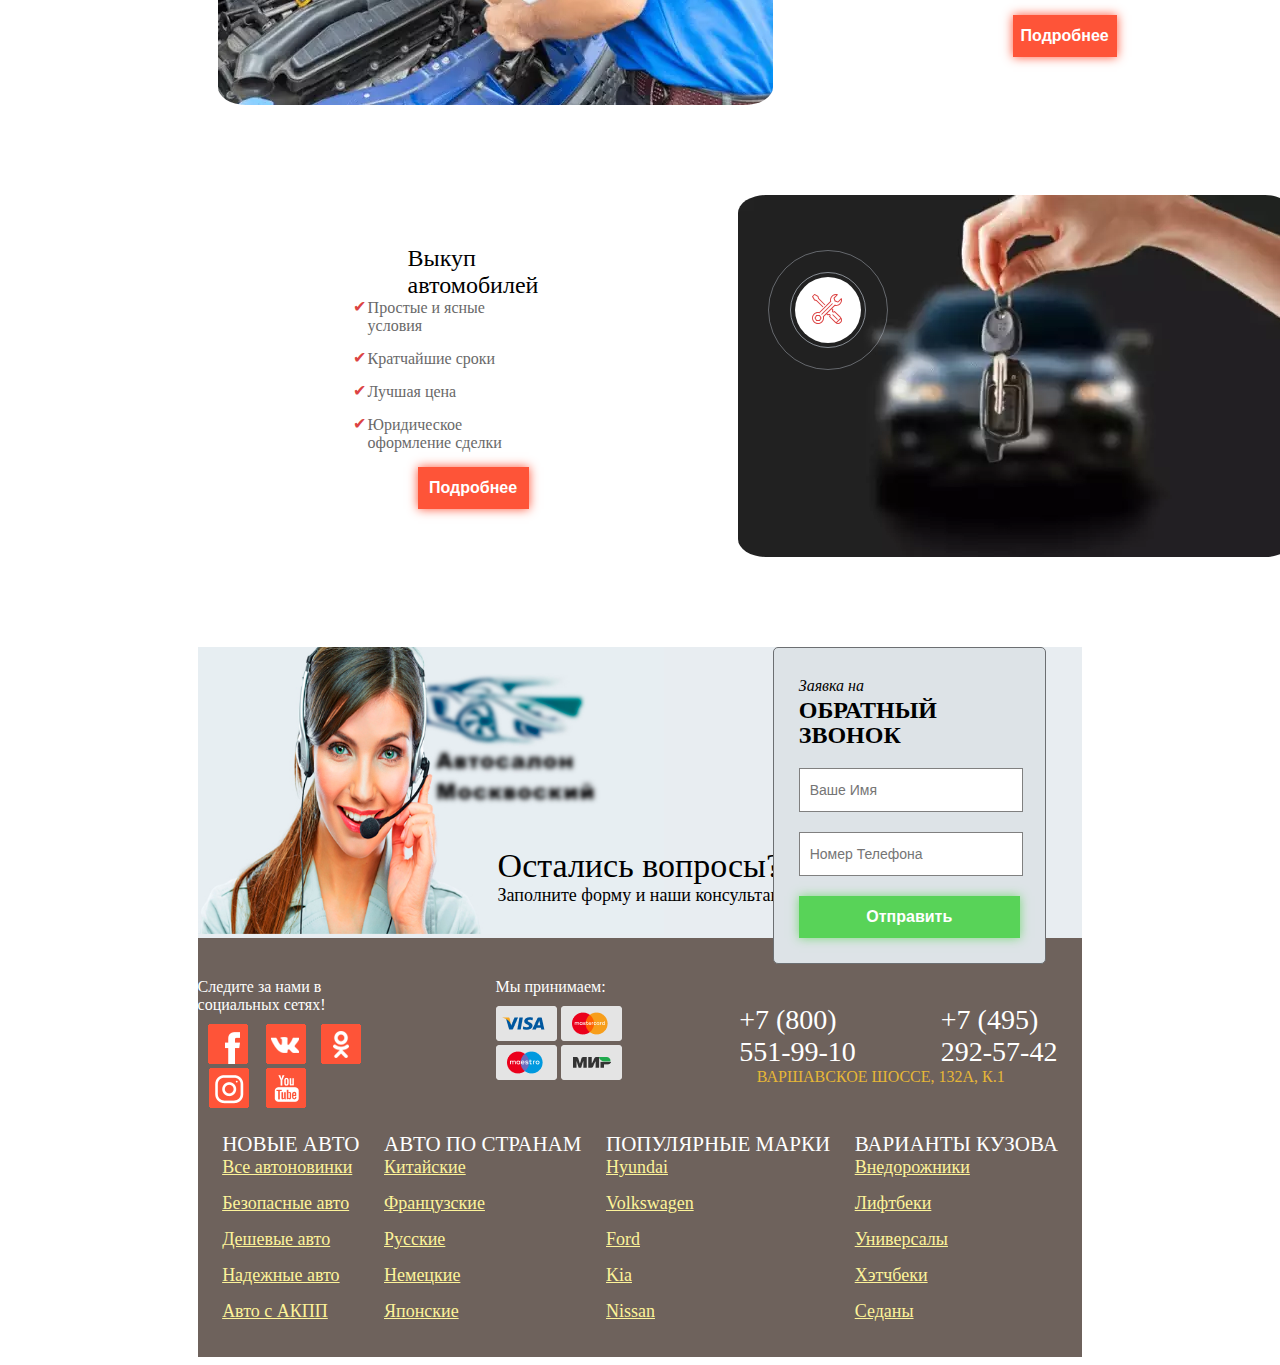
<file: Pages/Services.html>
<!doctype html>
<html lang="ru">
<head>
	<meta charset="UTF-8">
	<title>Услуги</title>
	<link rel="stylesheet" type="text/css" href = "../Styles/style0.css" />
</head>
<body>
  <div class="page">
	<header class = "main_header">
	    <div class="logo" onclick="location.href ='../index.html'">
		    <img src="../logos/logo.png" alt="logo" width = 50% class="car">
			<div class="text">Автосалон <br> Московский</div>
		</div>
		<nav class="logo2">
			<ul>
				<li class="actualy">
					<span class="Catalog" onclick="dropList()">КАТАЛОГ АВТО</span>
				</li>
				<li><a class="Catalog" href="SpecialOffersPage.html">СПЕЦПРЕДЛОЖЕНИЯ</a></li>
				<li><a class="Catalog" href="AutoCredit.html">АВТОКРЕДИТ</a></li>
				<li><a class="Catalog active" href="Services.html">УСЛУГИ</a></li>
			</ul>
		</nav>
		<div class="CatalogOpen hidden">
			<div class="Brands-content">
				<div class="Brand-items">
					<img src="../logos/logo_hyundai_re.png" alt="">
					<label>Hundai</label>
				</div>
				<div class="Brand-items">
					<img src="../logos/logo_kia_re.png" alt="">
					<label>Kia</label>
				</div>
				<div class="Brand-items">
					<img src="../logos/logo_renault_re.png" alt="">
					<label>Renault</label>
				</div>
				<div class="Brand-items">
					<img src="../logos/logo_skoda_re.png" alt="">
					<label>Skoda</label>
				</div>
				<div class="Brand-items">
					<img src="../logos/logo_honda_re.png" alt="">
					<label>Honda</label>
				</div>
				<div class="Brand-items">
					<img src="../logos/logo_datsun_re.png" alt="">
					<label>Datsun</label>
				</div>
				<div class="Brand-items">
					<img src="../logos/logo_ford_re.png" alt="">
					<label>Ford</label>
				</div>
				<div class="Brand-items">
					<img src="../logos/logo_nissan_re.png" alt="">
					<label>Nissan</label>
				</div>
				<div class="Brand-items">
					<img src="../logos/logo_suzuki_re.png" alt="">
					<label>Suzuki</label>
				</div>
				<div class="Brand-items">
					<img src="../logos/logo_toyota_re.png" alt="">
					<label>Toyota</label>
				</div>
				<div class="Brand-items">
					<img src="../logos/logo_volkswagen_re.png" alt="">
					<label>Volk<br>swagen</label>
				</div>
				<div class="Brand-items">
					<img src="../logos/logo_lada_re.png" alt="">
					<label>Lada</label>
				</div>
			</div>
		</div>
	</header>
    <section class="OurServices">
        <div class="Services-header"><strong>Услуги автосалона</strong></div>
        <div class="Services-text">“Автосалон Московский” предлагает широкий спектр услуг по послепродажному
             обслуживанию Вашего автомобиля. У нас Вы можете на выгодных условиях пройти техническое или гарантийное
              обслуживание, а также отремонтировать свою машину. Для постоянных клиентов у нас предусмотрена система
               скидок и бонусов. Наш салон также оказывает услуги по выкупу автомобилей - оперативно, надежно и по
                лучшей цене.</div>
        <div class="services-images">
            <div class="images-item1">
                <img src="../images/service-master.png" alt="">
                <div class="List-Service1">
                    <div class="item-title1">Техническое обслуживание</div>
                    <ul>
                        <li>Квалифицированные специалисты</li>
                        <li>Оригинальные запчасти</li>
                        <li>Стандарты производителя</li>
                        <li>Сохранение гарантии на автомобиль</li>
                    </ul>
					<button class="ButtonSand">Подробнее</button>
               </div>
            </div>
        </div>
		<div class="services-images">
            <div class="images-item2">
                <div class="List-Service2">
                    <div class="item-title2">Ремонт автомобиля</div>
                    <ul>
                        <li>Квалифицированные специалисты</li>
                        <li>Гарантия на работы</li>
                        <li>Скидки постоянным клиентам</li>
                        <li>Кратчайшие сроки</li>
                    </ul>
					<button class="ButtonSand">Подробнее</button>
               </div>
			   <img src="../images/repair-service.png" alt="">
            </div>
        </div>
		<div class="services-images1">
            <div class="images-item1">
                <img src="../images/guarantee.png" alt="">
                <div class="List-Service1">
                    <div class="item-title1">Техническое обслуживание</div>
                    <ul>
                        <li>Квалифицированные специалисты</li>
                        <li>Гарантия на работы</li>
                        <li>Официальный дилер</li>
                        <li>Сохранение гарантии на автомобиль</li>
                    </ul>
					<button class="ButtonSand">Подробнее</button>
               </div>
            </div>
        </div>
		<div class="services-images">
            <div class="images-item2">
                <div class="List-Service2">
                    <div class="item-title2">Выкуп автомобилей</div>
                    <ul>
                        <li>Простые и ясные условия</li>
                        <li>Кратчайшие сроки</li>
                        <li>Лучшая цена</li>
                        <li>Юридическое оформление сделки</li>
                    </ul>
					<button class="ButtonSand">Подробнее</button>
               </div>
			   <img src="../images/sale-auto.png" alt="">
            </div>
        </div>
    </section>
			<section class="part2">
				<div class="containerBanner">
					<div class="info">
						<div class="title">Остались вопросы?</div>
						<div class="subtitle">Заполните форму и наши консультанты перезвонят Вам!</div>
					</div>
					<div class="form">
						<div class="form-title">
							<div class="title-before">Заявка на</div>
							<div class="title-after">ОБРАТНЫЙ ЗВОНОК</div>
						</div>
						<form>
							<input type="text" placeholder="Ваше Имя">
							<input type="tel" id = "phone" placeholder="Номер Телефона" maxlength="18">
							<button class="send">Отправить</button>
						</form>
					</div>
					<img src="../images/FullManager.jpg" height = 287px alt="Manager">
				</div>
			</section>
			<footer>
				<div class="footer-content">
					<div class="payment">
						<div class="SocialNetwork">
							<div class="SocialNetworkText">Следите за нами в социальных сетях!</div>
							<div class="social-content">
								<a href="https://www.facebook.com/" target = "_blank"><div class="social-size social-fasebook"></div></a>
								<a href="https://vk.com/" target = "_blank"><div class="social-size social-vk"></div></a>
								<a href="https://ok.ru/" target = "_blank"><div class="social-size social-class"></div></a>
								<a href="https://www.instagram.com/" target="_blank"><div class="social-size social-youtube"></div></a>
								<a href="https://www.youtube.com/" target="_blank"><div class="social-size social-instagram"></div></a>
							</div>
						</div>
						<div class="Fullpayment">
							<div class="paymentText">Мы принимаем:</div>
							<div class="peyment-card-images">
								<img src="../images/visa.png" alt="Visa">
								<img src="../images/mastercard.png" alt="Mastercard">
								<img src="../images/maestro.png" alt="Maestro">
								<img src="../images/mir.png" alt="Mir">
							</div>
						</div>
						<div class="data-content">
							<div class="Phone-content">
								<div class="NumberPhone">+7 (800) 551-99-10</div>
								<div class="NumberPhone">+7 (495) 292-57-42</div>
							</div>
							<div class="address">ВАРШАВСКОЕ ШОССЕ, 132А, К.1</div>
						</div>
					</div>
				</div>
				<div class="second-footer">
					<div class="table-content">
						<div class="NewAuto">
							<div class="Auto-text">НОВЫЕ АВТО</div>
							<ul>
								<li><a href="">Все автоновинки</a></li>
								<li><a href ="">Безопасные авто</a></li>
								<li><a href="">Дешевые авто</a></li>
								<li><a href="">Надежные авто</a></li>
								<li><a href="">Авто с АКПП</a></li>
							</ul>
						</div>
						<div class="AutoToCountries">
							<div class="AutoToCountries-text">АВТО ПО СТРАНАМ</div>
							<ul>
								<li><a href="">Китайские</a></li>
								<li><a href ="">Французские</a></li>
								<li><a href="">Русские</a></li>
								<li><a href="">Немецкие</a></li>
								<li><a href="">Японские</a></li>
							</ul>
						</div>
						<div class="AutoToCountries">
							<div class="AutoToCountries-text">ПОПУЛЯРНЫЕ МАРКИ</div>
							<ul>
								<li><a href="">Hyundai</a></li>
								<li><a href ="">Volkswagen</a></li>
								<li><a href="">Ford</a></li>
								<li><a href="">Kia</a></li>
								<li><a href="">Nissan</a></li>
							</ul>
						</div>
						<div class="AutoToCountries">
							<div class="AutoToCountries-text">ВАРИАНТЫ КУЗОВА</div>
							<ul>
								<li><a href="">Внедорожники</a></li>
								<li><a href ="">Лифтбеки</a></li>
								<li><a href="">Универсалы</a></li>
								<li><a href="">Хэтчбеки</a></li>
								<li><a href="">Седаны</a></li>
							</ul>
						</div>
					</div>
				</div>
			</footer>
</div>  
<script src = "../Scripts/scripts.js"> </script>
</body>
</html>
</file>
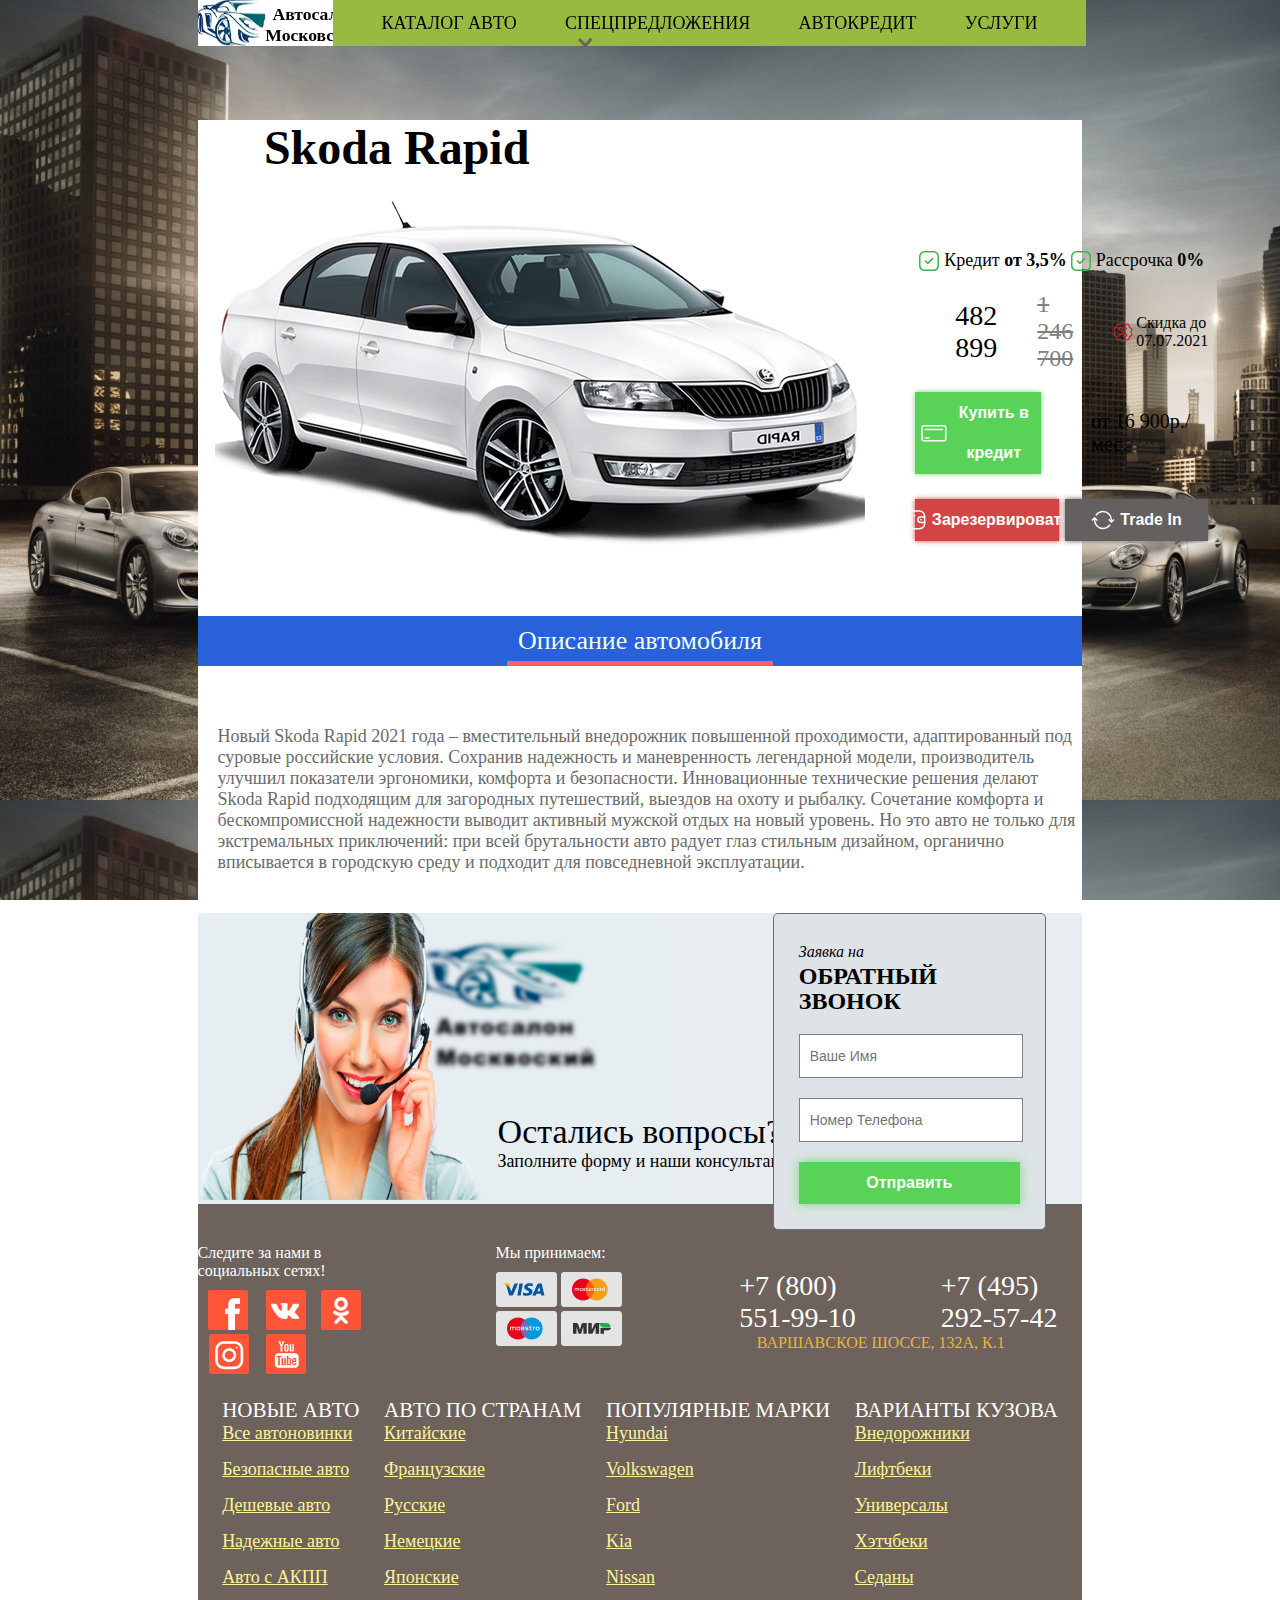
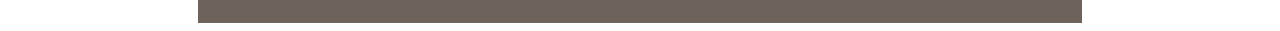
<file: Pages/SkodaRapid.html>
<!doctype html>
<html lang="ru">
<head>
	<meta charset="UTF-8">
	<title>Обзор - Skoda Rapid</title>
	<link rel="stylesheet" type="text/css" href = "../Styles/style0.css" />
</head>
<body>
  <div class="page">
	<header class = "main_header">
	    <div class="logo" onclick="location.href ='../index.html'">
		    <img src="../logos/logo.png" alt="logo" width = 50% class="car">
			<div class="text">Автосалон <br> Московский</div>
		</div>
		<nav class="logo2">
			<ul>
				<li class="actualy">
					<span class="Catalog" onclick="dropList()">КАТАЛОГ АВТО</span>
				</li>
				<li><a class="Catalog" href="SpecialOffersPage.html">СПЕЦПРЕДЛОЖЕНИЯ</a></li>
				<li><a class="Catalog" href="AutoCredit.html">АВТОКРЕДИТ</a></li>
				<li><a class="Catalog" href="Services.html">УСЛУГИ</a></li>
			</ul>
		</nav>
		<div class="CatalogOpen hidden">
			<div class="Brands-content">
				<div class="Brand-items">
					<img src="../logos/logo_hyundai_re.png" alt="">
					<label>Hundai</label>
				</div>
				<div class="Brand-items">
					<img src="../logos/logo_kia_re.png" alt="">
					<label>Kia</label>
				</div>
				<div class="Brand-items">
					<img src="../logos/logo_renault_re.png" alt="">
					<label>Renault</label>
				</div>
				<div class="Brand-items">
					<img src="../logos/logo_skoda_re.png" alt="">
					<label>Skoda</label>
				</div>
				<div class="Brand-items">
					<img src="../logos/logo_honda_re.png" alt="">
					<label>Honda</label>
				</div>
				<div class="Brand-items">
					<img src="../logos/logo_datsun_re.png" alt="">
					<label>Datsun</label>
				</div>
				<div class="Brand-items">
					<img src="../logos/logo_ford_re.png" alt="">
					<label>Ford</label>
				</div>
				<div class="Brand-items">
					<img src="../logos/logo_nissan_re.png" alt="">
					<label>Nissan</label>
				</div>
				<div class="Brand-items">
					<img src="../logos/logo_suzuki_re.png" alt="">
					<label>Suzuki</label>
				</div>
				<div class="Brand-items">
					<img src="../logos/logo_toyota_re.png" alt="">
					<label>Toyota</label>
				</div>
				<div class="Brand-items">
					<img src="../logos/logo_volkswagen_re.png" alt="">
					<label>Volk<br>swagen</label>
				</div>
				<div class="Brand-items">
					<img src="../logos/logo_lada_re.png" alt="">
					<label>Lada</label>
				</div>
			</div>
		</div>
	</header>
    <section class="ViewAuto">
        <h1 class="ViewAuto-header">Skoda Rapid</h1>
        <div class="ViewAuto-content">
			<div class="ViewAuto-item">
				<img src="../images/Skoda_Rapid.png" alt="RenaultDuster">
			</div>
            <div class="SpecialOffers-pay-content-price">
				<div class="installment-content">
					<div class="installment">
						<img src="../images/square-check.svg" alt="">
						<div class="installment-text">Кредит <strong>от 3,5%</strong></div>
					</div>
					<div class="installment">
						<img src="../images/square-check.svg" alt="">
						<div class="installment-text">Рассрочка <strong>0%</strong></div>
					</div>
				</div>
				<div class="SO-pay-items">
					<div class="SO-item1">482 899</div>
					<div class="SO-item2">1 246 700</div>
					<img src="../images/sale.svg" alt="">
					<div class="sale">Скидка до 07.07.2021</div>
				</div>
				<div class="button-pay1">
					<button class="pay1">
						<img src="../images/credit-white.svg" alt="">
						 <div class="credit-text">Купить в кредит</div>
					</button>
				    <div class="pay-text">от 16 900р./мес.</div>
				</div>
				<div class="button-pay2">
					<button class="pay2">
						<img src="../images/cash-color-white.svg" alt="">
						 <div class="credit-text">Зарезервировать</div>
					</button>
					<button class="pay3">
						<img src="../images/tradein-w.svg" alt="">
						<div class="credit-text">Trade In</div>
					</button>
				</div>
			</div>
		</div>
        <div class="description">
        <center>
            <div class="description-text">
                Описание автомобиля
            </div>
        </center>
        <div class="description-label">
            Новый Skoda Rapid 2021 года – вместительный внедорожник повышенной проходимости,
             адаптированный под суровые российские условия. Сохранив надежность и маневренность
              легендарной модели, производитель улучшил показатели эргономики, комфорта и безопасности.
               Инновационные технические решения делают Skoda Rapid подходящим для загородных
                путешествий, выездов на охоту и рыбалку. Сочетание комфорта и бескомпромиссной надежности
                 выводит активный мужской отдых на новый уровень. Но это авто не только для экстремальных
                  приключений: при всей брутальности авто радует глаз стильным дизайном, органично
                   вписывается в городскую среду и подходит для повседневной эксплуатации.
        </div>
        </div>
    </section>
			<section class="part2">
				<div class="containerBanner">
					<div class="info">
						<div class="title">Остались вопросы?</div>
						<div class="subtitle">Заполните форму и наши консультанты перезвонят Вам!</div>
					</div>
					<div class="form">
						<div class="form-title">
							<div class="title-before">Заявка на</div>
							<div class="title-after">ОБРАТНЫЙ ЗВОНОК</div>
						</div>
						<form>
							<input type="text" placeholder="Ваше Имя">
							<input type="tel" id = "phone" placeholder="Номер Телефона" maxlength="18">
							<button class="send">Отправить</button>
						</form>
					</div>
					<img src="../images/FullManager.jpg" height = 287px alt="Manager">
				</div>
			</section>
			<footer>
				<div class="footer-content">
					<div class="payment">
                        <div class="SocialNetwork">
							<div class="SocialNetworkText">Следите за нами в социальных сетях!</div>
							<div class="social-content">
								<a href="https://www.facebook.com/" target = "_blank"><div class="social-size social-fasebook"></div></a>
								<a href="https://vk.com/" target = "_blank"><div class="social-size social-vk"></div></a>
								<a href="https://ok.ru/" target = "_blank"><div class="social-size social-class"></div></a>
								<a href="https://www.instagram.com/" target="_blank"><div class="social-size social-youtube"></div></a>
								<a href="https://www.youtube.com/" target="_blank"><div class="social-size social-instagram"></div></a>
							</div>
						</div>
						<div class="Fullpayment">
							<div class="paymentText">Мы принимаем:</div>
							<div class="peyment-card-images">
								<img src="../images/visa.png" alt="Visa">
								<img src="../images/mastercard.png" alt="Mastercard">
								<img src="../images/maestro.png" alt="Maestro">
								<img src="../images/mir.png" alt="Mir">
							</div>
						</div>
						<div class="data-content">
							<div class="Phone-content">
								<div class="NumberPhone">+7 (800) 551-99-10</div>
								<div class="NumberPhone">+7 (495) 292-57-42</div>
							</div>
							<div class="address">ВАРШАВСКОЕ ШОССЕ, 132А, К.1</div>
						</div>
					</div>
				</div>
				<div class="second-footer">
					<div class="table-content">
						<div class="NewAuto">
							<div class="Auto-text">НОВЫЕ АВТО</div>
							<ul>
								<li><a href="">Все автоновинки</a></li>
								<li><a href ="">Безопасные авто</a></li>
								<li><a href="">Дешевые авто</a></li>
								<li><a href="">Надежные авто</a></li>
								<li><a href="">Авто с АКПП</a></li>
							</ul>
						</div>
						<div class="AutoToCountries">
							<div class="AutoToCountries-text">АВТО ПО СТРАНАМ</div>
							<ul>
								<li><a href="">Китайские</a></li>
								<li><a href ="">Французские</a></li>
								<li><a href="">Русские</a></li>
								<li><a href="">Немецкие</a></li>
								<li><a href="">Японские</a></li>
							</ul>
						</div>
						<div class="AutoToCountries">
							<div class="AutoToCountries-text">ПОПУЛЯРНЫЕ МАРКИ</div>
							<ul>
								<li><a href="">Hyundai</a></li>
								<li><a href ="">Volkswagen</a></li>
								<li><a href="">Ford</a></li>
								<li><a href="">Kia</a></li>
								<li><a href="">Nissan</a></li>
							</ul>
						</div>
						<div class="AutoToCountries">
							<div class="AutoToCountries-text">ВАРИАНТЫ КУЗОВА</div>
							<ul>
								<li><a href="">Внедорожники</a></li>
								<li><a href ="">Лифтбеки</a></li>
								<li><a href="">Универсалы</a></li>
								<li><a href="">Хэтчбеки</a></li>
								<li><a href="">Седаны</a></li>
							</ul>
						</div>
					</div>
				</div>
			</footer>
</div>  
<script src = "../Scripts/scripts.js"> </script>
</body>
</html>
</file>
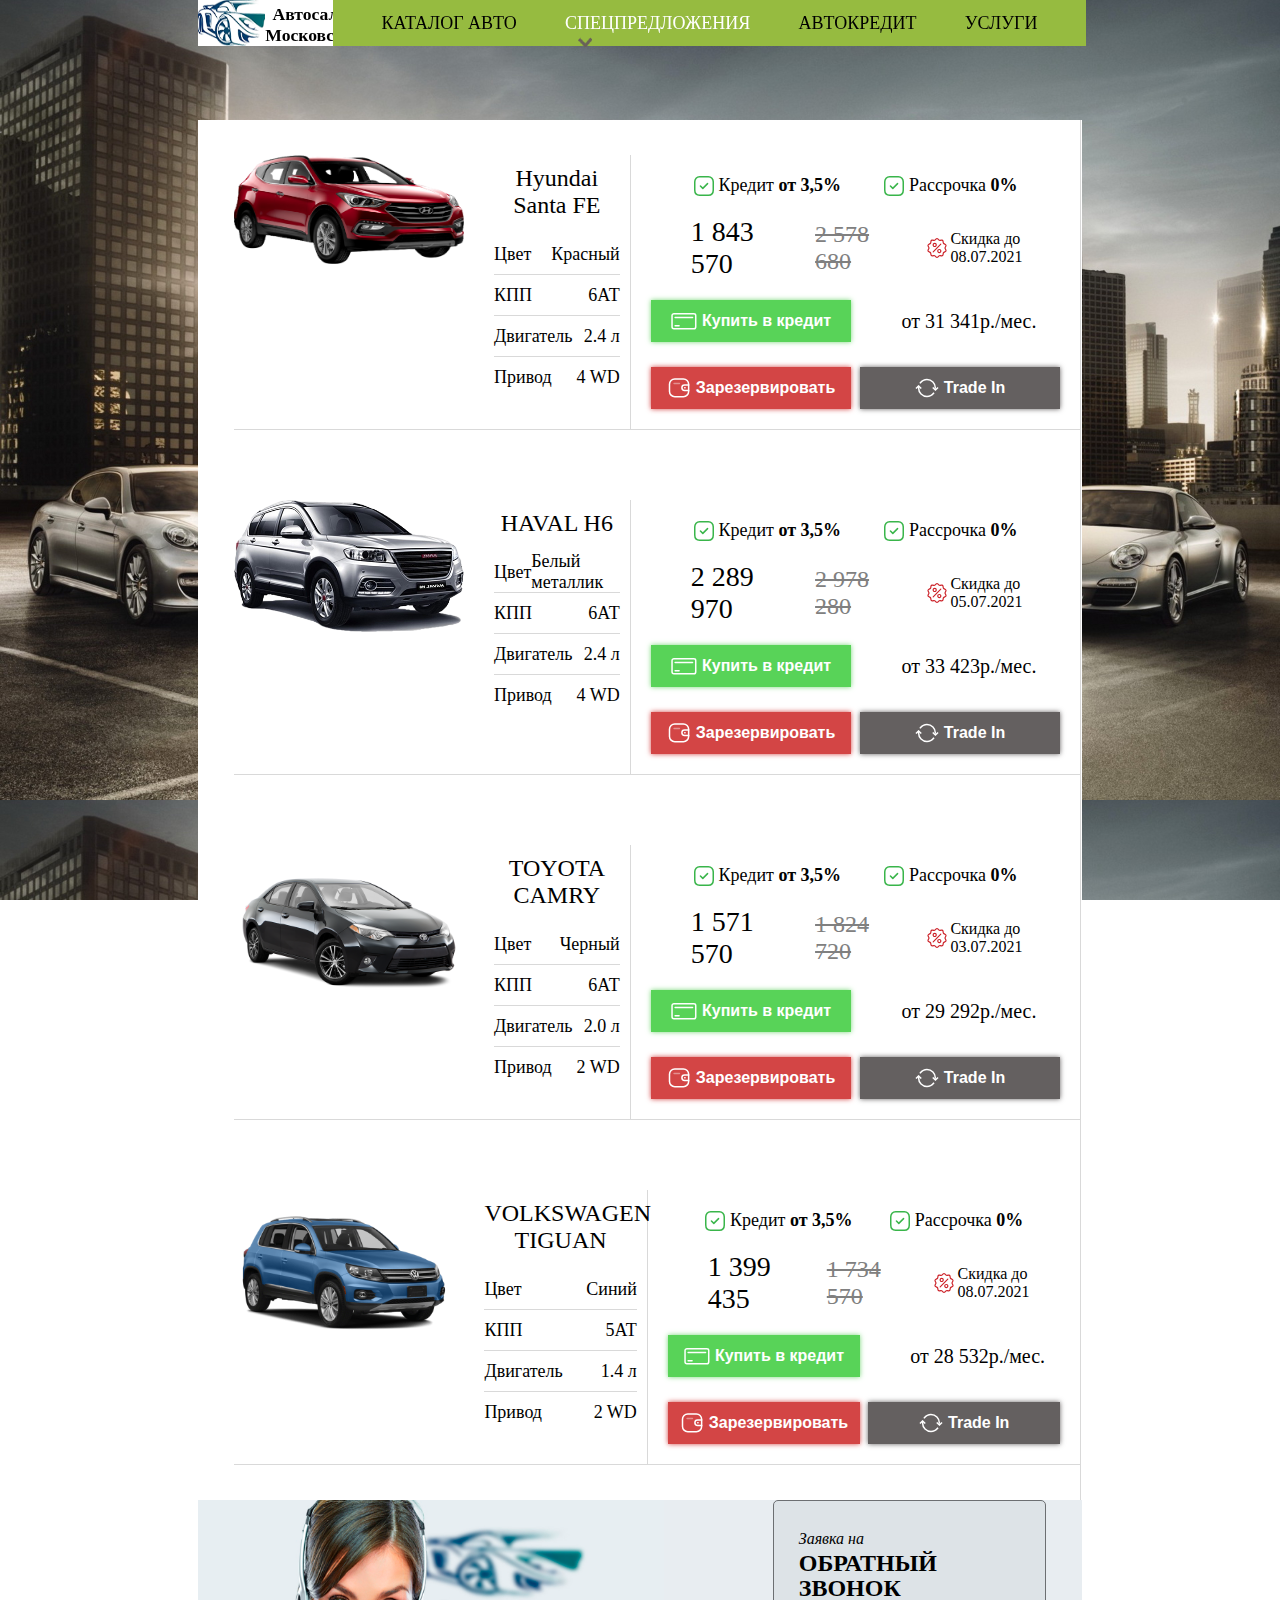
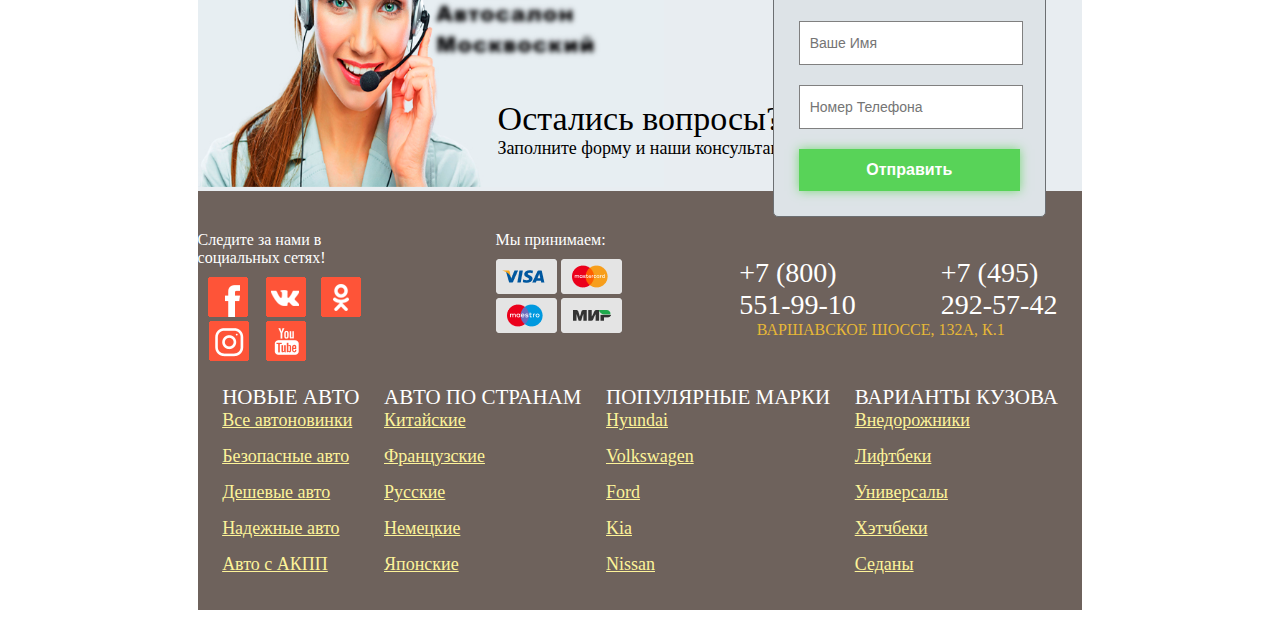
<file: Pages/SpecialOffersPage.html>
<!doctype html>
<html lang="ru">
<head>
	<meta charset="UTF-8">
	<title>Спецпредложения</title>
	<link rel="stylesheet" type="text/css" href = "../Styles/style0.css" />
</head>
<body>
  <div class="page">
	<header class = "main_header">
	    <div class="logo" onclick="location.href ='../index.html'">
		    <img src="../logos/logo.png" alt="logo" width = 50% class="car">
			<div class="text">Автосалон <br> Московский</div>
		</div>
		<nav class="logo2">
			<ul>
				<li class="actualy">
					<span class="Catalog" onclick="dropList()">КАТАЛОГ АВТО</span>
				</li>
				<li><a class="Catalog active" href="SpecialOffersPage.html">СПЕЦПРЕДЛОЖЕНИЯ</a></li>
				<li><a class="Catalog" href="AutoCredit.html">АВТОКРЕДИТ</a></li>
				<li><a class="Catalog" href="Services.html">УСЛУГИ</a></li>
			</ul>
		</nav>
		<div class="CatalogOpen hidden">
			<div class="Brands-content">
				<div class="Brand-items">
					<img src="../logos/logo_hyundai_re.png" alt="">
					<label>Hundai</label>
				</div>
				<div class="Brand-items">
					<img src="../logos/logo_kia_re.png" alt="">
					<label>Kia</label>
				</div>
				<div class="Brand-items">
					<img src="../logos/logo_renault_re.png" alt="">
					<label>Renault</label>
				</div>
				<div class="Brand-items">
					<img src="../logos/logo_skoda_re.png" alt="">
					<label>Skoda</label>
				</div>
				<div class="Brand-items">
					<img src="../logos/logo_honda_re.png" alt="">
					<label>Honda</label>
				</div>
				<div class="Brand-items">
					<img src="../logos/logo_datsun_re.png" alt="">
					<label>Datsun</label>
				</div>
				<div class="Brand-items">
					<img src="../logos/logo_ford_re.png" alt="">
					<label>Ford</label>
				</div>
				<div class="Brand-items">
					<img src="../logos/logo_nissan_re.png" alt="">
					<label>Nissan</label>
				</div>
				<div class="Brand-items">
					<img src="../logos/logo_suzuki_re.png" alt="">
					<label>Suzuki</label>
				</div>
				<div class="Brand-items">
					<img src="../logos/logo_toyota_re.png" alt="">
					<label>Toyota</label>
				</div>
				<div class="Brand-items">
					<img src="../logos/logo_volkswagen_re.png" alt="">
					<label>Volk<br>swagen</label>
				</div>
				<div class="Brand-items">
					<img src="../logos/logo_lada_re.png" alt="">
					<label>Lada</label>
				</div>
			</div>
		</div>
	</header>
	<section class="SpecialOffers-content">
		<div class="SpecialOffers">
			<div class="SpecialOffers-items">
				<img src="../images/HyundaiSantaFE.png" width=100% alt="Hyundai">
			</div>
			<div class="SpecialOffers-parametrs">
				<div class="SO-name">Hyundai Santa FE</div>
				<div class="SO-parametrs">
					<div class="SO-parametr1">Цвет</div>
					<div class="SO-parametr2">Красный</div>
				</div>
				<div class="SO-parametrs">
					<div class="SO-parametr1">КПП</div>
					<div class="SO-parametr2">6АТ</div>
				</div>
				<div class="SO-parametrs">
					<div class="SO-parametr1">Двигатель</div>
					<div class="SO-parametr2">2.4 л</div>
				</div>
				<div class="SO-parametrs">
					<div class="SO-parametr1">Привод</div>
					<div class="SO-parametr2">4 WD</div>
				</div>
			</div>
			<div class="SpecialOffers-pay-content">
				<div class="installment-content">
					<div class="installment">
						<img src="../images/square-check.svg" alt="">
						<div class="installment-text">Кредит <strong>от 3,5%</strong></div>
					</div>
					<div class="installment">
						<img src="../images/square-check.svg" alt="">
						<div class="installment-text">Рассрочка <strong>0%</strong></div>
					</div>
				</div>
				<div class="SO-pay-items">
					<div class="SO-item1">1 843 570</div>
					<div class="SO-item2">2 578 680</div>
					<img src="../images/sale.svg" alt="">
					<div class="sale">Скидка до 08.07.2021</div>
				</div>
				<div class="button-pay1">
					<button class="pay1">
						<img src="../images/credit-white.svg" alt="">
						 <div class="credit-text">Купить в кредит</div>
					</button>
				    <div class="pay-text">от 31 341р./мес.</div>
				</div>
				<div class="button-pay2">
					<button class="pay2">
						<img src="../images/cash-color-white.svg" alt="">
						 <div class="credit-text">Зарезервировать</div>
					</button>
					<button class="pay3">
						<img src="../images/tradein-w.svg" alt="">
						<div class="credit-text">Trade In</div>
					</button>
				</div>
			</div>
		</div>
		<div class="SpecialOffers">
			<div class="SpecialOffers-items">
				<img src="../images/HAVAL H6.png" width=100% alt="HAVAL H6">
			</div>
			<div class="SpecialOffers-parametrs">
				<div class="SO-name">HAVAL H6</div>
				<div class="SO-parametrs">
					<div class="SO-parametr1">Цвет</div>
					<div class="SO-parametr2">Белый металлик</div>
				</div>
				<div class="SO-parametrs">
					<div class="SO-parametr1">КПП</div>
					<div class="SO-parametr2">6АТ</div>
				</div>
				<div class="SO-parametrs">
					<div class="SO-parametr1">Двигатель</div>
					<div class="SO-parametr2">2.4 л</div>
				</div>
				<div class="SO-parametrs">
					<div class="SO-parametr1">Привод</div>
					<div class="SO-parametr2">4 WD</div>
				</div>
			</div>
			<div class="SpecialOffers-pay-content">
				<div class="installment-content">
					<div class="installment">
						<img src="../images/square-check.svg" alt="">
						<div class="installment-text">Кредит <strong>от 3,5%</strong></div>
					</div>
					<div class="installment">
						<img src="../images/square-check.svg" alt="">
						<div class="installment-text">Рассрочка <strong>0%</strong></div>
					</div>
				</div>
				<div class="SO-pay-items">
					<div class="SO-item1">2 289 970</div>
					<div class="SO-item2">2 978 280</div>
					<img src="../images/sale.svg" alt="">
					<div class="sale">Скидка до 05.07.2021</div>
				</div>
				<div class="button-pay1">
					<button class="pay1">
						<img src="../images/credit-white.svg" alt="">
						 <div class="credit-text">Купить в кредит</div>
					</button>
				    <div class="pay-text">от 33 423р./мес.</div>
				</div>
				<div class="button-pay2">
					<button class="pay2">
						<img src="../images/cash-color-white.svg" alt="">
						 <div class="credit-text">Зарезервировать</div>
					</button>
					<button class="pay3">
						<img src="../images/tradein-w.svg" alt="">
						<div class="credit-text">Trade In</div>
					</button>
				</div>
			</div>
		</div>
		<div class="SpecialOffers">
			<div class="SpecialOffers-items">
				<img src="../images/TOYOTACAMRY.png" width=100% alt="TOYOTA CAMRY">
			</div>
			<div class="SpecialOffers-parametrs">
				<div class="SO-name">TOYOTA CAMRY</div>
				<div class="SO-parametrs">
					<div class="SO-parametr1">Цвет</div>
					<div class="SO-parametr2">Черный</div>
				</div>
				<div class="SO-parametrs">
					<div class="SO-parametr1">КПП</div>
					<div class="SO-parametr2">6АТ</div>
				</div>
				<div class="SO-parametrs">
					<div class="SO-parametr1">Двигатель</div>
					<div class="SO-parametr2">2.0 л</div>
				</div>
				<div class="SO-parametrs">
					<div class="SO-parametr1">Привод</div>
					<div class="SO-parametr2">2 WD</div>
				</div>
			</div>
			<div class="SpecialOffers-pay-content">
				<div class="installment-content">
					<div class="installment">
						<img src="../images/square-check.svg" alt="">
						<div class="installment-text">Кредит <strong>от 3,5%</strong></div>
					</div>
					<div class="installment">
						<img src="../images/square-check.svg" alt="">
						<div class="installment-text">Рассрочка <strong>0%</strong></div>
					</div>
				</div>
				<div class="SO-pay-items">
					<div class="SO-item1">1 571 570</div>
					<div class="SO-item2">1 824 720</div>
					<img src="../images/sale.svg" alt="">
					<div class="sale">Скидка до 03.07.2021</div>
				</div>
				<div class="button-pay1">
					<button class="pay1">
						<img src="../images/credit-white.svg" alt="">
						 <div class="credit-text">Купить в кредит</div>
					</button>
				    <div class="pay-text">от 29 292р./мес.</div>
				</div>
				<div class="button-pay2">
					<button class="pay2">
						<img src="../images/cash-color-white.svg" alt="">
						 <div class="credit-text">Зарезервировать</div>
					</button>
					<button class="pay3">
						<img src="../images/tradein-w.svg" alt="">
						<div class="credit-text">Trade In</div>
					</button>
				</div>
			</div>
		</div>
		<div class="SpecialOffers">
			<div class="SpecialOffers-items">
				<img src="../images/VOLKSWAGEN_TIGUAN.png" width=100% alt="Hyundai">
			</div>
			<div class="SpecialOffers-parametrs">
				<div class="SO-name">VOLKSWAGEN TIGUAN</div>
				<div class="SO-parametrs">
					<div class="SO-parametr1">Цвет</div>
					<div class="SO-parametr2">Синий</div>
				</div>
				<div class="SO-parametrs">
					<div class="SO-parametr1">КПП</div>
					<div class="SO-parametr2">5АТ</div>
				</div>
				<div class="SO-parametrs">
					<div class="SO-parametr1">Двигатель</div>
					<div class="SO-parametr2">1.4 л</div>
				</div>
				<div class="SO-parametrs">
					<div class="SO-parametr1">Привод</div>
					<div class="SO-parametr2">2 WD</div>
				</div>
			</div>
			<div class="SpecialOffers-pay-content">
				<div class="installment-content">
					<div class="installment">
						<img src="../images/square-check.svg" alt="">
						<div class="installment-text">Кредит <strong>от 3,5%</strong></div>
					</div>
					<div class="installment">
						<img src="../images/square-check.svg" alt="">
						<div class="installment-text">Рассрочка <strong>0%</strong></div>
					</div>
				</div>
				<div class="SO-pay-items">
					<div class="SO-item1">1 399 435</div>
					<div class="SO-item2">1 734 570</div>
					<img src="../images/sale.svg" alt="">
					<div class="sale">Скидка до 08.07.2021</div>
				</div>
				<div class="button-pay1">
					<button class="pay1">
						<img src="../images/credit-white.svg" alt="">
						 <div class="credit-text">Купить в кредит</div>
					</button>
				    <div class="pay-text">от 28 532р./мес.</div>
				</div>
				<div class="button-pay2">
					<button class="pay2">
						<img src="../images/cash-color-white.svg" alt="">
						 <div class="credit-text">Зарезервировать</div>
					</button>
					<button class="pay3">
						<img src="../images/tradein-w.svg" alt="">
						<div class="credit-text">Trade In</div>
					</button>
				</div>
			</div>
		</div>
	</section>
			<section class="part2">
				<div class="containerBanner">
					<div class="info">
						<div class="title">Остались вопросы?</div>
						<div class="subtitle">Заполните форму и наши консультанты перезвонят Вам!</div>
					</div>
					<div class="form">
						<div class="form-title">
							<div class="title-before">Заявка на</div>
							<div class="title-after">ОБРАТНЫЙ ЗВОНОК</div>
						</div>
						<form>
							<input type="text" placeholder="Ваше Имя">
							<input type="tel" id = "phone" placeholder="Номер Телефона" maxlength="18">
							<button class="send">Отправить</button>
						</form>
					</div>
					<img src="../images/FullManager.jpg" height = 287px alt="Manager">
				</div>
			</section>
			<footer>
				<div class="footer-content">
					<div class="payment">
						<div class="SocialNetwork">
							<div class="SocialNetworkText">Следите за нами в социальных сетях!</div>
							<div class="social-content">
								<a href="https://www.facebook.com/" target = "_blank"><div class="social-size social-fasebook"></div></a>
								<a href="https://vk.com/" target = "_blank"><div class="social-size social-vk"></div></a>
								<a href="https://ok.ru/" target = "_blank"><div class="social-size social-class"></div></a>
								<a href="https://www.instagram.com/" target="_blank"><div class="social-size social-youtube"></div></a>
								<a href="https://www.youtube.com/" target="_blank"><div class="social-size social-instagram"></div></a>
							</div>
						</div>
						<div class="Fullpayment">
							<div class="paymentText">Мы принимаем:</div>
							<div class="peyment-card-images">
								<img src="../images/visa.png" alt="Visa">
								<img src="../images/mastercard.png" alt="Mastercard">
								<img src="../images/maestro.png" alt="Maestro">
								<img src="../images/mir.png" alt="Mir">
							</div>
						</div>
						<div class="data-content">
							<div class="Phone-content">
								<div class="NumberPhone">+7 (800) 551-99-10</div>
								<div class="NumberPhone">+7 (495) 292-57-42</div>
							</div>
							<div class="address">ВАРШАВСКОЕ ШОССЕ, 132А, К.1</div>
						</div>
					</div>
				</div>
				<div class="second-footer">
					<div class="table-content">
						<div class="NewAuto">
							<div class="Auto-text">НОВЫЕ АВТО</div>
							<ul>
								<li><a href="">Все автоновинки</a></li>
								<li><a href ="">Безопасные авто</a></li>
								<li><a href="">Дешевые авто</a></li>
								<li><a href="">Надежные авто</a></li>
								<li><a href="">Авто с АКПП</a></li>
							</ul>
						</div>
						<div class="AutoToCountries">
							<div class="AutoToCountries-text">АВТО ПО СТРАНАМ</div>
							<ul>
								<li><a href="">Китайские</a></li>
								<li><a href ="">Французские</a></li>
								<li><a href="">Русские</a></li>
								<li><a href="">Немецкие</a></li>
								<li><a href="">Японские</a></li>
							</ul>
						</div>
						<div class="AutoToCountries">
							<div class="AutoToCountries-text">ПОПУЛЯРНЫЕ МАРКИ</div>
							<ul>
								<li><a href="">Hyundai</a></li>
								<li><a href ="">Volkswagen</a></li>
								<li><a href="">Ford</a></li>
								<li><a href="">Kia</a></li>
								<li><a href="">Nissan</a></li>
							</ul>
						</div>
						<div class="AutoToCountries">
							<div class="AutoToCountries-text">ВАРИАНТЫ КУЗОВА</div>
							<ul>
								<li><a href="">Внедорожники</a></li>
								<li><a href ="">Лифтбеки</a></li>
								<li><a href="">Универсалы</a></li>
								<li><a href="">Хэтчбеки</a></li>
								<li><a href="">Седаны</a></li>
							</ul>
						</div>
					</div>
				</div>
			</footer>
</div>  
<script src = "../Scripts/scripts.js"> </script>
</body>
</html>
</file>
<file: Styles/style0.css>
ul, li {
	padding: 0;
	margin: 0;
}


body {
	font-family: Bahnschrift;
	background-image: url("../images/background_cars.jpg");
	background-size: 100%;
	background-attachment: fixed;
}

.page {
	margin: 0 15%;
}

.wrapper {
	display:flex;
	flex-direction:column;
}

.wrapper a .a {
	width: 100%;
}

.header {
	color: black;
	text-decoration: none;
	font-size: 18px;
	font-weight: bold;
}

.Catalog {
	color: black;
	text-decoration: none;
	font-size: 18px;
	cursor: pointer;
}

.open {
	background-color: #cbd4c2;
	border-radius: 5% 5% 0 0;
	box-shadow: 0 3px 5px rgb(0 0 0 / 20%);
}

.open span::after {
	background-image: url("../images/check_mark_red_re.png");
	/* background-repeat: no-repeat; */
	content: "";
	position: absolute;
	left: 380px;
	top: 35px;
	width: 14px;
	height: 14px;
}

.Brands-content {
	width: 100%;
	display: flex;
	flex-wrap: wrap;
	justify-content: space-evenly;
}

.Brand-items {
	display: flex;
	/* flex-wrap: wrap; */
	width: 20%;
	align-items: center;
	padding: 10px;
}

.Brand-items label {
	margin-left: 10px;
}

.CatalogOpen {
	display: block;
	position: fixed;
	height: 210px;
	width: 600px;
	top: 92px;
	left: 619px;
	background-color: #cbd4c2;
	box-shadow: 0 3px 5px rgb(0 0 0 / 20%);
	border-radius: 0 0 2% 2%;
	transition: top .5s  cubic-bezier(0, 0.82, 1, 1);
}

.hidden {
	display: none;
}

.Catalog:hover {
	color:rgb(255, 255, 255);
}

.active {
	color:rgb(255, 255, 255);
}

a img {
	margin-right: 2%;
}

.rub {
	display:flex;
	color: gray;
	text-decoration: none;
	font-size: 12px;
	align-items:center;
	justify-content:center;
}

.first {
	margin-left: 5%;
	font-size: 22px;
	color: black;
	cursor:pointer;
}

.wrapper:hover > .header{
	color: rgb(235, 102, 195);
}

.car {
	cursor:pointer;
	float:left;
}

.main_header {	
	display:flex;
	position: fixed;
	top: 0;
	width: 69.4%;
	z-index: 120;
}

.logo {
	width: 18%;
	background-color: white;
	display:flex;
}

nav {
	width: 100%;
	background-color: #96bb40;
}

nav ul {
	height: 100%;
	display: flex;
	justify-content: space-evenly;
}

nav ul li {
	display: flex;
	align-items: center;
	margin: 0;
}

.actualy:after {
	content: "";
	position: absolute;
	width: 14px;
	height: 14px;
	background-repeat: no-repeat;
	background-image: url("../images/check_mark.png");
	top: 37px;
	left: 380px;
}

.text {
	flex-wrap:wrap;
	font-size: 1.1em;
	font-weight: bold;
	text-align:center;
	margin-top: 3%;
}

section {
	background-color: white;
}

.banner {
	margin-top: 120px;
}

.SalesHits {
	font-size: 30px;
	text-align:center;
	border-bottom:1px solid gray;
	color: #ff4a3d;
	font-family: impact;
}

.content {
	justify-content:space-evenly;
	display: flex;
	flex-wrap:wrap;
	margin-bottom: 15px;
}

.SalesHitsItems {
	cursor:pointer;
	width: 23%;
	margin-bottom: 18px;
	text-align:center;
	border-radius: 1%;
	box-shadow: 0 0 2px;
	border: 1px solid gray;
}

.SalesHitsItems:hover {
	border: 2px solid rgb(13, 207, 241);
}

.containerBanner {
	background-color: #e8edf1;
	position: relative;
}

.part2 {
	width: 100%;
}

.info {
	position: absolute;
	left: 300px;
	top: 200px;
}

.title {
	font-size: 34px;
}

.subtitle {
	font-size: 18px;
}

.form {
	background-color: #dde3e7;
	padding: 25px;
	left: 65%;
	right: 5%;
	position: absolute;
	width: 25%;
	border-radius: 5px;
	border: 1px solid #6c6f72;
}

input {
	border: 1px solid gray;
	outline: 0;
	margin-bottom: 20px;
	font-size: 14px;
	line-height: 40px;
	padding-left: 10px;
	width: 95%;
}

input:hover {
	border: 1px solid rgb(123, 216, 123);
}

input:focus {
	border: 1px solid rgb(123, 216, 123);
	overflow: visible;
}

input:focus::-webkit-input-placeholder {
	transition: 0.3s ease;
	opacity: 0;
}

.title-before {
	font-size: 16px;
	font-style: italic;
}

.title-after {
	font-weight: bold;
	font-size: 24px;
}

button.send {
	color: #fff;
	line-height: 40px;
	font-size: 16px;
	font-weight: bold;
	border: 0;
	background-color: rgb(88, 211, 88);
	width: 100%;
	box-shadow: 0 0 10px rgb(123, 216, 123);
	cursor: pointer;
}

button.send:active {
	box-shadow: none;
}

.form-title {
	line-height: 25px;
	margin-bottom: 20px;
}

footer {
	background: rgb(110, 98, 92);
	color: white;
}

.footer-content {
	padding-top: 40px;
}

.payment {
	display: flex;
}

.paymentText {
	margin-bottom: 10px;
}

.payment-card-images {
	display:flex;
	justify-content: space-between;
}

.SocialNetwork {
	margin-right: 100px;
}

.SocialNetworkText {
	margin-bottom: 10px;
}

.social-content {
	display: inline-block;
	
}

.social-size {
	display: inline-block;
	height: 40px;
	width: 42px;
	margin-left: 10px;
	cursor: pointer;
}

.social-fasebook {
	background-image:url("../images/mas-social-icons.png");
}

.social-vk {
	background-image:url("../images/mas-social-icons.png");
	background-position: -46px 0px;
}

.social-class {
	background-image: url("../images/mas-social-icons.png");
	background-position: -95px 0px;
}

.social-youtube {
	background-image: url("../images/mas-social-icons.png");
	background-position: -143px 0px;
}

.social-instagram {
	background-image: url("../images/mas-social-icons.png");
	background-position: -190px 0px;
}

.data-content {
	display: flex;
	flex-direction: column;
	justify-content: center;
	align-items: center;
}

.Phone-content {
	display: flex;
	align-items: center;
}

.NumberPhone {
	margin-left: 60px;
	font-size: 28px;
}

.address {
	color: rgb(230, 183, 55);
}

.OurAdvantages-content {
	border-top: 1px solid gray;
	background-color: white;
}

.OurAdvantages-text {
	font-size: 30px;
	text-align: center;
	color: #ff4a3d;
	font-family: impact;
}

.OurAdvantages-items {
	padding-top: 20px;
	padding-bottom: 60px;
	color: rgb(15, 9, 9);
}

.OurAdvantages-item {
	padding: 0 29px;
	font-size: 18px;
	padding-top: 15px;
}

.second-footer {
	padding: 20px 0;
}

.second-footer a {
	font-size: 18px;
	color: #fdf399;
}

.second-footer a:hover {
	color: rgb(230, 227, 73);
}

li {
	list-style-type:none;
	margin-bottom: 15px;
}

.table-content {
	display: flex;
	justify-content: space-evenly;
}

.Auto-text {
	font-size: 21px;
}

.AutoToCountries-text {
	font-size: 21px;
}

.SpecialOffers-content {
	padding-left: 35px;
	margin-top: 120px;
}

.SpecialOffers {
	display: flex;
	padding: 35px 0;
	margin: 0 1px;
	border-right: 1px solid rgba(128, 128, 128, 0.301);
}

.SpecialOffers-items {
	padding-right: 20px;
	width: 33%;
	border-bottom: 1px solid rgba(128, 128, 128, 0.301);
}

.SpecialOffers-parametrs {
	width: 18%;
	border-right: 1px solid rgba(128, 128, 128, 0.301);
	border-bottom: 1px solid rgba(128, 128, 128, 0.301);
	padding: 10px;
}

.SO-name {
	padding-bottom: 15px;
	font-size: 24px;
	text-align: center;
}

.SO-parametrs {
	display: flex;
	justify-content: space-between;
	align-items: center;
	border-bottom: 1px solid rgba(128, 128, 128, 0.301);
	font-size: 18px;
	height: 40px;
}

.SO-parametrs:last-child {
	border-bottom: none;
}

.SO-pay-items {
	display: flex;
	align-items: center;
}

.SpecialOffers-pay-content {
	padding: 20px;
	border-bottom: 1px solid rgba(128, 128, 128, 0.301);
}

.SO-item1 {
	font-size: 28px;
	padding: 0 40px;
}

.SO-item2 {
	font-size: 24px;
	color: gray;
	text-decoration: line-through;
	padding-right: 40px;
}

.sale {
	padding-left: 3px;
}

.pay1 {
	display: flex;
	justify-content: center;
	align-items: center;
	color: #fff;
	line-height: 40px;
	font-size: 16px;
	font-weight: bold;
	border: 0;
	background-color: rgb(88, 211, 88);
	width: 49%;
	box-shadow: 0 0 5px rgb(123, 216, 123);
	cursor: pointer;
}

.pay1:active {
	box-shadow: none;
}

.pay2 {
	display: flex;
	justify-content: center;
	align-items: center;
	color: #fff;
	line-height: 40px;
	font-size: 16px;
	font-weight: bold;
	border: 0;
	background-color: rgb(211, 69, 69);
	width: 49%;
	box-shadow: 0 0 5px rgb(211, 69, 69);
	cursor: pointer;
}

.pay2:active {
	box-shadow: none;
}

.pay3 {
	display: flex;
	justify-content: center;
	align-items: center;
	color: #fff;
	line-height: 40px;
	font-size: 16px;
	font-weight: bold;
	border: 0;
	background-color: rgb(100, 96, 96);
	width: 49%;
	box-shadow: 0 0 5px rgb(100, 96, 96);
	cursor: pointer;
}

.pay3:active {
	box-shadow: none;
}

button img {
	padding-right: 5px;
}

.button-pay1 {
	display: flex;
	align-items: center;
	margin-top: 20px;
}

.button-pay2 {
	display: flex;
	align-items: center;
	justify-content: space-between;
	margin-top: 25px;
}

.pay-text {
	padding-left: 50px;
	font-size: 20px;
}

.installment-content {
	display: flex;
	justify-content: space-evenly;
	margin-bottom: 20px;
}

.installment {
	display: flex;
	align-items: center;
}

.installment-text {
	font-size: 18px;
	padding-left: 5px;
}

#ScrollUp {
	position: fixed;
	height: 50px;
	width: 50px;
	background-image: url("../images/ScrollUp.png");
	background-repeat: no-repeat;
	z-index: 100;
}

.aplication-text1 {
	font-size: 22px;
	padding-bottom: 10px;
}

.aplication-text2 {
	font-size: 16px;
	padding-bottom: 10px;
}

.application-inpit {
	width: 26%;
	padding: 20px;
	border: 1px solid #fe523894;
}

.application-content {
	margin-top: 120px;
}

.ButtonSand {
	background-color: #fe5438;
	color: white;
	width: 100%;
	line-height: 40px;
	font-size: 16px;
	font-weight: bold;
	border: 0;
	box-shadow: 0 0 10px #fe5438;
	cursor: pointer;
}

.ButtonSand:active {
	box-shadow: none;
}

.applicationForAuto {
	display: flex;
}

.applicationForAuto:first-child {
	padding:40px;
}

.application-inpit input:hover {
	border: 1px solid black;
}

.application-inpit input:focus {
	border: 1px solid black;
}

.Advantages-content {
	padding: 0 40px;
	width: 100%;
}

.Advantages-text {
	font-size: 22px;
	border-bottom: 1px dashed #d3d3d3;
	color: #505050;
}

.AB {
	width: 100%;
	display: flex;
	flex-wrap: wrap;
	justify-content: space-evenly;
}

.AB:last-child {
	padding: 0;
	margin: 0;
}

.Advantages-box {
	display: flex;
	flex-direction: column;
	text-align: center;
	border-radius: 2%;
	width: 19%;
	height: 80px;
	justify-content:space-evenly;
	align-items: center;
	margin-top: 8px;
	background-color: #efefef;
}

.Bank-Partners-content {
	margin-top: 15px;
}

.Bank-Partners-text {
	font-size: 18px;
	color: #505050;
	border-bottom: 1px dashed #d3d3d3;
}

.Bank-Partners-items {
	display: flex;
	justify-content: space-between;
	flex-wrap: wrap;
}

.Bank-Partners-items img {
	width: 17%;
	margin-top: 2%;
}

.OurServices {
	padding-left: 20px;
	margin-top: 120px;
}

.Services-header {
	font-size: 32px;
	padding: 40px 0;
}

.Services-text {
	font-size: 16px;
	padding-bottom: 40px;
}

.services-images {
	padding-bottom: 90px;
}

.services-images img {
	border-radius: 5%;
}

.services-images .images-item1::after {
	content:"";
	position: absolute;
	background-image: url("../images/service-motor.svg");
	background-repeat: no-repeat;
	width: 120px;
	height: 120px;
	margin-left: 490px;
	margin-top:55px;
}

.services-images1 .images-item1::after {
	content:"";
	position: absolute;
	background-image: url("../images/guarantee-auto.svg");
	background-repeat: no-repeat;
	width: 120px;
	height: 120px;
	margin-left: 490px;
	margin-top:55px;
}

.services-images .images-item2::after {
	content:"";
	position: absolute;
	background-image: url("../images/repair-instruments.svg");
	background-repeat: no-repeat;
	width: 120px;
	height: 120px;
	margin-left: 550px;
	margin-top:55px;
}

.images-item1 {
	display: flex;
}

.images-item1 img {
	border-radius: 5%;
	margin-bottom: 90px;
}

.item-title1 {
	font-size: 24px;
}

.item-title2 {
	font-size: 24px;
	margin-left: 40px;
}

.List-Service2 ul li {
	color: #696969;
}

.List-Service1 ul {
	color: #696969;
}

.List-Service1 li::before {
	content:"✔";
	position: absolute;
	margin-left: -15px;
	margin-top: -2px;
	color: #DC4343;
}

.List-Service1 {
	margin-left: 180px;
	margin-top: 50px;
}

.List-Service1 .ButtonSand {
	width: 65%;
	margin-left: 60px;
}

.List-Service2 .ButtonSand {
	width: 65%;
	margin-left: 50px;
}

.images-item2 {
	display: flex;
}

.List-Service2 {
	margin-left: 150px;
	margin-top: 50px;
}

.List-Service2 li::before {
	content:"✔";
	position: absolute;
	background-image: url("../images/service-motor.svg");
	background-repeat: no-repeat;
	margin-left: -15px;
	margin-top: -2px;
	color: #DC4343;
}

.images-item2 img {
	margin-left: 200px;
}

.How-diraction-header{
	font-size: 24px;
	margin-left: 2%;
	margin-bottom: 30px;
}

.How-diraction-text {
	font-size: 21px;
	margin-left: 2%;
	margin-bottom: 30px;
}

center {
	padding-bottom: 60px;
}

.ViewAuto {
	margin-top: 120px;
}

.ViewAuto-header {
	font-size: 3em;
	margin: 0;
	width: 45%;
	text-align: center;
	margin-bottom: 25px;
}

.ViewAuto-content {
	display: flex;
	padding: 0 2%;
}

.SpecialOffers-pay-content-price {
	padding: 50px;
	width: 100%;
}

.description-text {
	display: flex;
	align-items: center;
	justify-content: center;
	font-size: 26px;
	margin-top: 25px;
	height: 50px;
	background-color: rgb(40, 97, 218);
	color: honeydew;
	width: 100%;
}

.description-text::after {
	content: "";
	clear: both;
	position: absolute;
	width: 266px;
	height: 5px;
	margin-top: 44px;
	background-color: rgb(255, 95, 95);
}

.description-label {
	color: #6b6b6b;
	font-size: 18px;
	padding-bottom: 40px;
	padding-left: 20px;
}
</file>
